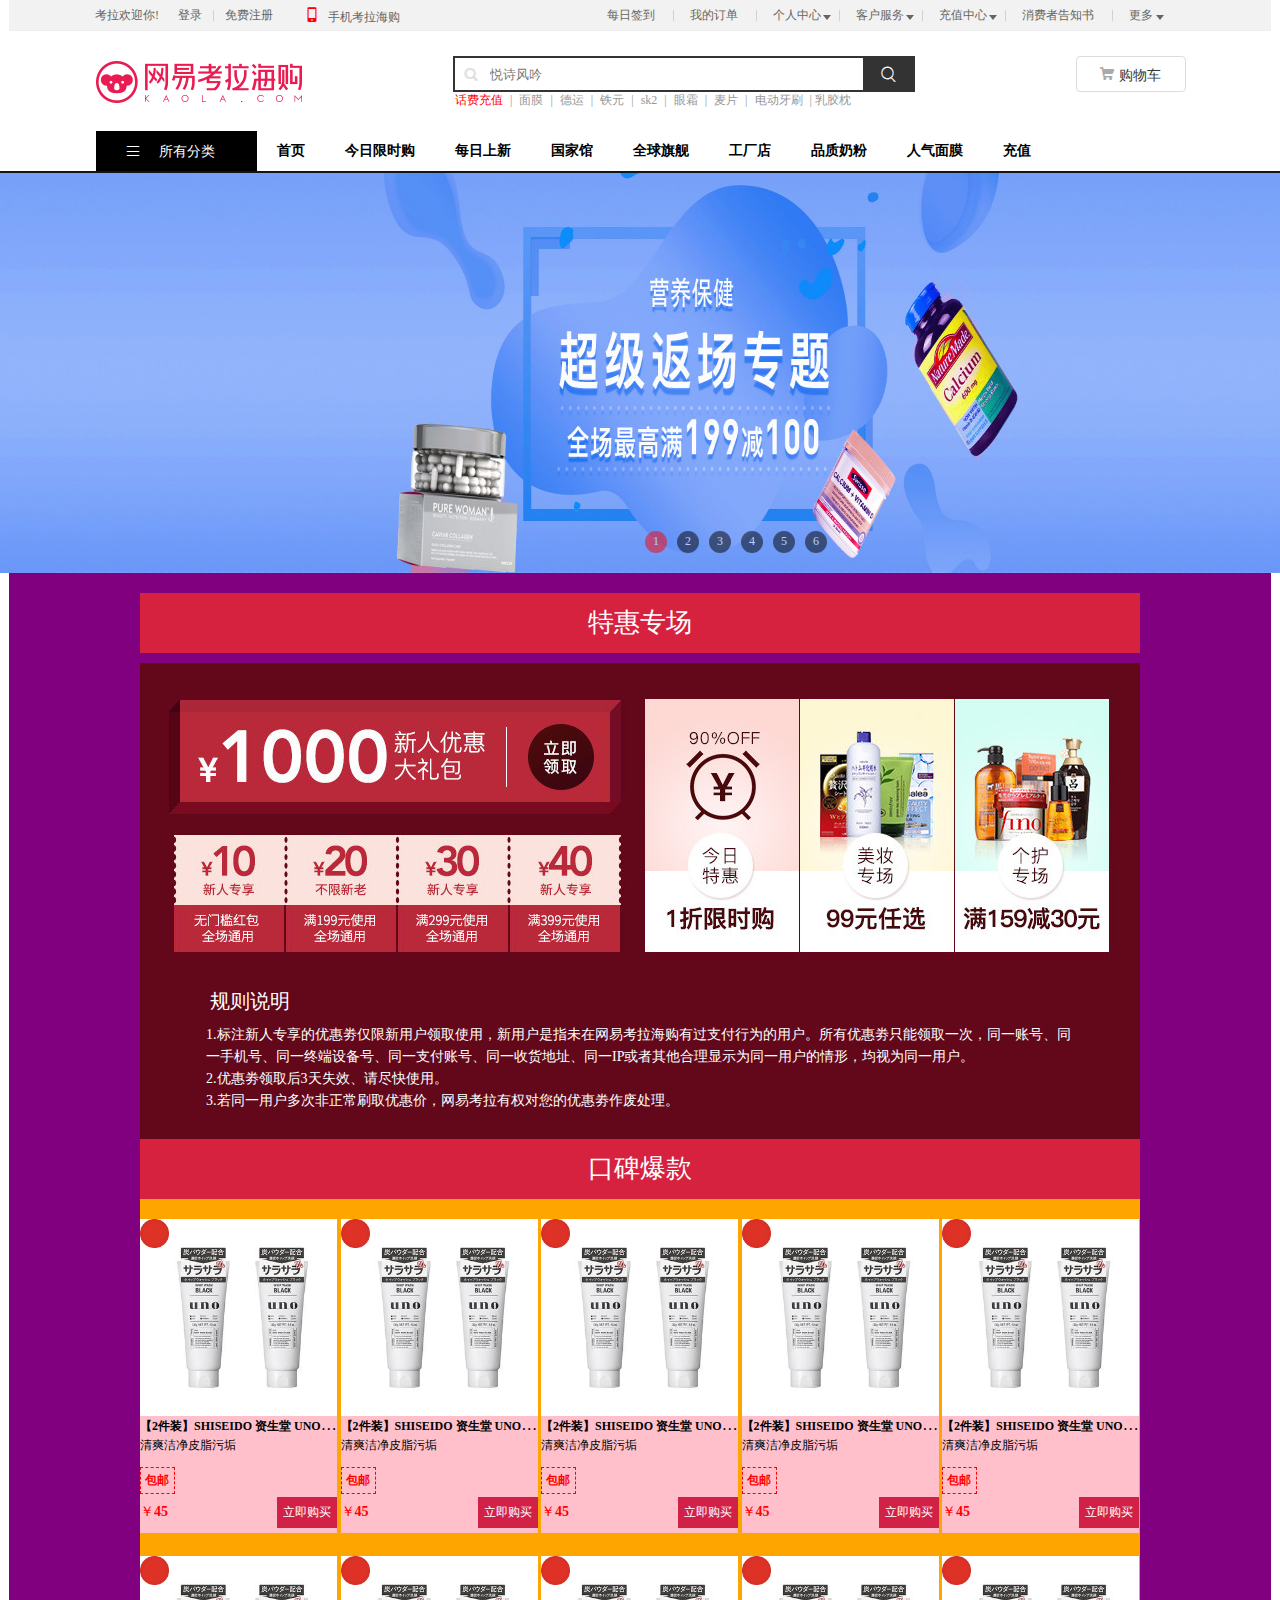
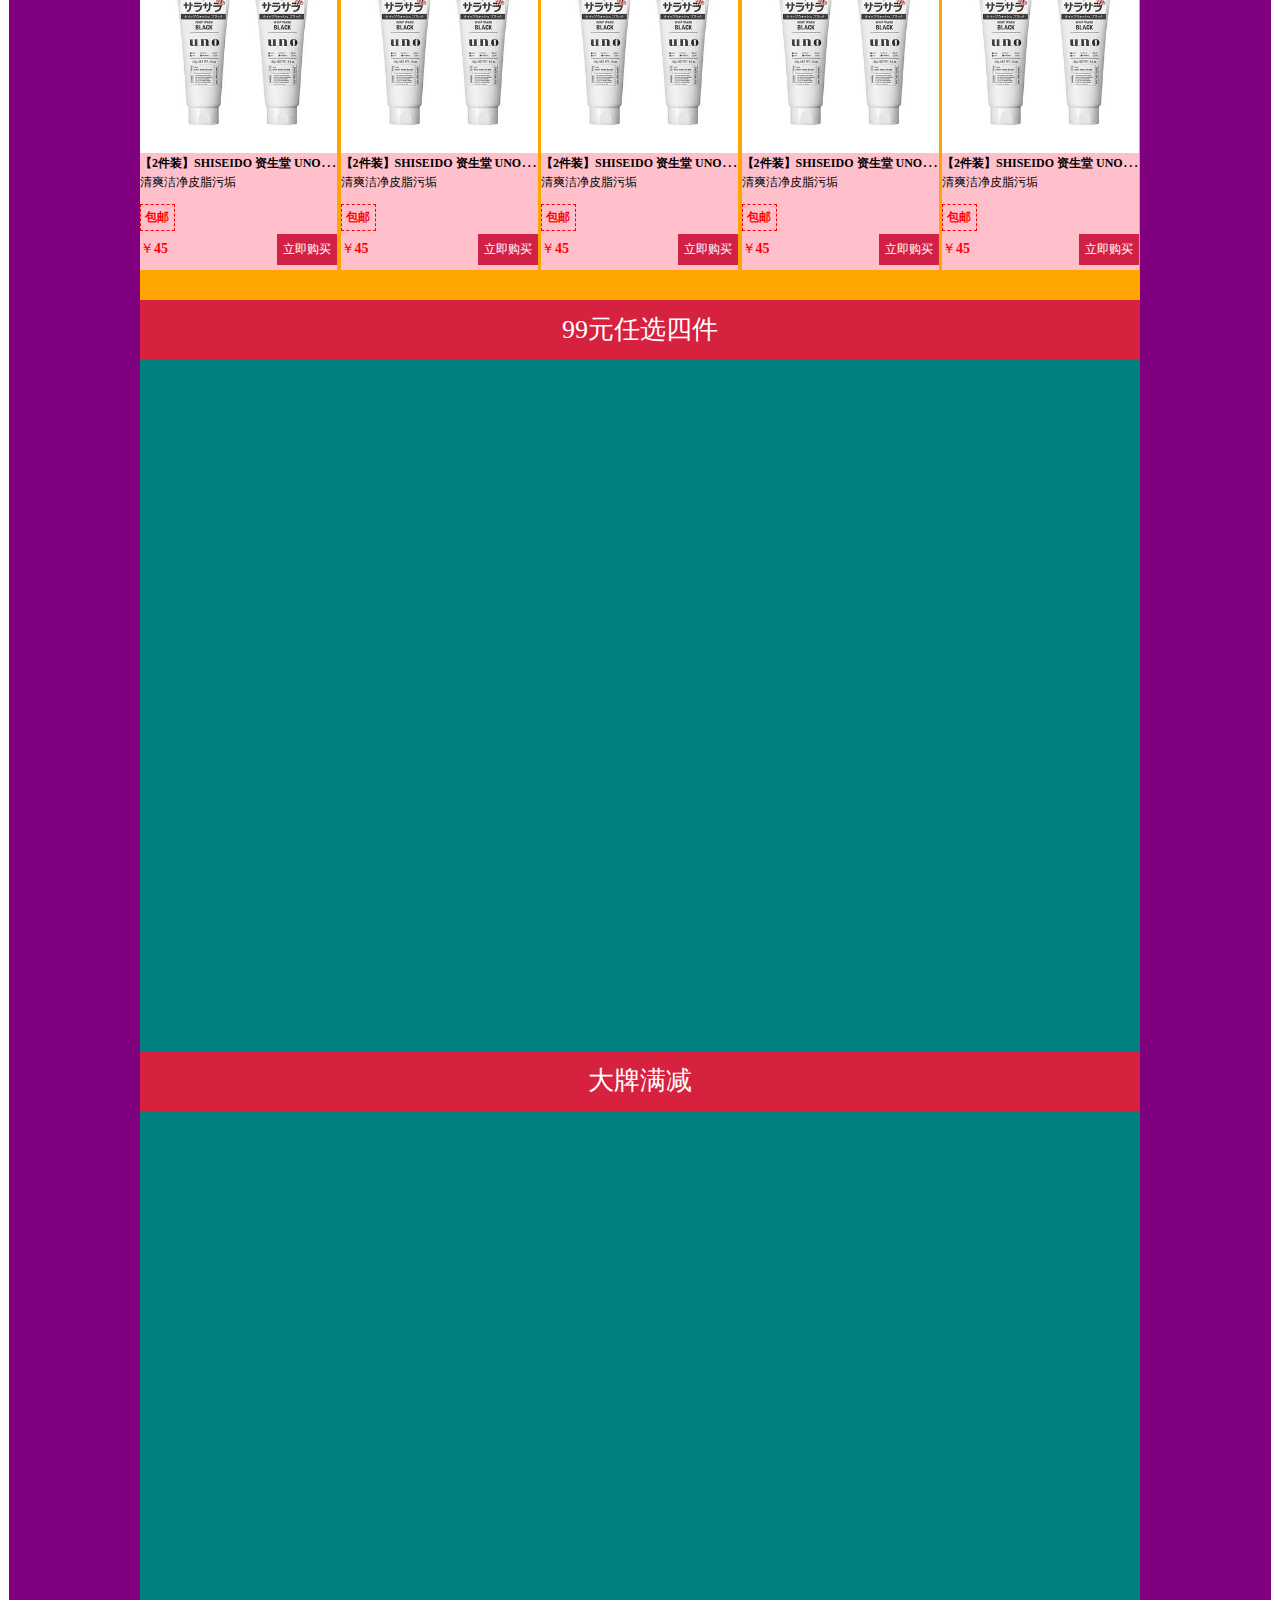
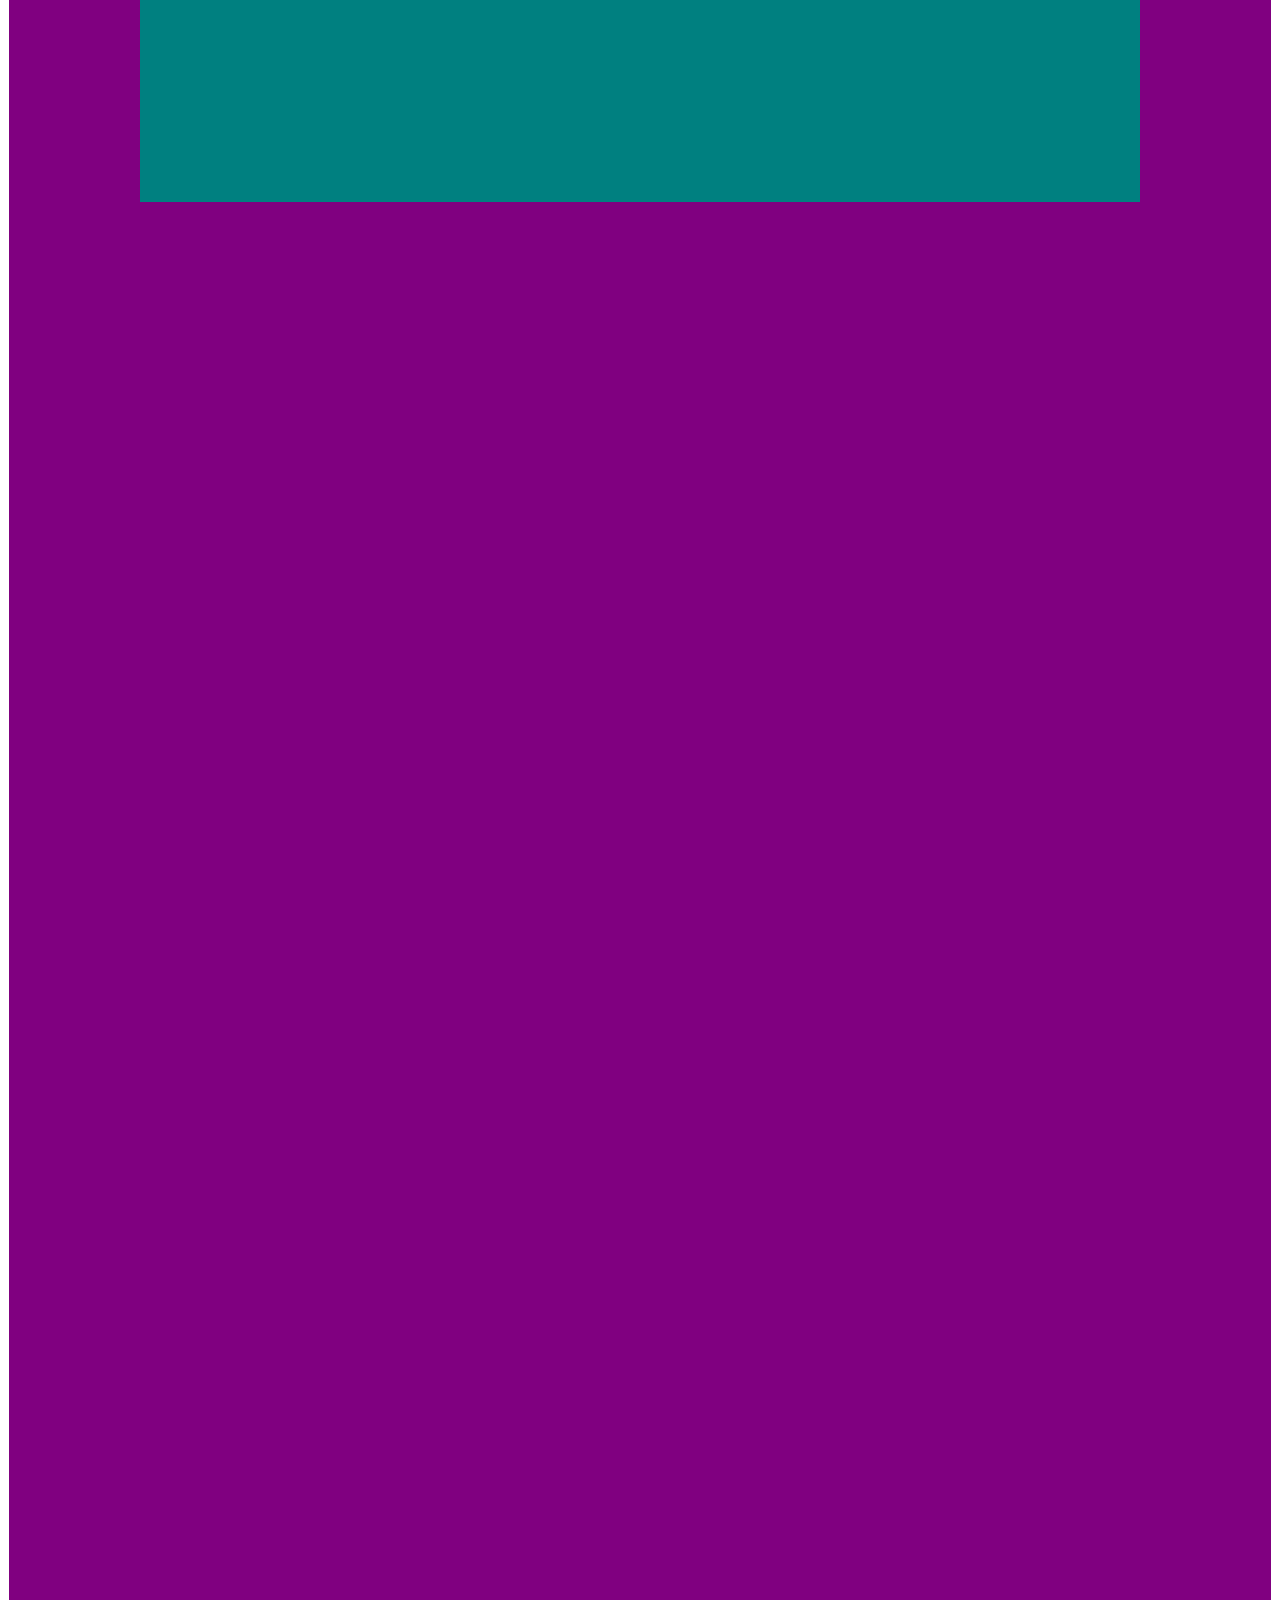
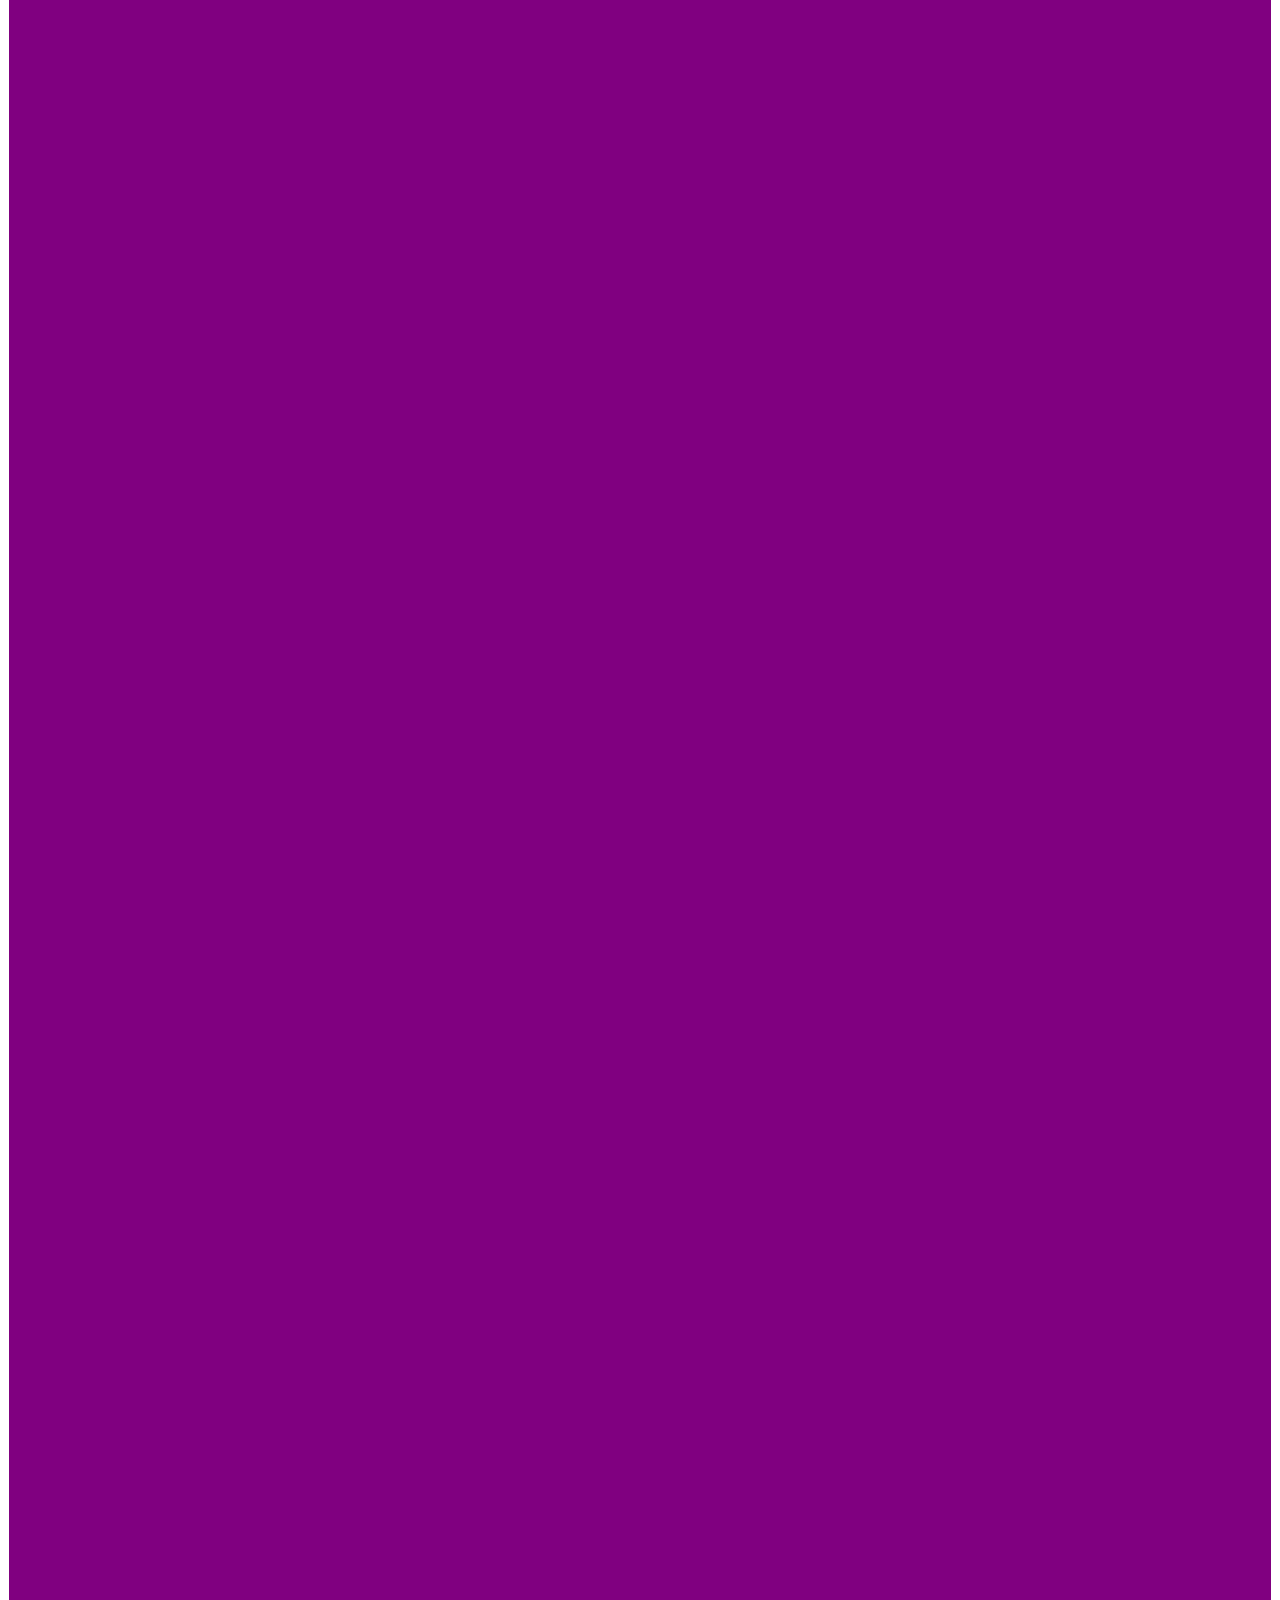
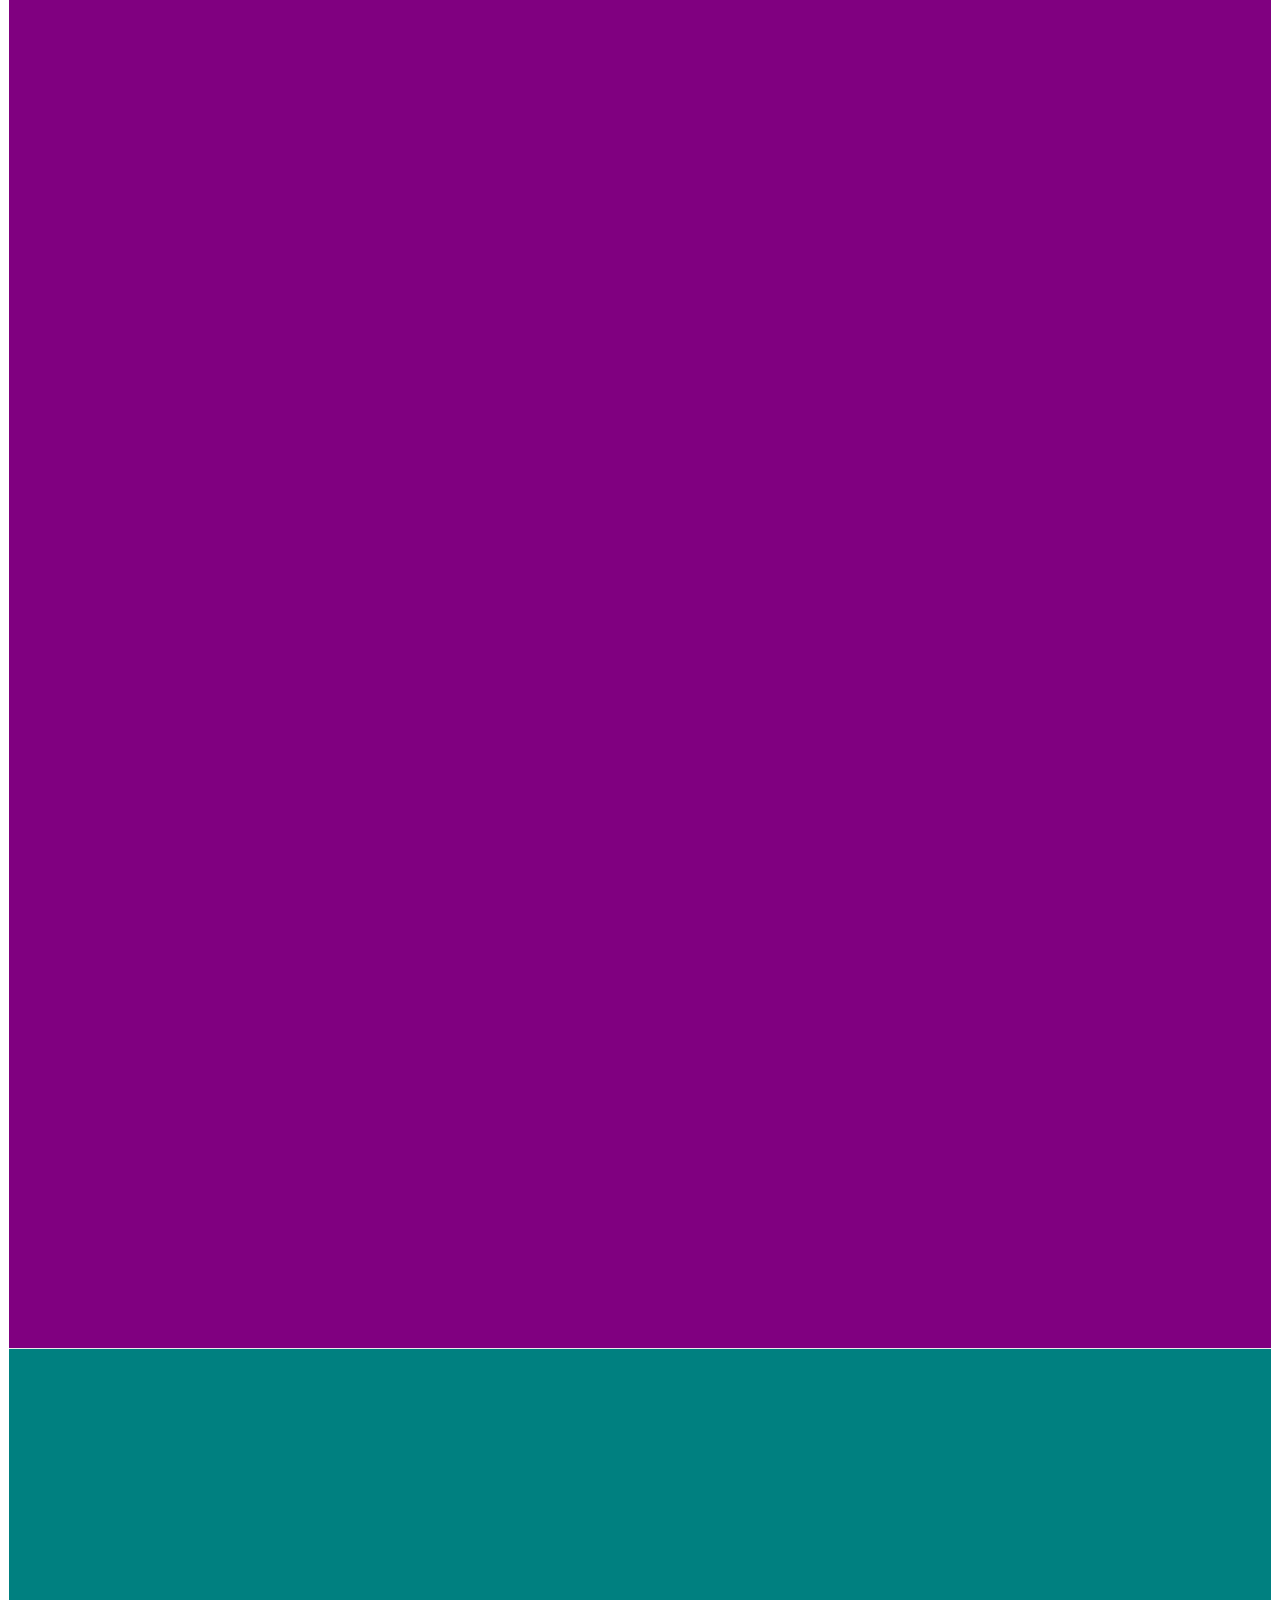
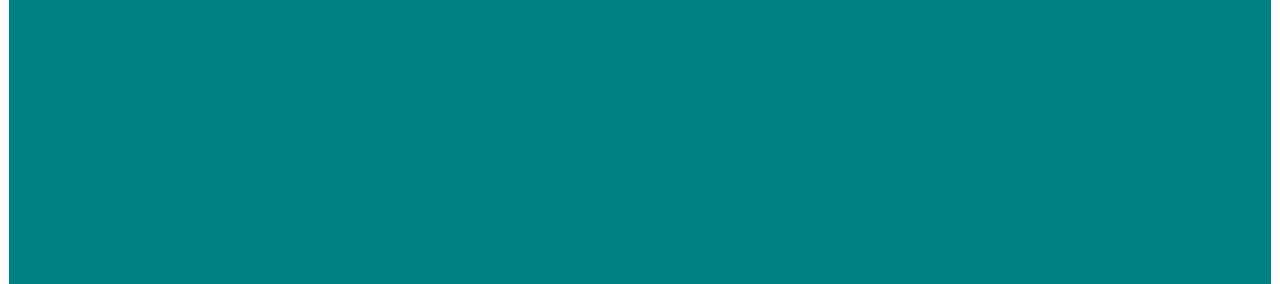
<file: kaola/kaolahaigou/index.html>
<!DOCTYPE html>
<html>
	<head>
		<meta charset="UTF-8">
		<title></title>
		<link rel="stylesheet" href="css/index.css" type="text/css"/>
		<link rel="stylesheet" href="iconfont/iconfont.css" type="text/css">
	</head>
	<body>
	<div id="box">
	<!--top-->
	<div id="top">
		<div class="one">
			<!--左侧内容-->
			<h3>考拉欢迎你!</h3>
			<h4>
				<a href="#">登录</a>
			</h4>
			<div class="sg">
				<img src="images/gang.jpg" alt="" />
			</div>
			<h5>
				<a href="#">免费注册</a>
			</h5>
			<div class="shouji">
				<a href="#">
					<i class="iconfont iconfont-phone" id="shoujiimg"></i>
					<span>手机考拉海购</span>
					<span class="erweima">
						<span class="sj"></span>
						<img src="images/erweima-app3.jpg" alt="" class="img"/>
						<h6>下载APP<br>领1000元新人红包</h6>
					</span>
				</a>
			</div>
			<!--右侧-->
			<ul class="right">
				<li>
					<a href="#">每日签到</a>
				</li>
				<img src="images/gang.jpg" alt="" />
				<li>
					<a href="#">我的订单</a>
				</li>
				<img src="images/gang.jpg" alt="" />
				<!--个人中心-->
				<li class="liebiao">
					<a href="#">个人中心</a>
					<div class="sj"></div>
					<div class="sj2"></div>
					<ul class="nav2">
						<li>
							<a href="#">我的优惠劵</a>
						</li>
						<li>
							<a href="#">我的考拉豆</a>
							<div class="gang"></div>
						</li>
						
						<li>
							<a href="#">账号管理</a>
						</li>
						<li>
							<a href="#">我的实名认证</a>
							<div class="gang"></div>
						</li>
						<li>
							<a href="#">我收藏的商品</a>
						</li>
						<li>
							<a href="#">我关注的品牌</a>
							<div class="gang"></div>
						</li>
						<li>
							<a href="#">售后管理</a>
						</li>
					</ul>	
				</li>
				<img src="images/gang.jpg" alt="" />
				<li class="liebiao">
					<a href="#">客户服务</a>
					<div class="sj"></div>
					<div class="sj2"></div>
					<ul class="nav2">
						<li>
							<a href="#"><i class="iconfont iconfont-user" id="icon6"></i>联系客服</a>
						</li>
						<li>
							<a href="#"><i class="iconfont iconfont-help" id="icon6"></i>帮助中心</a>
						</li>
					</ul>
				</li>
				<img src="images/gang.jpg" alt="" />
				<li class="liebiao">
					<a href="#">充值中心</a>
					<div class="sj"></div>
					<div class="sj2"></div>
					<ul class="nav2">
						<li>
							<a href="#">话费流量</a>
						</li>
						<li>
							<a href="#">游戏充值</a>
						</li>
						<li>
							<a href="#">AppStore充值码</a>
						</li>
					</ul>
				</li>
				<img src="images/gang.jpg" alt="" />
				<li>
					<a href="#">消费者告知书</a>
				</li>
				<img src="images/gang.jpg" alt="" />
				<li class="last">
					<a href="#">更多</a>
					<div class="sj"></div>
					<div class="sj2"></div>
					<ul class="nav3">
						<li>
							<a href="#">收藏本站</a>
							<div class="gang2"></div>
						</li>
						<li>
							<a href="#">新浪微博</a>
						</li>
						<li>
							<a href="#">微信公众号</a>
						</li>
						<li>
							<a href="#">易信公众号</a>
							<div class="gang2"></div>
						</li>
						<li>
							<a href="#">招商合作</a>
							<div class="gang2"></div>
						</li>
						<li>
							<a href="#">考拉招聘</a>
						</li>
					</ul>
				</li>
			</ul>
		</div>
		<div class="two">
			<!--logo-->
			<h1><a href="#"><img src="images/wangyikaolahaigou (2).png" alt="" /></a></h1>
			<!--搜索框-->
			<div class="sousuo">
				<input type="text" placeholder="悦诗风吟" id="btn"/>
				<i class="iconfont iconfont-search2" id="icon"></i>
				<div class="sousuojing">
					<a href="#">
						<input type="button" id="btn2"/>
						<i class="iconfont iconfont-search1" id="icon2"></i>
					</a>
					
				</div>
				<ul class="liebiao2">
					<li class="a">
						<a href="#" style="color:red">话费充值</a>
						<em>|</em>
					</li>
					<li>
						<a href="#">面膜</a>
						<em>|</em>
					</li>
					<li>
						<a href="#">德运</a>
						<em>|</em>
					</li>
					<li>
						<a href="#">铁元</a>
						<em>|</em>
					</li>
					<li>
						<a href="#">sk2</a>
						<em>|</em>
					</li>
					<li>
						<a href="#">眼霜</a>
						<em>|</em>
					</li>
					<li>
						<a href="#">麦片</a>
						<em>|</em>
					</li>
					<li>
						<a href="#">电动牙刷</a>
						<em>|</em>
					</li>
					<li class="b">
						<a href="#">乳胶枕</a>
					</li>
				</ul>
			</div>
			<div class="gouwuche">
				<a href="#">
					<i class="iconfont iconfont-cart2-selected" id="icon3"></i>
					<span>购物车</span>
				</a>
			</div>
		</div>
		<div class="three">
			<ul>
				<li class="black">
					<a href="#">
					<i class="iconfont iconfont-menu" id="icon4">
						
					</i>所有分类
					</a>
					<ul class="zicaidan">
						<li class="baby">
							<em class="red"></em>
							<a href="#">
								<i class="iconfont iconfont-tianqi-qing" id="icon5"></i>
								母婴儿童
								<i class="iconfont iconfont-arrow2-right" id="icon6"></i>
							</a>
						</li>
						<li class="meirong">
							<em class="red"></em>
							<a href="#">
								<i class="iconfont iconfont-tianqi-qing" id="icon5"></i>
								美容彩妆
								<i class="iconfont iconfont-arrow2-right" id="icon6"></i>
							</a>
						</li>
						<li class="xiebao">
							<em class="red"></em>
							<a href="#">
								<i class="iconfont iconfont-tianqi-qing" id="icon5"></i>
								服饰鞋包
								<i class="iconfont iconfont-arrow2-right" id="icon6"></i>
							</a>
						</li>
						<li class="jiaju">
							<em class="red"></em>
							<a href="#">
								<i class="iconfont iconfont-tianqi-qing" id="icon5"></i>
								家居个护
								<i class="iconfont iconfont-arrow2-right" id="icon6"></i>
							</a>
						</li>
						<li class="yingyangbaojian">
							<em class="red"></em>
							<a href="#">
								<i class="iconfont iconfont-tianqi-qing" id="icon5"></i>
								营养保健
								<i class="iconfont iconfont-arrow2-right" id="icon6"></i>
							</a>
						</li>
						<li class="haiwaizhiyou">
							<em class="red"></em>
							<a href="#">
								<i class="iconfont iconfont-tianqi-qing" id="icon5"></i>
								海外直邮
								<i class="iconfont iconfont-arrow2-right" id="icon6"></i>
							</a>
						</li>
						<li class="shumajiadian">
							<em class="red"></em>
							<a href="#">
								<i class="iconfont iconfont-tianqi-qing" id="icon5"></i>
								数码家电
								<i class="iconfont iconfont-arrow2-right" id="icon6"></i>
							</a>
						</li>
						<li class="huanqiumeishi">
							<em class="red"></em>
							<a href="#">
								<i class="iconfont iconfont-tianqi-qing" id="icon5"></i>
								环球美食
								<i class="iconfont iconfont-arrow2-right" id="icon6"></i>
							</a>
						</li>
						<li class="sport">
							<em class="red"></em>
							<a href="#">
								<i class="iconfont iconfont-tianqi-qing" id="icon5"></i>
								运动户外
								<i class="iconfont iconfont-arrow2-right" id="icon6"></i>
							</a>
						</li>
						<li class="fruit">
							<em class="red"></em>
							<a href="#">
								<i class="iconfont iconfont-tianqi-qing" id="icon5"></i>
								水果生鲜
								<i class="iconfont iconfont-arrow2-right" id="icon6"></i>
							</a>
						</li>
						<li>
							<em class="red"></em>
							<a href="#">
								<i class="iconfont iconfont-tianqi-qing" id="icon5"></i>
								药品资讯
								<i class="iconfont iconfont-arrow2-right" id="icon6"></i>
							</a>
						</li>
					</ul>
				</li>
				<li><a href="#">首页</a></li>
				<li><a href="#">今日限时购</a></li>
				<li><a href="#">每日上新</a></li>
				<li><a href="#">国家馆</a></li>
				<li><a href="#">全球旗舰</a></li>
				<li><a href="#">工厂店</a></li>
				<li><a href="#">品质奶粉</a></li>
				<li><a href="#">人气面膜</a></li>
				<li><a href="#">充值</a></li>
			</ul>
		</div>
		<div class="baby2">
			<!--左侧-->
			<!--<div class="zuoce">
			<!--奶粉-->
			<!--<div class="milk">
			<dl>
			    <dt>
			        <span>奶粉</span>
			    </dt>
			    <dd>
			        <a href="#" style="color:red;">爱他美</a><em>|</em>
			        <a href="#" style="color:red;">牛栏</a><em>|</em>
			        <a href="#" style="color:red;">a2</a><em>|</em>
			        <a href="#" style="color:red;">喜宝</a><em>|</em>
			        <a href="#" style="color:red;">贝拉米</a><br />
			        <a href="#" style="color:red;">Hero Baby</a><em>|</em>
			        <a href="#" style="color:red;">美素佳儿</a><em>|</em>
			        <a href="#">美林</a><em>|</em>
			        <a href="#">惠氏</a><br />
			        <a href="#" style="color:red;">雅培</a><em>|</em>
			        <a href="#">美赞臣</a><em>|</em>
			        <a href="#">雀巢</a><em>|</em>
			        <a href="#" style="color:red;">合生元</a><em>|</em>
			        <a href="#">满趣健</a><br />
			        <a href="#" style="color:red;">Pre段</a><em>|</em>
			        <a href="#" style="color:red;">1段</a><em>|</em>
			        <a href="#" style="color:red;">2段</a><em>|</em>
			        <a href="#">3段</a><em>|</em>
			        <a href="#">5段(2+)</a><br />
			        <a href="#">4段(1+)</a>
			    </dd>
			</dl>
			</div>-->
			<!--纸尿裤/拉拉裤-->
			<!--<div class="milk" id="zhiniaoku">
				<dl>
					<dt>
					    <span>纸尿裤/拉拉裤</span>
				    </dt>
					<dd>
					    <a href="#" style="color:red;">花王</a><em>|</em>
					    <a href="#" style="color:red;">尤妮佳</a><em>|</em>
					    <a href="#" style="color:red;">大王</a><em>|</em>
					    <a href="#" style="color:red;">好奇</a><em>|</em>
					    <a href="#">妈咪宝贝</a><br />
					    <a href="#">帮宝适</a><em>|</em>
					    <a href="#">班博</a><em>|</em>
					    <a href="#">丽贝乐</a><em>|</em>
					    <a href="#">宝松怡</a><em>|</em>
					    <a href="#">NB号</a><br />
					    <a href="#">S号</a><em>|</em>
					    <a href="#">M号</a><em>|</em>
					    <a href="#">L号</a><em>|</em>
					    <a href="#">XL号</a><em>|</em>
					    <a href="#">XXL号</a>
				    </dd>
				</dl>
			</div>-->
			<!--营养辅食-->
			<!--<div class="milk" id="yingyang">
			    <dl>
			        <dt>
			            <span>营养辅食</span>
			        </dt>
			        <dd>
			            <a href="#" style="color:red;">辅食泥</a><em>|</em>
			            <a href="#" style="color:red;">米粉米糊</a><em>|</em>
			            <a href="#" style="color:red;">泡芙</a><em>|</em>
			            <a href="#">溶溶豆</a><br />
			            <a href="#">营养品</a><em>|</em>
			            <a href="#">饼干</a><em>|</em>
			            <a href="#">肉松面仔</a><em>|</em>
			            <a href="#">调味品</a><br />
			            <a href="#">其他辅食</a><em>|</em>
			            <a href="#">其他零食</a>
			        </dd>
			    </dl>
			</div>-->
			<!--宝宝用品-->
			<!--<div class="milk" id="baobao">
			    <dl>
			        <dt>
			            <span>宝宝用品</span>
			        </dt>
			        <dd>
			            <a href="#" style="color:red;">洗漱护肤</a><em>|</em>
			            <a href="#" style="color:red;">护理</a><em>|</em>
			            <a href="#" style="color:red;">喂养</a><em>|</em>
			            <a href="#">出行</a><em>|</em>
			            <a href="#">清洁消毒</a><br />
			            <a href="#">文具图书</a><em>|</em>
			            <a href="#">积木</a><em>|</em>
			            <a href="#">益智玩具</a><em>|</em>
			            <a href="#">其他玩具</a><br />
			            <a href="#">宝宝家居</a><em>|</em>
			            <a href="#">小家电</a>
			        </dd>
			    </dl>
			</div>-->
			<!--童装童鞋-->
			<!--<div class="milk" id="tongxie">
			    <dl>
			        <dt>
			            <span>童装童鞋</span>
			        </dt>
			        <dd>
			            <a href="#" style="color:red;">童装</a><em>|</em>
			            <a href="#">儿童配饰</a><em>|</em>
			            <a href="#" style="color:red;">童鞋</a>
			        </dd>
			    </dl>
			</div>-->
			<!--孕妈必备-->
			<!--<div class="milk" id="yunma">
			    <dl>
			        <dt>
			            <span>孕妈必备</span>
			        </dt>
			    	<dd>
			            <a href="#" style="color:red;">营养</a><em>|</em>
			            <a href="#" style="color:red;">洗护</a><em>|</em>
			            <a href="#">待产新生</a><em>|</em>
			            <a href="#">穿戴</a><em>|</em>
			            <a href="#">塑身</a><br />
			        </dd>
			    </dl>
			</div>
			</div>-->
			<!--右侧-->
			<!--<div class="youce">
			    <table class="youce2" cellspacing="0" cellpadding="0">
			        <tr>
			            <td>
			            	<a href="#">
			            		<img src="images/aptamil.jpg" alt="" />
			            	</a>
			            </td>
			            <td>
			            	<a href="#">
				            <img src="images/ig1o83dv34_120_120.jpg" alt="" />
			            	</a>
			            </td>
			            <td>
			            	<a href="#">
				            	<img src="images/merries.jpg" alt="" />
			            	</a>
			            </td>
			        </tr>
			        <tr>
			            <td>
			            	<a href="#">
				            <img src="images/ig1plpsc89_120_120.jpg" alt="" />
			            	</a>
			            </td>
			            <td>
			            	<a href="#">
				            <img src="images/iey2wlw933_120_120.jpg" alt="" />
			            	</a>
			            </td>
			            <td>
			            	<a href="#">
				            <img src="images/iifru49i25_120_120.jpg" alt="" />
			            	</a>
			            </td>
			        </tr>
			        <tr>
			            <td>
			            	<a href="#">
				            	<img src="images/ic736fqt39.jpg" alt="" />
			            	</a>
			            </td>
			            <td>
			            	<a href="#">
				            	<img src="images/xiaolinzhiyao.jpg" alt="" />
			            	</a>
			            </td>
			            <td>
			            	<a href="#">
				            	<img src="images/tomo.jpg" alt="" />
			            	</a>
			            </td>
			        </tr>
			    </table>
			    <div class="muyingpindao">
			        <a href="#">
			            <img src="images/muyingzhuanqu.jpg" alt="" />
			        </a>
			    </div>
			</div>-->
	</div>
	</div>	
	</div>
		<!--banner-->
		<div id="banner">
				<ul class="lunbo">
					<li style="z-index:6;"><img src="images/lunbo.jpg" alt="" /></li>
					<li style="z-index:5;"><img src="images/lunbotu (2).jpg" alt="" /></li>
					<li style="z-index:4;"><img src="images/lunbotu (3).jpg" alt="" /></li>
					<li style="z-index:3;"><img src="images/lunbotu (4).jpg" alt="" /></li>
					<li style="z-index:2;"><img src="images/lunbotu (5).jpg" alt="" /></li>
					<li style="z-index:1;"><img src="images/lunbotu (6).jpg" alt="" /></li>
				</ul>
				<ol style="z-index:9;" class="lunbo2">
					<li>1</li>
					<li>2</li>
					<li>3</li>
					<li>4</li>
					<li>5</li>
					<li>6</li>
				</ol>
		</div>
		<!--center-->
		<div id="center">
			<div class="tehui">
				<div class="biaoti"><span>特惠专场</span></div>
				<div class="neirong">
					<img src="images/topbanner.jpg" alt="" />
					<a href="#"><div class="libao"></div></a>
					<a href="#"><div class="lijuan"></div></a>
					<a href="#"><div class="jinritehui"></div></a>
					<a href="#"><div class="meizhuang"></div></a>
					<a href="#"><div class="gehu"></div></a>
					<dl class="explain">
						<dt>规则说明</dt>
						<dd>
						1.标注新人专享的优惠劵仅限新用户领取使用，新用户是指未在网易考拉海购有过支付行为的用户。所有优惠劵只能领取一次，同一账号、同一手机号、同一终端设备号、同一支付账号、同一收货地址、同一IP或者其他合理显示为同一用户的情形，均视为同一用户。<br />2.优惠劵领取后3天失效、请尽快使用。<br />3.若同一用户多次非正常刷取优惠价，网易考拉有权对您的优惠劵作废处理。
						</dd>
					</dl>
				</div>
			</div>
			<div class="koubei">
				<div class="biaoti2">
					<span>口碑爆款</span>
				</div>
				<!--one-->
				<div class="neirong2">
					<!--top5-->
					<!--one-->
					<div class="koubeione">
						<div class="img">
							<img src="images/uno.jpg" width="197" alt="" title="【2件装】SHISEIDO 资生堂 UNO 男士洗面奶 黑炭控油型 130"/>
							<img src="images/hongyuandian.png" width="29" alt="" class="riben"/>
							<!--灰色广告区域-->
							<div class="gundong">
								<span class="wujiaoxing">
									<i style="color:red;">★★★★★</i>
									<span>11876条评论</span>
								</span>
								<!--滚动字幕-->
								<div class="gundong2">
									<!--<marquee behavior="scroll" direction="left" scrollamount="4px" height="14px" width="173px" class="b">：买来送给男朋友，让他知道男人也可以很美      ： 给男朋友买的，终于等到了三支99，超级划算！重点是这个价格还是超级大的一只！真的是完全没想到的！！男朋友说这个很温和，然后他是脸上比较油的，洗完以后很舒服，感觉干爽了很多，皮肤也滑了很多。他个人更喜欢黑色的，因为鼻子那边黑头也有一点，然后只要洗脸的时候在鼻子那边稍稍用力按摩几下，对去黑头还有帮助！简直不能再好用了！严重安利给各大男性朋友！      ：一直以前用的都是这个，不过现在的好像是新版的了，和旧版一样也是3种，保湿款的绿色，清爽款的蓝色，去油款的黑色，我一般一次买两只，蓝色和黑色。夏天到了，真的一天洗两次都不够，清爽的真的是一生会回购的系列，想想那种打完球洗面奶洗个脸以后的感觉，整个人脑子都清楚了不少，而且我个人感觉这个很温和不刺激，价廉物美啊，推荐给更多男生！      ：买来自己没有用过 是买给男朋友的 说用完脸上很清凉 油性皮肤应该用着很舒服吧 哈哈哈 也没有什么过敏现象 很满意      ：洗面奶从去年十一月份到现在一直给男票买的 很好用 虽然不知道对痘痘到底有没有效果 但是他从去年十一月到现在一直用的这款洗面奶 配合着相同款的控油水乳二合一 他说还不错哦~      ：爸爸和老公我都买的这款洗面奶，我自己试过一次，好清洗，不油腻，绝对适合男士，以后会一直关注…      ：之前去日本玩买过几支，用过觉得挺好挺舒服。没想到考拉上的价格能跟在日本买差不多，赶紧囤几支😊      ：自己一直用资生堂洗面奶，清洁、保湿都很棒，看到这款控油、保湿、清洁都有果断全收😌很划算，男票说洗完凉凉的，可能因为现在是冬天吧😺够用好久啦      ：给蓝票买的，终于等到了三支99，蓝票说这个温和的很好用，特别是冬天，用磨砂的，控油的，再搭配上这个温和的，很不错。重点是超大一支！！！完全没想到！！！！超级划算！！！
									</marquee>-->
									<b class="b">
										：买来送给男朋友，让他知道男人也可以很美      ： 给男朋友买的，终于等到了三支99，超级划算！重点是这个价格还是超级大的一只！真的是完全没想到的！！男朋友说这个很温和，然后他是脸上比较油的，洗完以后很舒服，感觉干爽了很多，皮肤也滑了很多。他个人更喜欢黑色的，因为鼻子那边黑头也有一点，然后只要洗脸的时候在鼻子那边稍稍用力按摩几下，对去黑头还有帮助！简直不能再好用了！严重安利给各大男性朋友！      ：一直以前用的都是这个，不过现在的好像是新版的了，和旧版一样也是3种，保湿款的绿色，清爽款的蓝色，去油款的黑色，我一般一次买两只，蓝色和黑色。夏天到了，真的一天洗两次都不够，清爽的真的是一生会回购的系列，想想那种打完球洗面奶洗个脸以后的感觉，整个人脑子都清楚了不少，而且我个人感觉这个很温和不刺激，价廉物美啊，推荐给更多男生！      ：买来自己没有用过 是买给男朋友的 说用完脸上很清凉 油性皮肤应该用着很舒服吧 哈哈哈 也没有什么过敏现象 很满意      ：洗面奶从去年十一月份到现在一直给男票买的 很好用 虽然不知道对痘痘到底有没有效果 但是他从去年十一月到现在一直用的这款洗面奶 配合着相同款的控油水乳二合一 他说还不错哦~      ：爸爸和老公我都买的这款洗面奶，我自己试过一次，好清洗，不油腻，绝对适合男士，以后会一直关注…      ：之前去日本玩买过几支，用过觉得挺好挺舒服。没想到考拉上的价格能跟在日本买差不多，赶紧囤几支😊      ：自己一直用资生堂洗面奶，清洁、保湿都很棒，看到这款控油、保湿、清洁都有果断全收😌很划算，男票说洗完凉凉的，可能因为现在是冬天吧😺够用好久啦      ：给蓝票买的，终于等到了三支99，蓝票说这个温和的很好用，特别是冬天，用磨砂的，控油的，再搭配上这个温和的，很不错。重点是超大一支！！！完全没想到！！！！超级划算！！！
									</b>
								</div>
							</div>
						</div>
						<div class="zi">
							<a href="#">【2件装】SHISEIDO 资生堂 UNO 男士洗面奶 黑炭控油型 130克</a><br />
							<a href="#">清爽洁净皮脂污垢</a>
							<ul>
								<li>包邮</li>
							</ul>
							<p class="siwu">
								<strong>
									<span style="font-weight:normal">￥</span>45
								</strong>
							</p>
							<a href="#" style="background-color:#d22147;color:#ffffff" class="goumai">立即购买</a>
						</div>
					</div>
				<!--two-->
				<div class="koubeione">
						<div class="img">
							<img src="images/uno.jpg" width="197" alt="" title="【2件装】SHISEIDO 资生堂 UNO 男士洗面奶 黑炭控油型 130"/>
							<img src="images/hongyuandian.png" width="29" alt="" class="riben"/>
							<!--灰色广告区域-->
							<div class="gundong">
								<span class="wujiaoxing">
									<i style="color:red;">★★★★★</i>
									<span>11876条评论</span>
								</span>
								<!--滚动字幕-->
								<div class="gundong2">
									<!--<marquee behavior="scroll" direction="left" scrollamount="4px" height="14px" width="173px" class="b">：买来送给男朋友，让他知道男人也可以很美      ： 给男朋友买的，终于等到了三支99，超级划算！重点是这个价格还是超级大的一只！真的是完全没想到的！！男朋友说这个很温和，然后他是脸上比较油的，洗完以后很舒服，感觉干爽了很多，皮肤也滑了很多。他个人更喜欢黑色的，因为鼻子那边黑头也有一点，然后只要洗脸的时候在鼻子那边稍稍用力按摩几下，对去黑头还有帮助！简直不能再好用了！严重安利给各大男性朋友！      ：一直以前用的都是这个，不过现在的好像是新版的了，和旧版一样也是3种，保湿款的绿色，清爽款的蓝色，去油款的黑色，我一般一次买两只，蓝色和黑色。夏天到了，真的一天洗两次都不够，清爽的真的是一生会回购的系列，想想那种打完球洗面奶洗个脸以后的感觉，整个人脑子都清楚了不少，而且我个人感觉这个很温和不刺激，价廉物美啊，推荐给更多男生！      ：买来自己没有用过 是买给男朋友的 说用完脸上很清凉 油性皮肤应该用着很舒服吧 哈哈哈 也没有什么过敏现象 很满意      ：洗面奶从去年十一月份到现在一直给男票买的 很好用 虽然不知道对痘痘到底有没有效果 但是他从去年十一月到现在一直用的这款洗面奶 配合着相同款的控油水乳二合一 他说还不错哦~      ：爸爸和老公我都买的这款洗面奶，我自己试过一次，好清洗，不油腻，绝对适合男士，以后会一直关注…      ：之前去日本玩买过几支，用过觉得挺好挺舒服。没想到考拉上的价格能跟在日本买差不多，赶紧囤几支😊      ：自己一直用资生堂洗面奶，清洁、保湿都很棒，看到这款控油、保湿、清洁都有果断全收😌很划算，男票说洗完凉凉的，可能因为现在是冬天吧😺够用好久啦      ：给蓝票买的，终于等到了三支99，蓝票说这个温和的很好用，特别是冬天，用磨砂的，控油的，再搭配上这个温和的，很不错。重点是超大一支！！！完全没想到！！！！超级划算！！！
									</marquee>-->
									<b class="b">
										：买来送给男朋友，让他知道男人也可以很美      ： 给男朋友买的，终于等到了三支99，超级划算！重点是这个价格还是超级大的一只！真的是完全没想到的！！男朋友说这个很温和，然后他是脸上比较油的，洗完以后很舒服，感觉干爽了很多，皮肤也滑了很多。他个人更喜欢黑色的，因为鼻子那边黑头也有一点，然后只要洗脸的时候在鼻子那边稍稍用力按摩几下，对去黑头还有帮助！简直不能再好用了！严重安利给各大男性朋友！      ：一直以前用的都是这个，不过现在的好像是新版的了，和旧版一样也是3种，保湿款的绿色，清爽款的蓝色，去油款的黑色，我一般一次买两只，蓝色和黑色。夏天到了，真的一天洗两次都不够，清爽的真的是一生会回购的系列，想想那种打完球洗面奶洗个脸以后的感觉，整个人脑子都清楚了不少，而且我个人感觉这个很温和不刺激，价廉物美啊，推荐给更多男生！      ：买来自己没有用过 是买给男朋友的 说用完脸上很清凉 油性皮肤应该用着很舒服吧 哈哈哈 也没有什么过敏现象 很满意      ：洗面奶从去年十一月份到现在一直给男票买的 很好用 虽然不知道对痘痘到底有没有效果 但是他从去年十一月到现在一直用的这款洗面奶 配合着相同款的控油水乳二合一 他说还不错哦~      ：爸爸和老公我都买的这款洗面奶，我自己试过一次，好清洗，不油腻，绝对适合男士，以后会一直关注…      ：之前去日本玩买过几支，用过觉得挺好挺舒服。没想到考拉上的价格能跟在日本买差不多，赶紧囤几支😊      ：自己一直用资生堂洗面奶，清洁、保湿都很棒，看到这款控油、保湿、清洁都有果断全收😌很划算，男票说洗完凉凉的，可能因为现在是冬天吧😺够用好久啦      ：给蓝票买的，终于等到了三支99，蓝票说这个温和的很好用，特别是冬天，用磨砂的，控油的，再搭配上这个温和的，很不错。重点是超大一支！！！完全没想到！！！！超级划算！！！
									</b>
								</div>
							</div>
						</div>
						<div class="zi">
							<a href="#">【2件装】SHISEIDO 资生堂 UNO 男士洗面奶 黑炭控油型 130克</a><br />
							<a href="#">清爽洁净皮脂污垢</a>
							<ul>
								<li>包邮</li>
							</ul>
							<p class="siwu">
								<strong>
									<span style="font-weight:normal">￥</span>45
								</strong>
							</p>
							<a href="#" style="background-color:#d22147;color:#ffffff" class="goumai">立即购买</a>
						</div>
					</div>
					<!--three-->
					<div class="koubeione">
						<div class="img">
							<img src="images/uno.jpg" width="197" alt="" title="【2件装】SHISEIDO 资生堂 UNO 男士洗面奶 黑炭控油型 130"/>
							<img src="images/hongyuandian.png" width="29" alt="" class="riben"/>
							<!--灰色广告区域-->
							<div class="gundong">
								<span class="wujiaoxing">
									<i style="color:red;">★★★★★</i>
									<span>11876条评论</span>
								</span>
								<!--滚动字幕-->
								<div class="gundong2">
									<!--<marquee behavior="scroll" direction="left" scrollamount="4px" height="14px" width="173px" class="b">：买来送给男朋友，让他知道男人也可以很美      ： 给男朋友买的，终于等到了三支99，超级划算！重点是这个价格还是超级大的一只！真的是完全没想到的！！男朋友说这个很温和，然后他是脸上比较油的，洗完以后很舒服，感觉干爽了很多，皮肤也滑了很多。他个人更喜欢黑色的，因为鼻子那边黑头也有一点，然后只要洗脸的时候在鼻子那边稍稍用力按摩几下，对去黑头还有帮助！简直不能再好用了！严重安利给各大男性朋友！      ：一直以前用的都是这个，不过现在的好像是新版的了，和旧版一样也是3种，保湿款的绿色，清爽款的蓝色，去油款的黑色，我一般一次买两只，蓝色和黑色。夏天到了，真的一天洗两次都不够，清爽的真的是一生会回购的系列，想想那种打完球洗面奶洗个脸以后的感觉，整个人脑子都清楚了不少，而且我个人感觉这个很温和不刺激，价廉物美啊，推荐给更多男生！      ：买来自己没有用过 是买给男朋友的 说用完脸上很清凉 油性皮肤应该用着很舒服吧 哈哈哈 也没有什么过敏现象 很满意      ：洗面奶从去年十一月份到现在一直给男票买的 很好用 虽然不知道对痘痘到底有没有效果 但是他从去年十一月到现在一直用的这款洗面奶 配合着相同款的控油水乳二合一 他说还不错哦~      ：爸爸和老公我都买的这款洗面奶，我自己试过一次，好清洗，不油腻，绝对适合男士，以后会一直关注…      ：之前去日本玩买过几支，用过觉得挺好挺舒服。没想到考拉上的价格能跟在日本买差不多，赶紧囤几支😊      ：自己一直用资生堂洗面奶，清洁、保湿都很棒，看到这款控油、保湿、清洁都有果断全收😌很划算，男票说洗完凉凉的，可能因为现在是冬天吧😺够用好久啦      ：给蓝票买的，终于等到了三支99，蓝票说这个温和的很好用，特别是冬天，用磨砂的，控油的，再搭配上这个温和的，很不错。重点是超大一支！！！完全没想到！！！！超级划算！！！
									</marquee>-->
									<b class="b">
										：买来送给男朋友，让他知道男人也可以很美      ： 给男朋友买的，终于等到了三支99，超级划算！重点是这个价格还是超级大的一只！真的是完全没想到的！！男朋友说这个很温和，然后他是脸上比较油的，洗完以后很舒服，感觉干爽了很多，皮肤也滑了很多。他个人更喜欢黑色的，因为鼻子那边黑头也有一点，然后只要洗脸的时候在鼻子那边稍稍用力按摩几下，对去黑头还有帮助！简直不能再好用了！严重安利给各大男性朋友！      ：一直以前用的都是这个，不过现在的好像是新版的了，和旧版一样也是3种，保湿款的绿色，清爽款的蓝色，去油款的黑色，我一般一次买两只，蓝色和黑色。夏天到了，真的一天洗两次都不够，清爽的真的是一生会回购的系列，想想那种打完球洗面奶洗个脸以后的感觉，整个人脑子都清楚了不少，而且我个人感觉这个很温和不刺激，价廉物美啊，推荐给更多男生！      ：买来自己没有用过 是买给男朋友的 说用完脸上很清凉 油性皮肤应该用着很舒服吧 哈哈哈 也没有什么过敏现象 很满意      ：洗面奶从去年十一月份到现在一直给男票买的 很好用 虽然不知道对痘痘到底有没有效果 但是他从去年十一月到现在一直用的这款洗面奶 配合着相同款的控油水乳二合一 他说还不错哦~      ：爸爸和老公我都买的这款洗面奶，我自己试过一次，好清洗，不油腻，绝对适合男士，以后会一直关注…      ：之前去日本玩买过几支，用过觉得挺好挺舒服。没想到考拉上的价格能跟在日本买差不多，赶紧囤几支😊      ：自己一直用资生堂洗面奶，清洁、保湿都很棒，看到这款控油、保湿、清洁都有果断全收😌很划算，男票说洗完凉凉的，可能因为现在是冬天吧😺够用好久啦      ：给蓝票买的，终于等到了三支99，蓝票说这个温和的很好用，特别是冬天，用磨砂的，控油的，再搭配上这个温和的，很不错。重点是超大一支！！！完全没想到！！！！超级划算！！！
									</b>
								</div>
							</div>
						</div>
						<div class="zi">
							<a href="#">【2件装】SHISEIDO 资生堂 UNO 男士洗面奶 黑炭控油型 130克</a><br />
							<a href="#">清爽洁净皮脂污垢</a>
							<ul>
								<li>包邮</li>
							</ul>
							<p class="siwu">
								<strong>
									<span style="font-weight:normal">￥</span>45
								</strong>
							</p>
							<a href="#" style="background-color:#d22147;color:#ffffff" class="goumai">立即购买</a>
						</div>
					</div>
					<!--four-->
					<div class="koubeione">
						<div class="img">
							<img src="images/uno.jpg" width="197" alt="" title="【2件装】SHISEIDO 资生堂 UNO 男士洗面奶 黑炭控油型 130"/>
							<img src="images/hongyuandian.png" width="29" alt="" class="riben"/>
							<!--灰色广告区域-->
							<div class="gundong">
								<span class="wujiaoxing">
									<i style="color:red;">★★★★★</i>
									<span>11876条评论</span>
								</span>
								<!--滚动字幕-->
								<div class="gundong2">
									<!--<marquee behavior="scroll" direction="left" scrollamount="4px" height="14px" width="173px" class="b">：买来送给男朋友，让他知道男人也可以很美      ： 给男朋友买的，终于等到了三支99，超级划算！重点是这个价格还是超级大的一只！真的是完全没想到的！！男朋友说这个很温和，然后他是脸上比较油的，洗完以后很舒服，感觉干爽了很多，皮肤也滑了很多。他个人更喜欢黑色的，因为鼻子那边黑头也有一点，然后只要洗脸的时候在鼻子那边稍稍用力按摩几下，对去黑头还有帮助！简直不能再好用了！严重安利给各大男性朋友！      ：一直以前用的都是这个，不过现在的好像是新版的了，和旧版一样也是3种，保湿款的绿色，清爽款的蓝色，去油款的黑色，我一般一次买两只，蓝色和黑色。夏天到了，真的一天洗两次都不够，清爽的真的是一生会回购的系列，想想那种打完球洗面奶洗个脸以后的感觉，整个人脑子都清楚了不少，而且我个人感觉这个很温和不刺激，价廉物美啊，推荐给更多男生！      ：买来自己没有用过 是买给男朋友的 说用完脸上很清凉 油性皮肤应该用着很舒服吧 哈哈哈 也没有什么过敏现象 很满意      ：洗面奶从去年十一月份到现在一直给男票买的 很好用 虽然不知道对痘痘到底有没有效果 但是他从去年十一月到现在一直用的这款洗面奶 配合着相同款的控油水乳二合一 他说还不错哦~      ：爸爸和老公我都买的这款洗面奶，我自己试过一次，好清洗，不油腻，绝对适合男士，以后会一直关注…      ：之前去日本玩买过几支，用过觉得挺好挺舒服。没想到考拉上的价格能跟在日本买差不多，赶紧囤几支😊      ：自己一直用资生堂洗面奶，清洁、保湿都很棒，看到这款控油、保湿、清洁都有果断全收😌很划算，男票说洗完凉凉的，可能因为现在是冬天吧😺够用好久啦      ：给蓝票买的，终于等到了三支99，蓝票说这个温和的很好用，特别是冬天，用磨砂的，控油的，再搭配上这个温和的，很不错。重点是超大一支！！！完全没想到！！！！超级划算！！！
									</marquee>-->
									<b class="b">
										：买来送给男朋友，让他知道男人也可以很美      ： 给男朋友买的，终于等到了三支99，超级划算！重点是这个价格还是超级大的一只！真的是完全没想到的！！男朋友说这个很温和，然后他是脸上比较油的，洗完以后很舒服，感觉干爽了很多，皮肤也滑了很多。他个人更喜欢黑色的，因为鼻子那边黑头也有一点，然后只要洗脸的时候在鼻子那边稍稍用力按摩几下，对去黑头还有帮助！简直不能再好用了！严重安利给各大男性朋友！      ：一直以前用的都是这个，不过现在的好像是新版的了，和旧版一样也是3种，保湿款的绿色，清爽款的蓝色，去油款的黑色，我一般一次买两只，蓝色和黑色。夏天到了，真的一天洗两次都不够，清爽的真的是一生会回购的系列，想想那种打完球洗面奶洗个脸以后的感觉，整个人脑子都清楚了不少，而且我个人感觉这个很温和不刺激，价廉物美啊，推荐给更多男生！      ：买来自己没有用过 是买给男朋友的 说用完脸上很清凉 油性皮肤应该用着很舒服吧 哈哈哈 也没有什么过敏现象 很满意      ：洗面奶从去年十一月份到现在一直给男票买的 很好用 虽然不知道对痘痘到底有没有效果 但是他从去年十一月到现在一直用的这款洗面奶 配合着相同款的控油水乳二合一 他说还不错哦~      ：爸爸和老公我都买的这款洗面奶，我自己试过一次，好清洗，不油腻，绝对适合男士，以后会一直关注…      ：之前去日本玩买过几支，用过觉得挺好挺舒服。没想到考拉上的价格能跟在日本买差不多，赶紧囤几支😊      ：自己一直用资生堂洗面奶，清洁、保湿都很棒，看到这款控油、保湿、清洁都有果断全收😌很划算，男票说洗完凉凉的，可能因为现在是冬天吧😺够用好久啦      ：给蓝票买的，终于等到了三支99，蓝票说这个温和的很好用，特别是冬天，用磨砂的，控油的，再搭配上这个温和的，很不错。重点是超大一支！！！完全没想到！！！！超级划算！！！
									</b>
								</div>
							</div>
						</div>
						<div class="zi">
							<a href="#">【2件装】SHISEIDO 资生堂 UNO 男士洗面奶 黑炭控油型 130克</a><br />
							<a href="#">清爽洁净皮脂污垢</a>
							<ul>
								<li>包邮</li>
							</ul>
							<p class="siwu">
								<strong>
									<span style="font-weight:normal">￥</span>45
								</strong>
							</p>
							<a href="#" style="background-color:#d22147;color:#ffffff" class="goumai">立即购买</a>
						</div>
					</div>
					<!--five-->
					<div class="koubeione" id="koubeione5">
						<div class="img">
							<img src="images/uno.jpg" width="197" alt="" title="【2件装】SHISEIDO 资生堂 UNO 男士洗面奶 黑炭控油型 130"/>
							<img src="images/hongyuandian.png" width="29" alt="" class="riben"/>
							<!--灰色广告区域-->
							<div class="gundong">
								<span class="wujiaoxing">
									<i style="color:red;">★★★★★</i>
									<span>11876条评论</span>
								</span>
								<!--滚动字幕-->
								<div class="gundong2">
									<!--<marquee behavior="scroll" direction="left" scrollamount="4px" height="14px" width="173px" class="b">：买来送给男朋友，让他知道男人也可以很美      ： 给男朋友买的，终于等到了三支99，超级划算！重点是这个价格还是超级大的一只！真的是完全没想到的！！男朋友说这个很温和，然后他是脸上比较油的，洗完以后很舒服，感觉干爽了很多，皮肤也滑了很多。他个人更喜欢黑色的，因为鼻子那边黑头也有一点，然后只要洗脸的时候在鼻子那边稍稍用力按摩几下，对去黑头还有帮助！简直不能再好用了！严重安利给各大男性朋友！      ：一直以前用的都是这个，不过现在的好像是新版的了，和旧版一样也是3种，保湿款的绿色，清爽款的蓝色，去油款的黑色，我一般一次买两只，蓝色和黑色。夏天到了，真的一天洗两次都不够，清爽的真的是一生会回购的系列，想想那种打完球洗面奶洗个脸以后的感觉，整个人脑子都清楚了不少，而且我个人感觉这个很温和不刺激，价廉物美啊，推荐给更多男生！      ：买来自己没有用过 是买给男朋友的 说用完脸上很清凉 油性皮肤应该用着很舒服吧 哈哈哈 也没有什么过敏现象 很满意      ：洗面奶从去年十一月份到现在一直给男票买的 很好用 虽然不知道对痘痘到底有没有效果 但是他从去年十一月到现在一直用的这款洗面奶 配合着相同款的控油水乳二合一 他说还不错哦~      ：爸爸和老公我都买的这款洗面奶，我自己试过一次，好清洗，不油腻，绝对适合男士，以后会一直关注…      ：之前去日本玩买过几支，用过觉得挺好挺舒服。没想到考拉上的价格能跟在日本买差不多，赶紧囤几支😊      ：自己一直用资生堂洗面奶，清洁、保湿都很棒，看到这款控油、保湿、清洁都有果断全收😌很划算，男票说洗完凉凉的，可能因为现在是冬天吧😺够用好久啦      ：给蓝票买的，终于等到了三支99，蓝票说这个温和的很好用，特别是冬天，用磨砂的，控油的，再搭配上这个温和的，很不错。重点是超大一支！！！完全没想到！！！！超级划算！！！
									</marquee>-->
									<b class="b">
										：买来送给男朋友，让他知道男人也可以很美      ： 给男朋友买的，终于等到了三支99，超级划算！重点是这个价格还是超级大的一只！真的是完全没想到的！！男朋友说这个很温和，然后他是脸上比较油的，洗完以后很舒服，感觉干爽了很多，皮肤也滑了很多。他个人更喜欢黑色的，因为鼻子那边黑头也有一点，然后只要洗脸的时候在鼻子那边稍稍用力按摩几下，对去黑头还有帮助！简直不能再好用了！严重安利给各大男性朋友！      ：一直以前用的都是这个，不过现在的好像是新版的了，和旧版一样也是3种，保湿款的绿色，清爽款的蓝色，去油款的黑色，我一般一次买两只，蓝色和黑色。夏天到了，真的一天洗两次都不够，清爽的真的是一生会回购的系列，想想那种打完球洗面奶洗个脸以后的感觉，整个人脑子都清楚了不少，而且我个人感觉这个很温和不刺激，价廉物美啊，推荐给更多男生！      ：买来自己没有用过 是买给男朋友的 说用完脸上很清凉 油性皮肤应该用着很舒服吧 哈哈哈 也没有什么过敏现象 很满意      ：洗面奶从去年十一月份到现在一直给男票买的 很好用 虽然不知道对痘痘到底有没有效果 但是他从去年十一月到现在一直用的这款洗面奶 配合着相同款的控油水乳二合一 他说还不错哦~      ：爸爸和老公我都买的这款洗面奶，我自己试过一次，好清洗，不油腻，绝对适合男士，以后会一直关注…      ：之前去日本玩买过几支，用过觉得挺好挺舒服。没想到考拉上的价格能跟在日本买差不多，赶紧囤几支😊      ：自己一直用资生堂洗面奶，清洁、保湿都很棒，看到这款控油、保湿、清洁都有果断全收😌很划算，男票说洗完凉凉的，可能因为现在是冬天吧😺够用好久啦      ：给蓝票买的，终于等到了三支99，蓝票说这个温和的很好用，特别是冬天，用磨砂的，控油的，再搭配上这个温和的，很不错。重点是超大一支！！！完全没想到！！！！超级划算！！！
									</b>
								</div>
							</div>
						</div>
						<div class="zi">
							<a href="#">【2件装】SHISEIDO 资生堂 UNO 男士洗面奶 黑炭控油型 130克</a><br />
							<a href="#">清爽洁净皮脂污垢</a>
							<ul>
								<li>包邮</li>
							</ul>
							<p class="siwu">
								<strong>
									<span style="font-weight:normal">￥</span>45
								</strong>
							</p>
							<a href="#" style="background-color:#d22147;color:#ffffff" class="goumai">立即购买</a>
						</div>
					</div>
					<!--top5-->
					<!--bottom5-->
					<!--one-->
					<div class="koubeione">
						<div class="img">
							<img src="images/uno.jpg" width="197" alt="" title="【2件装】SHISEIDO 资生堂 UNO 男士洗面奶 黑炭控油型 130"/>
							<img src="images/hongyuandian.png" width="29" alt="" class="riben"/>
							<!--灰色广告区域-->
							<div class="gundong">
								<span class="wujiaoxing">
									<i style="color:red;">★★★★★</i>
									<span>11876条评论</span>
								</span>
								<!--滚动字幕-->
								<div class="gundong2">
									<!--<marquee behavior="scroll" direction="left" scrollamount="4px" height="14px" width="173px" class="b">：买来送给男朋友，让他知道男人也可以很美      ： 给男朋友买的，终于等到了三支99，超级划算！重点是这个价格还是超级大的一只！真的是完全没想到的！！男朋友说这个很温和，然后他是脸上比较油的，洗完以后很舒服，感觉干爽了很多，皮肤也滑了很多。他个人更喜欢黑色的，因为鼻子那边黑头也有一点，然后只要洗脸的时候在鼻子那边稍稍用力按摩几下，对去黑头还有帮助！简直不能再好用了！严重安利给各大男性朋友！      ：一直以前用的都是这个，不过现在的好像是新版的了，和旧版一样也是3种，保湿款的绿色，清爽款的蓝色，去油款的黑色，我一般一次买两只，蓝色和黑色。夏天到了，真的一天洗两次都不够，清爽的真的是一生会回购的系列，想想那种打完球洗面奶洗个脸以后的感觉，整个人脑子都清楚了不少，而且我个人感觉这个很温和不刺激，价廉物美啊，推荐给更多男生！      ：买来自己没有用过 是买给男朋友的 说用完脸上很清凉 油性皮肤应该用着很舒服吧 哈哈哈 也没有什么过敏现象 很满意      ：洗面奶从去年十一月份到现在一直给男票买的 很好用 虽然不知道对痘痘到底有没有效果 但是他从去年十一月到现在一直用的这款洗面奶 配合着相同款的控油水乳二合一 他说还不错哦~      ：爸爸和老公我都买的这款洗面奶，我自己试过一次，好清洗，不油腻，绝对适合男士，以后会一直关注…      ：之前去日本玩买过几支，用过觉得挺好挺舒服。没想到考拉上的价格能跟在日本买差不多，赶紧囤几支😊      ：自己一直用资生堂洗面奶，清洁、保湿都很棒，看到这款控油、保湿、清洁都有果断全收😌很划算，男票说洗完凉凉的，可能因为现在是冬天吧😺够用好久啦      ：给蓝票买的，终于等到了三支99，蓝票说这个温和的很好用，特别是冬天，用磨砂的，控油的，再搭配上这个温和的，很不错。重点是超大一支！！！完全没想到！！！！超级划算！！！
									</marquee>-->
									<b class="b">
										：买来送给男朋友，让他知道男人也可以很美      ： 给男朋友买的，终于等到了三支99，超级划算！重点是这个价格还是超级大的一只！真的是完全没想到的！！男朋友说这个很温和，然后他是脸上比较油的，洗完以后很舒服，感觉干爽了很多，皮肤也滑了很多。他个人更喜欢黑色的，因为鼻子那边黑头也有一点，然后只要洗脸的时候在鼻子那边稍稍用力按摩几下，对去黑头还有帮助！简直不能再好用了！严重安利给各大男性朋友！      ：一直以前用的都是这个，不过现在的好像是新版的了，和旧版一样也是3种，保湿款的绿色，清爽款的蓝色，去油款的黑色，我一般一次买两只，蓝色和黑色。夏天到了，真的一天洗两次都不够，清爽的真的是一生会回购的系列，想想那种打完球洗面奶洗个脸以后的感觉，整个人脑子都清楚了不少，而且我个人感觉这个很温和不刺激，价廉物美啊，推荐给更多男生！      ：买来自己没有用过 是买给男朋友的 说用完脸上很清凉 油性皮肤应该用着很舒服吧 哈哈哈 也没有什么过敏现象 很满意      ：洗面奶从去年十一月份到现在一直给男票买的 很好用 虽然不知道对痘痘到底有没有效果 但是他从去年十一月到现在一直用的这款洗面奶 配合着相同款的控油水乳二合一 他说还不错哦~      ：爸爸和老公我都买的这款洗面奶，我自己试过一次，好清洗，不油腻，绝对适合男士，以后会一直关注…      ：之前去日本玩买过几支，用过觉得挺好挺舒服。没想到考拉上的价格能跟在日本买差不多，赶紧囤几支😊      ：自己一直用资生堂洗面奶，清洁、保湿都很棒，看到这款控油、保湿、清洁都有果断全收😌很划算，男票说洗完凉凉的，可能因为现在是冬天吧😺够用好久啦      ：给蓝票买的，终于等到了三支99，蓝票说这个温和的很好用，特别是冬天，用磨砂的，控油的，再搭配上这个温和的，很不错。重点是超大一支！！！完全没想到！！！！超级划算！！！
									</b>
								</div>
							</div>
						</div>
						<div class="zi">
							<a href="#">【2件装】SHISEIDO 资生堂 UNO 男士洗面奶 黑炭控油型 130克</a><br />
							<a href="#">清爽洁净皮脂污垢</a>
							<ul>
								<li>包邮</li>
							</ul>
							<p class="siwu">
								<strong>
									<span style="font-weight:normal">￥</span>45
								</strong>
							</p>
							<a href="#" style="background-color:#d22147;color:#ffffff" class="goumai">立即购买</a>
						</div>
					</div>
				<!--two-->
				<div class="koubeione">
						<div class="img">
							<img src="images/uno.jpg" width="197" alt="" title="【2件装】SHISEIDO 资生堂 UNO 男士洗面奶 黑炭控油型 130"/>
							<img src="images/hongyuandian.png" width="29" alt="" class="riben"/>
							<!--灰色广告区域-->
							<div class="gundong">
								<span class="wujiaoxing">
									<i style="color:red;">★★★★★</i>
									<span>11876条评论</span>
								</span>
								<!--滚动字幕-->
								<div class="gundong2">
									<!--<marquee behavior="scroll" direction="left" scrollamount="4px" height="14px" width="173px" class="b">：买来送给男朋友，让他知道男人也可以很美      ： 给男朋友买的，终于等到了三支99，超级划算！重点是这个价格还是超级大的一只！真的是完全没想到的！！男朋友说这个很温和，然后他是脸上比较油的，洗完以后很舒服，感觉干爽了很多，皮肤也滑了很多。他个人更喜欢黑色的，因为鼻子那边黑头也有一点，然后只要洗脸的时候在鼻子那边稍稍用力按摩几下，对去黑头还有帮助！简直不能再好用了！严重安利给各大男性朋友！      ：一直以前用的都是这个，不过现在的好像是新版的了，和旧版一样也是3种，保湿款的绿色，清爽款的蓝色，去油款的黑色，我一般一次买两只，蓝色和黑色。夏天到了，真的一天洗两次都不够，清爽的真的是一生会回购的系列，想想那种打完球洗面奶洗个脸以后的感觉，整个人脑子都清楚了不少，而且我个人感觉这个很温和不刺激，价廉物美啊，推荐给更多男生！      ：买来自己没有用过 是买给男朋友的 说用完脸上很清凉 油性皮肤应该用着很舒服吧 哈哈哈 也没有什么过敏现象 很满意      ：洗面奶从去年十一月份到现在一直给男票买的 很好用 虽然不知道对痘痘到底有没有效果 但是他从去年十一月到现在一直用的这款洗面奶 配合着相同款的控油水乳二合一 他说还不错哦~      ：爸爸和老公我都买的这款洗面奶，我自己试过一次，好清洗，不油腻，绝对适合男士，以后会一直关注…      ：之前去日本玩买过几支，用过觉得挺好挺舒服。没想到考拉上的价格能跟在日本买差不多，赶紧囤几支😊      ：自己一直用资生堂洗面奶，清洁、保湿都很棒，看到这款控油、保湿、清洁都有果断全收😌很划算，男票说洗完凉凉的，可能因为现在是冬天吧😺够用好久啦      ：给蓝票买的，终于等到了三支99，蓝票说这个温和的很好用，特别是冬天，用磨砂的，控油的，再搭配上这个温和的，很不错。重点是超大一支！！！完全没想到！！！！超级划算！！！
									</marquee>-->
									<b class="b">
										：买来送给男朋友，让他知道男人也可以很美      ： 给男朋友买的，终于等到了三支99，超级划算！重点是这个价格还是超级大的一只！真的是完全没想到的！！男朋友说这个很温和，然后他是脸上比较油的，洗完以后很舒服，感觉干爽了很多，皮肤也滑了很多。他个人更喜欢黑色的，因为鼻子那边黑头也有一点，然后只要洗脸的时候在鼻子那边稍稍用力按摩几下，对去黑头还有帮助！简直不能再好用了！严重安利给各大男性朋友！      ：一直以前用的都是这个，不过现在的好像是新版的了，和旧版一样也是3种，保湿款的绿色，清爽款的蓝色，去油款的黑色，我一般一次买两只，蓝色和黑色。夏天到了，真的一天洗两次都不够，清爽的真的是一生会回购的系列，想想那种打完球洗面奶洗个脸以后的感觉，整个人脑子都清楚了不少，而且我个人感觉这个很温和不刺激，价廉物美啊，推荐给更多男生！      ：买来自己没有用过 是买给男朋友的 说用完脸上很清凉 油性皮肤应该用着很舒服吧 哈哈哈 也没有什么过敏现象 很满意      ：洗面奶从去年十一月份到现在一直给男票买的 很好用 虽然不知道对痘痘到底有没有效果 但是他从去年十一月到现在一直用的这款洗面奶 配合着相同款的控油水乳二合一 他说还不错哦~      ：爸爸和老公我都买的这款洗面奶，我自己试过一次，好清洗，不油腻，绝对适合男士，以后会一直关注…      ：之前去日本玩买过几支，用过觉得挺好挺舒服。没想到考拉上的价格能跟在日本买差不多，赶紧囤几支😊      ：自己一直用资生堂洗面奶，清洁、保湿都很棒，看到这款控油、保湿、清洁都有果断全收😌很划算，男票说洗完凉凉的，可能因为现在是冬天吧😺够用好久啦      ：给蓝票买的，终于等到了三支99，蓝票说这个温和的很好用，特别是冬天，用磨砂的，控油的，再搭配上这个温和的，很不错。重点是超大一支！！！完全没想到！！！！超级划算！！！
									</b>
								</div>
							</div>
						</div>
						<div class="zi">
							<a href="#">【2件装】SHISEIDO 资生堂 UNO 男士洗面奶 黑炭控油型 130克</a><br />
							<a href="#">清爽洁净皮脂污垢</a>
							<ul>
								<li>包邮</li>
							</ul>
							<p class="siwu">
								<strong>
									<span style="font-weight:normal">￥</span>45
								</strong>
							</p>
							<a href="#" style="background-color:#d22147;color:#ffffff" class="goumai">立即购买</a>
						</div>
					</div>
					<!--three-->
					<div class="koubeione">
						<div class="img">
							<img src="images/uno.jpg" width="197" alt="" title="【2件装】SHISEIDO 资生堂 UNO 男士洗面奶 黑炭控油型 130"/>
							<img src="images/hongyuandian.png" width="29" alt="" class="riben"/>
							<!--灰色广告区域-->
							<div class="gundong">
								<span class="wujiaoxing">
									<i style="color:red;">★★★★★</i>
									<span>11876条评论</span>
								</span>
								<!--滚动字幕-->
								<div class="gundong2">
									<!--<marquee behavior="scroll" direction="left" scrollamount="4px" height="14px" width="173px" class="b">：买来送给男朋友，让他知道男人也可以很美      ： 给男朋友买的，终于等到了三支99，超级划算！重点是这个价格还是超级大的一只！真的是完全没想到的！！男朋友说这个很温和，然后他是脸上比较油的，洗完以后很舒服，感觉干爽了很多，皮肤也滑了很多。他个人更喜欢黑色的，因为鼻子那边黑头也有一点，然后只要洗脸的时候在鼻子那边稍稍用力按摩几下，对去黑头还有帮助！简直不能再好用了！严重安利给各大男性朋友！      ：一直以前用的都是这个，不过现在的好像是新版的了，和旧版一样也是3种，保湿款的绿色，清爽款的蓝色，去油款的黑色，我一般一次买两只，蓝色和黑色。夏天到了，真的一天洗两次都不够，清爽的真的是一生会回购的系列，想想那种打完球洗面奶洗个脸以后的感觉，整个人脑子都清楚了不少，而且我个人感觉这个很温和不刺激，价廉物美啊，推荐给更多男生！      ：买来自己没有用过 是买给男朋友的 说用完脸上很清凉 油性皮肤应该用着很舒服吧 哈哈哈 也没有什么过敏现象 很满意      ：洗面奶从去年十一月份到现在一直给男票买的 很好用 虽然不知道对痘痘到底有没有效果 但是他从去年十一月到现在一直用的这款洗面奶 配合着相同款的控油水乳二合一 他说还不错哦~      ：爸爸和老公我都买的这款洗面奶，我自己试过一次，好清洗，不油腻，绝对适合男士，以后会一直关注…      ：之前去日本玩买过几支，用过觉得挺好挺舒服。没想到考拉上的价格能跟在日本买差不多，赶紧囤几支😊      ：自己一直用资生堂洗面奶，清洁、保湿都很棒，看到这款控油、保湿、清洁都有果断全收😌很划算，男票说洗完凉凉的，可能因为现在是冬天吧😺够用好久啦      ：给蓝票买的，终于等到了三支99，蓝票说这个温和的很好用，特别是冬天，用磨砂的，控油的，再搭配上这个温和的，很不错。重点是超大一支！！！完全没想到！！！！超级划算！！！
									</marquee>-->
									<b class="b">
										：买来送给男朋友，让他知道男人也可以很美      ： 给男朋友买的，终于等到了三支99，超级划算！重点是这个价格还是超级大的一只！真的是完全没想到的！！男朋友说这个很温和，然后他是脸上比较油的，洗完以后很舒服，感觉干爽了很多，皮肤也滑了很多。他个人更喜欢黑色的，因为鼻子那边黑头也有一点，然后只要洗脸的时候在鼻子那边稍稍用力按摩几下，对去黑头还有帮助！简直不能再好用了！严重安利给各大男性朋友！      ：一直以前用的都是这个，不过现在的好像是新版的了，和旧版一样也是3种，保湿款的绿色，清爽款的蓝色，去油款的黑色，我一般一次买两只，蓝色和黑色。夏天到了，真的一天洗两次都不够，清爽的真的是一生会回购的系列，想想那种打完球洗面奶洗个脸以后的感觉，整个人脑子都清楚了不少，而且我个人感觉这个很温和不刺激，价廉物美啊，推荐给更多男生！      ：买来自己没有用过 是买给男朋友的 说用完脸上很清凉 油性皮肤应该用着很舒服吧 哈哈哈 也没有什么过敏现象 很满意      ：洗面奶从去年十一月份到现在一直给男票买的 很好用 虽然不知道对痘痘到底有没有效果 但是他从去年十一月到现在一直用的这款洗面奶 配合着相同款的控油水乳二合一 他说还不错哦~      ：爸爸和老公我都买的这款洗面奶，我自己试过一次，好清洗，不油腻，绝对适合男士，以后会一直关注…      ：之前去日本玩买过几支，用过觉得挺好挺舒服。没想到考拉上的价格能跟在日本买差不多，赶紧囤几支😊      ：自己一直用资生堂洗面奶，清洁、保湿都很棒，看到这款控油、保湿、清洁都有果断全收😌很划算，男票说洗完凉凉的，可能因为现在是冬天吧😺够用好久啦      ：给蓝票买的，终于等到了三支99，蓝票说这个温和的很好用，特别是冬天，用磨砂的，控油的，再搭配上这个温和的，很不错。重点是超大一支！！！完全没想到！！！！超级划算！！！
									</b>
								</div>
							</div>
						</div>
						<div class="zi">
							<a href="#">【2件装】SHISEIDO 资生堂 UNO 男士洗面奶 黑炭控油型 130克</a><br />
							<a href="#">清爽洁净皮脂污垢</a>
							<ul>
								<li>包邮</li>
							</ul>
							<p class="siwu">
								<strong>
									<span style="font-weight:normal">￥</span>45
								</strong>
							</p>
							<a href="#" style="background-color:#d22147;color:#ffffff" class="goumai">立即购买</a>
						</div>
					</div>
					<!--four-->
					<div class="koubeione">
						<div class="img">
							<img src="images/uno.jpg" width="197" alt="" title="【2件装】SHISEIDO 资生堂 UNO 男士洗面奶 黑炭控油型 130"/>
							<img src="images/hongyuandian.png" width="29" alt="" class="riben"/>
							<!--灰色广告区域-->
							<div class="gundong">
								<span class="wujiaoxing">
									<i style="color:red;">★★★★★</i>
									<span>11876条评论</span>
								</span>
								<!--滚动字幕-->
								<div class="gundong2">
									<!--<marquee behavior="scroll" direction="left" scrollamount="4px" height="14px" width="173px" class="b">：买来送给男朋友，让他知道男人也可以很美      ： 给男朋友买的，终于等到了三支99，超级划算！重点是这个价格还是超级大的一只！真的是完全没想到的！！男朋友说这个很温和，然后他是脸上比较油的，洗完以后很舒服，感觉干爽了很多，皮肤也滑了很多。他个人更喜欢黑色的，因为鼻子那边黑头也有一点，然后只要洗脸的时候在鼻子那边稍稍用力按摩几下，对去黑头还有帮助！简直不能再好用了！严重安利给各大男性朋友！      ：一直以前用的都是这个，不过现在的好像是新版的了，和旧版一样也是3种，保湿款的绿色，清爽款的蓝色，去油款的黑色，我一般一次买两只，蓝色和黑色。夏天到了，真的一天洗两次都不够，清爽的真的是一生会回购的系列，想想那种打完球洗面奶洗个脸以后的感觉，整个人脑子都清楚了不少，而且我个人感觉这个很温和不刺激，价廉物美啊，推荐给更多男生！      ：买来自己没有用过 是买给男朋友的 说用完脸上很清凉 油性皮肤应该用着很舒服吧 哈哈哈 也没有什么过敏现象 很满意      ：洗面奶从去年十一月份到现在一直给男票买的 很好用 虽然不知道对痘痘到底有没有效果 但是他从去年十一月到现在一直用的这款洗面奶 配合着相同款的控油水乳二合一 他说还不错哦~      ：爸爸和老公我都买的这款洗面奶，我自己试过一次，好清洗，不油腻，绝对适合男士，以后会一直关注…      ：之前去日本玩买过几支，用过觉得挺好挺舒服。没想到考拉上的价格能跟在日本买差不多，赶紧囤几支😊      ：自己一直用资生堂洗面奶，清洁、保湿都很棒，看到这款控油、保湿、清洁都有果断全收😌很划算，男票说洗完凉凉的，可能因为现在是冬天吧😺够用好久啦      ：给蓝票买的，终于等到了三支99，蓝票说这个温和的很好用，特别是冬天，用磨砂的，控油的，再搭配上这个温和的，很不错。重点是超大一支！！！完全没想到！！！！超级划算！！！
									</marquee>-->
									<b class="b">
										：买来送给男朋友，让他知道男人也可以很美      ： 给男朋友买的，终于等到了三支99，超级划算！重点是这个价格还是超级大的一只！真的是完全没想到的！！男朋友说这个很温和，然后他是脸上比较油的，洗完以后很舒服，感觉干爽了很多，皮肤也滑了很多。他个人更喜欢黑色的，因为鼻子那边黑头也有一点，然后只要洗脸的时候在鼻子那边稍稍用力按摩几下，对去黑头还有帮助！简直不能再好用了！严重安利给各大男性朋友！      ：一直以前用的都是这个，不过现在的好像是新版的了，和旧版一样也是3种，保湿款的绿色，清爽款的蓝色，去油款的黑色，我一般一次买两只，蓝色和黑色。夏天到了，真的一天洗两次都不够，清爽的真的是一生会回购的系列，想想那种打完球洗面奶洗个脸以后的感觉，整个人脑子都清楚了不少，而且我个人感觉这个很温和不刺激，价廉物美啊，推荐给更多男生！      ：买来自己没有用过 是买给男朋友的 说用完脸上很清凉 油性皮肤应该用着很舒服吧 哈哈哈 也没有什么过敏现象 很满意      ：洗面奶从去年十一月份到现在一直给男票买的 很好用 虽然不知道对痘痘到底有没有效果 但是他从去年十一月到现在一直用的这款洗面奶 配合着相同款的控油水乳二合一 他说还不错哦~      ：爸爸和老公我都买的这款洗面奶，我自己试过一次，好清洗，不油腻，绝对适合男士，以后会一直关注…      ：之前去日本玩买过几支，用过觉得挺好挺舒服。没想到考拉上的价格能跟在日本买差不多，赶紧囤几支😊      ：自己一直用资生堂洗面奶，清洁、保湿都很棒，看到这款控油、保湿、清洁都有果断全收😌很划算，男票说洗完凉凉的，可能因为现在是冬天吧😺够用好久啦      ：给蓝票买的，终于等到了三支99，蓝票说这个温和的很好用，特别是冬天，用磨砂的，控油的，再搭配上这个温和的，很不错。重点是超大一支！！！完全没想到！！！！超级划算！！！
									</b>
								</div>
							</div>
						</div>
						<div class="zi">
							<a href="#">【2件装】SHISEIDO 资生堂 UNO 男士洗面奶 黑炭控油型 130克</a><br />
							<a href="#">清爽洁净皮脂污垢</a>
							<ul>
								<li>包邮</li>
							</ul>
							<p class="siwu">
								<strong>
									<span style="font-weight:normal">￥</span>45
								</strong>
							</p>
							<a href="#" style="background-color:#d22147;color:#ffffff" class="goumai">立即购买</a>
						</div>
					</div>
					<!--five-->
					<div class="koubeione" id="koubeione5">
						<div class="img">
							<img src="images/uno.jpg" width="197" alt="" title="【2件装】SHISEIDO 资生堂 UNO 男士洗面奶 黑炭控油型 130"/>
							<img src="images/hongyuandian.png" width="29" alt="" class="riben"/>
							<!--灰色广告区域-->
							<div class="gundong">
								<span class="wujiaoxing">
									<i style="color:red;">★★★★★</i>
									<span>11876条评论</span>
								</span>
								<!--滚动字幕-->
								<div class="gundong2">
									<!--<marquee behavior="scroll" direction="left" scrollamount="4px" height="14px" width="173px" class="b">：买来送给男朋友，让他知道男人也可以很美      ： 给男朋友买的，终于等到了三支99，超级划算！重点是这个价格还是超级大的一只！真的是完全没想到的！！男朋友说这个很温和，然后他是脸上比较油的，洗完以后很舒服，感觉干爽了很多，皮肤也滑了很多。他个人更喜欢黑色的，因为鼻子那边黑头也有一点，然后只要洗脸的时候在鼻子那边稍稍用力按摩几下，对去黑头还有帮助！简直不能再好用了！严重安利给各大男性朋友！      ：一直以前用的都是这个，不过现在的好像是新版的了，和旧版一样也是3种，保湿款的绿色，清爽款的蓝色，去油款的黑色，我一般一次买两只，蓝色和黑色。夏天到了，真的一天洗两次都不够，清爽的真的是一生会回购的系列，想想那种打完球洗面奶洗个脸以后的感觉，整个人脑子都清楚了不少，而且我个人感觉这个很温和不刺激，价廉物美啊，推荐给更多男生！      ：买来自己没有用过 是买给男朋友的 说用完脸上很清凉 油性皮肤应该用着很舒服吧 哈哈哈 也没有什么过敏现象 很满意      ：洗面奶从去年十一月份到现在一直给男票买的 很好用 虽然不知道对痘痘到底有没有效果 但是他从去年十一月到现在一直用的这款洗面奶 配合着相同款的控油水乳二合一 他说还不错哦~      ：爸爸和老公我都买的这款洗面奶，我自己试过一次，好清洗，不油腻，绝对适合男士，以后会一直关注…      ：之前去日本玩买过几支，用过觉得挺好挺舒服。没想到考拉上的价格能跟在日本买差不多，赶紧囤几支😊      ：自己一直用资生堂洗面奶，清洁、保湿都很棒，看到这款控油、保湿、清洁都有果断全收😌很划算，男票说洗完凉凉的，可能因为现在是冬天吧😺够用好久啦      ：给蓝票买的，终于等到了三支99，蓝票说这个温和的很好用，特别是冬天，用磨砂的，控油的，再搭配上这个温和的，很不错。重点是超大一支！！！完全没想到！！！！超级划算！！！
									</marquee>-->
									<b class="b">
										：买来送给男朋友，让他知道男人也可以很美      ： 给男朋友买的，终于等到了三支99，超级划算！重点是这个价格还是超级大的一只！真的是完全没想到的！！男朋友说这个很温和，然后他是脸上比较油的，洗完以后很舒服，感觉干爽了很多，皮肤也滑了很多。他个人更喜欢黑色的，因为鼻子那边黑头也有一点，然后只要洗脸的时候在鼻子那边稍稍用力按摩几下，对去黑头还有帮助！简直不能再好用了！严重安利给各大男性朋友！      ：一直以前用的都是这个，不过现在的好像是新版的了，和旧版一样也是3种，保湿款的绿色，清爽款的蓝色，去油款的黑色，我一般一次买两只，蓝色和黑色。夏天到了，真的一天洗两次都不够，清爽的真的是一生会回购的系列，想想那种打完球洗面奶洗个脸以后的感觉，整个人脑子都清楚了不少，而且我个人感觉这个很温和不刺激，价廉物美啊，推荐给更多男生！      ：买来自己没有用过 是买给男朋友的 说用完脸上很清凉 油性皮肤应该用着很舒服吧 哈哈哈 也没有什么过敏现象 很满意      ：洗面奶从去年十一月份到现在一直给男票买的 很好用 虽然不知道对痘痘到底有没有效果 但是他从去年十一月到现在一直用的这款洗面奶 配合着相同款的控油水乳二合一 他说还不错哦~      ：爸爸和老公我都买的这款洗面奶，我自己试过一次，好清洗，不油腻，绝对适合男士，以后会一直关注…      ：之前去日本玩买过几支，用过觉得挺好挺舒服。没想到考拉上的价格能跟在日本买差不多，赶紧囤几支😊      ：自己一直用资生堂洗面奶，清洁、保湿都很棒，看到这款控油、保湿、清洁都有果断全收😌很划算，男票说洗完凉凉的，可能因为现在是冬天吧😺够用好久啦      ：给蓝票买的，终于等到了三支99，蓝票说这个温和的很好用，特别是冬天，用磨砂的，控油的，再搭配上这个温和的，很不错。重点是超大一支！！！完全没想到！！！！超级划算！！！
									</b>
								</div>
							</div>
						</div>
						<div class="zi">
							<a href="#">【2件装】SHISEIDO 资生堂 UNO 男士洗面奶 黑炭控油型 130克</a><br />
							<a href="#">清爽洁净皮脂污垢</a>
							<ul>
								<li>包邮</li>
							</ul>
							<p class="siwu">
								<strong>
									<span style="font-weight:normal">￥</span>45
								</strong>
							</p>
							<a href="#" style="background-color:#d22147;color:#ffffff" class="goumai">立即购买</a>
						</div>
					</div>
					<!--bottom5-->
				</div>
			</div>
			<div class="jiujiuyuan">
				<div class="biaoti2">
					<span>99元任选四件</span>
				</div>
			</div>
			<div class="dapai">
				<div class="biaoti2">
					<span>大牌满减</span>
				</div>
			</div>
		</div>
		<!--bottom-->
		<div id="bottom"></div>
	</div>
	</body>
</html>
<script src="js/public.js"></script>
<script src="js/index.js"></script>
<script src="json/index.json"></script>
<script src="js/jquery-1.11.1.min.js"></script>
</file>
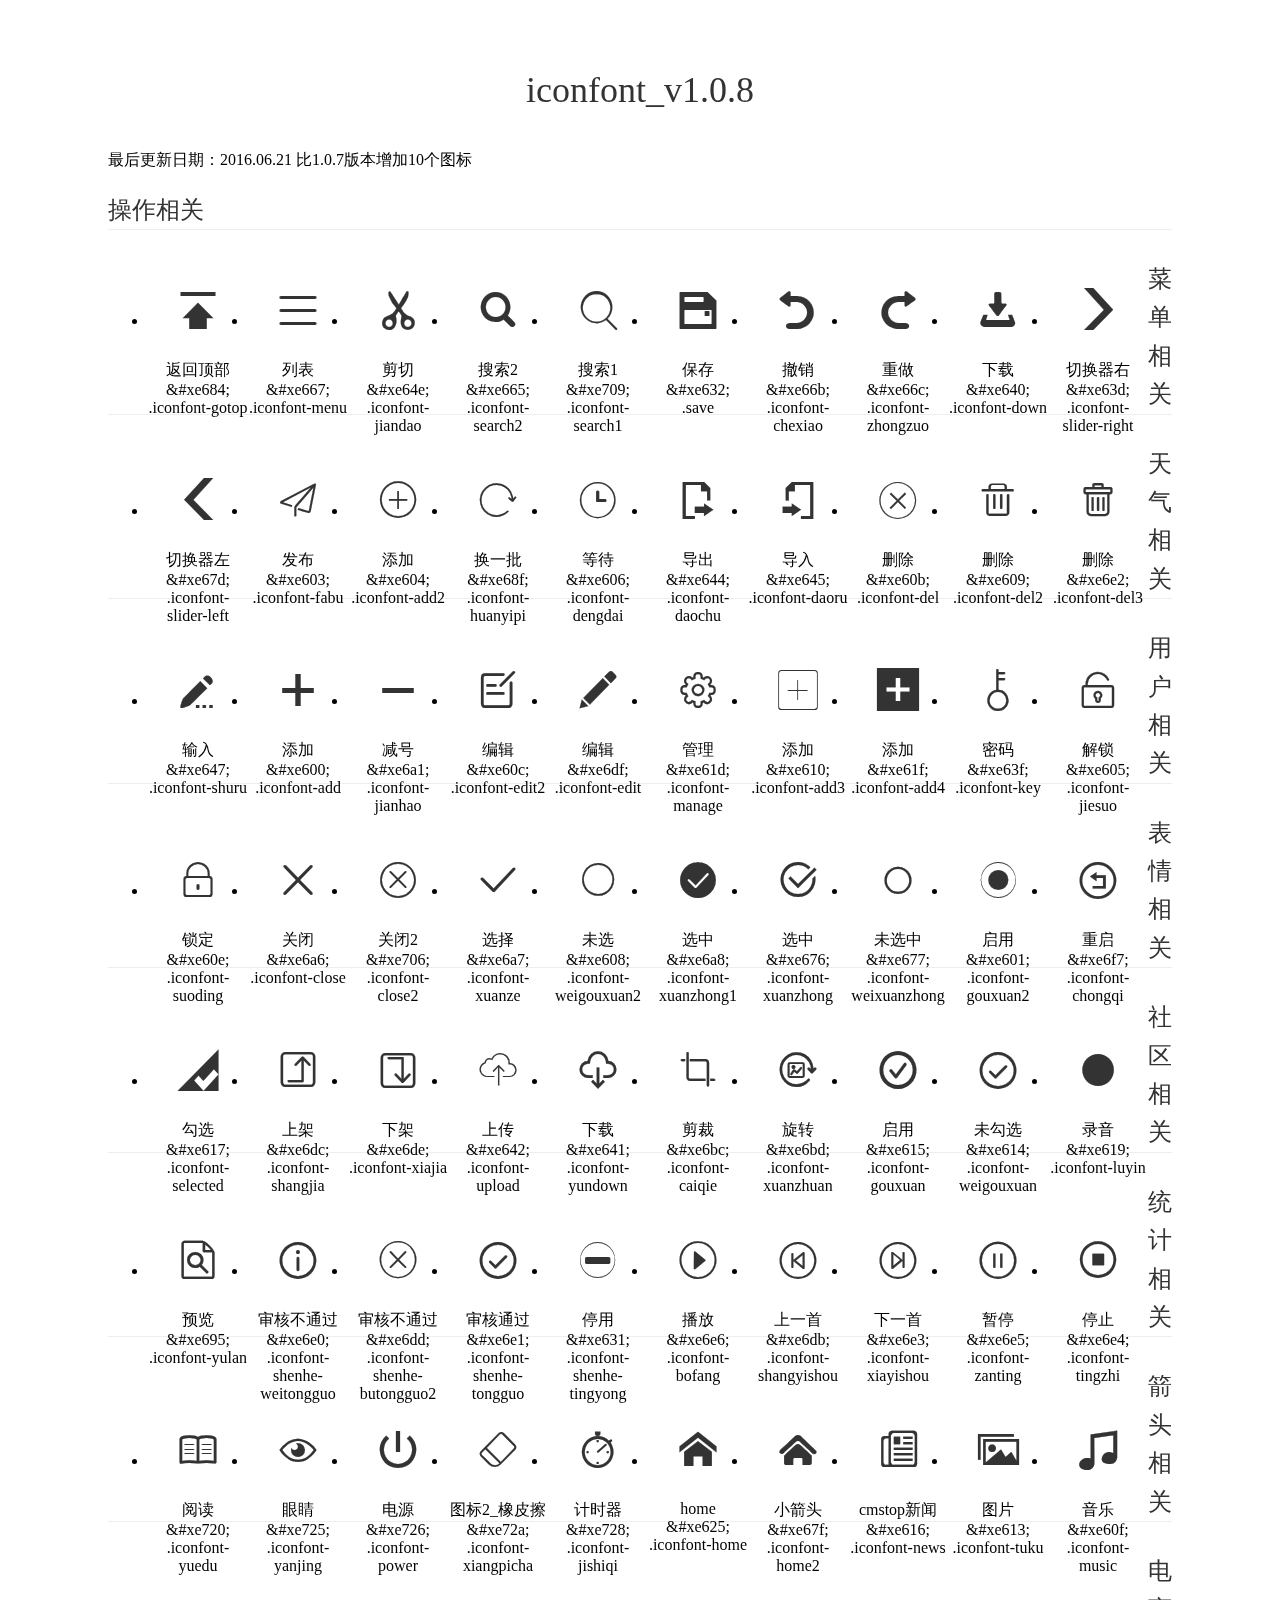
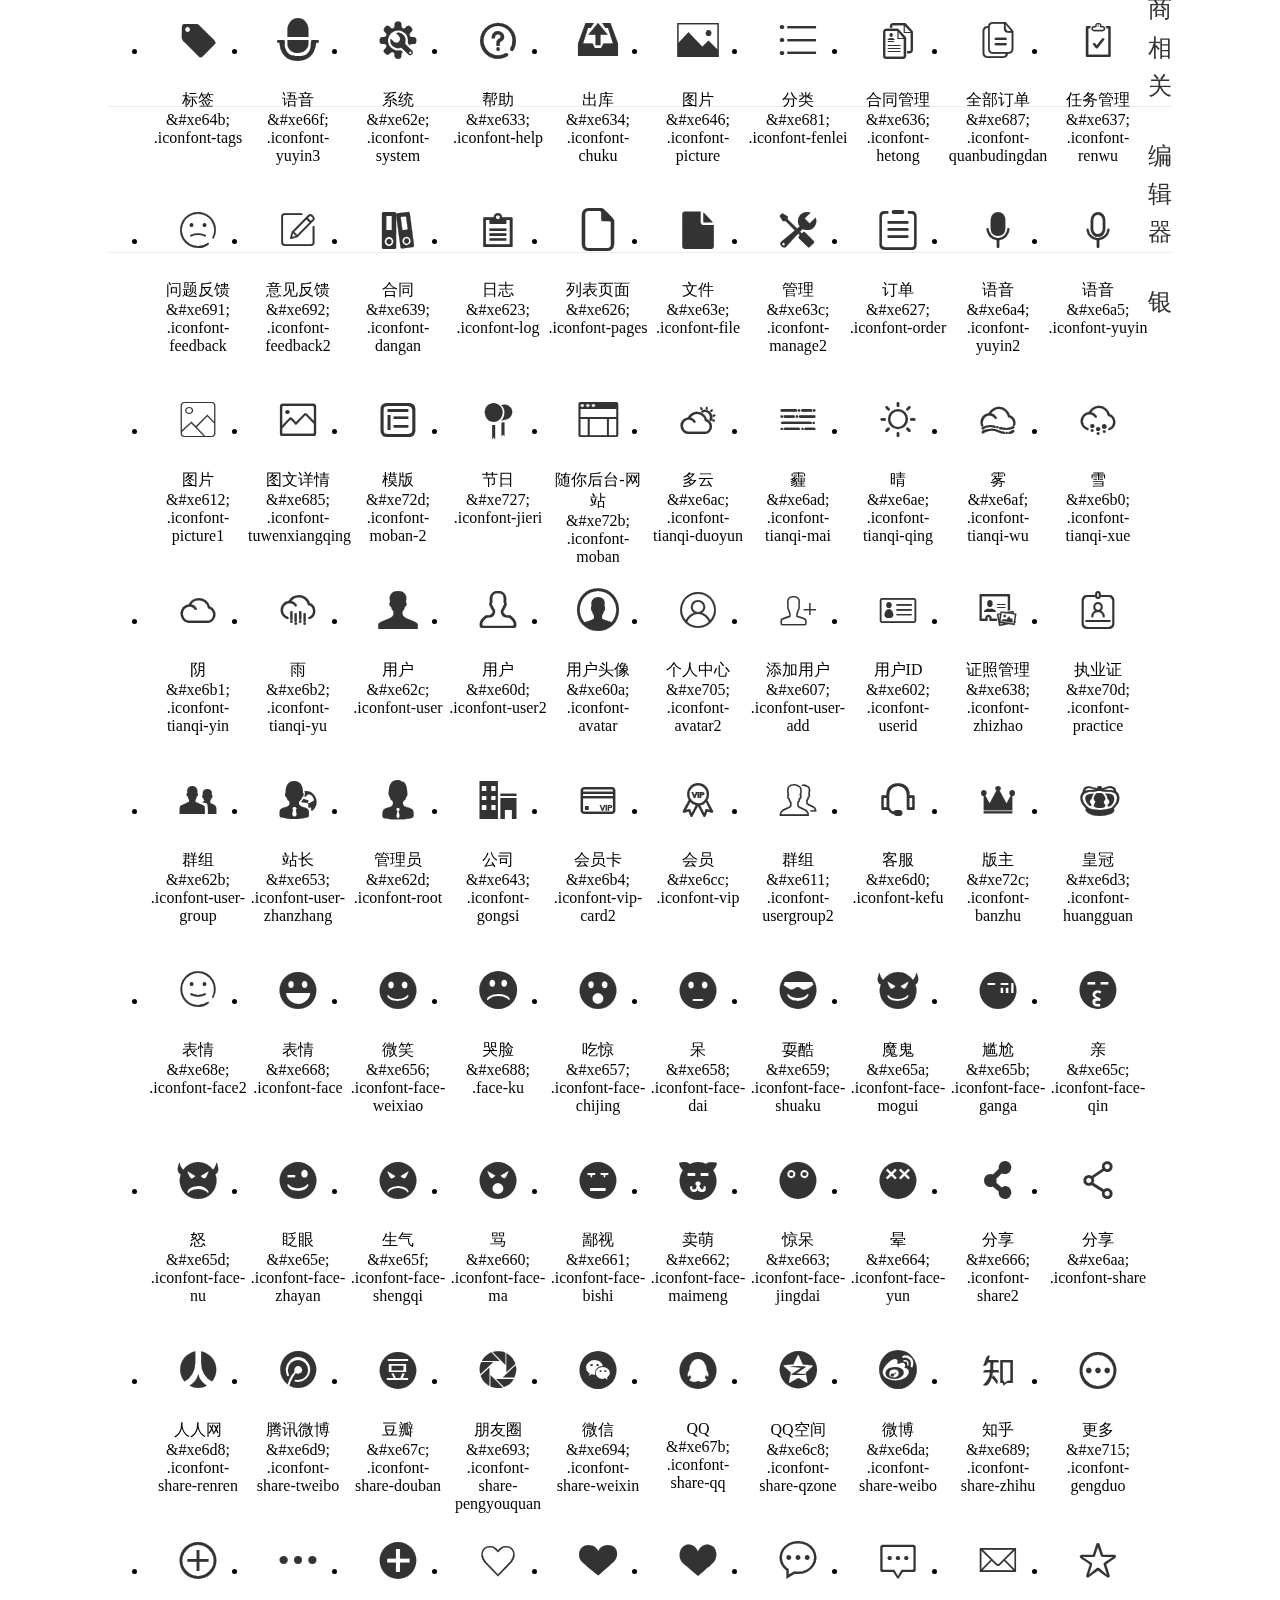
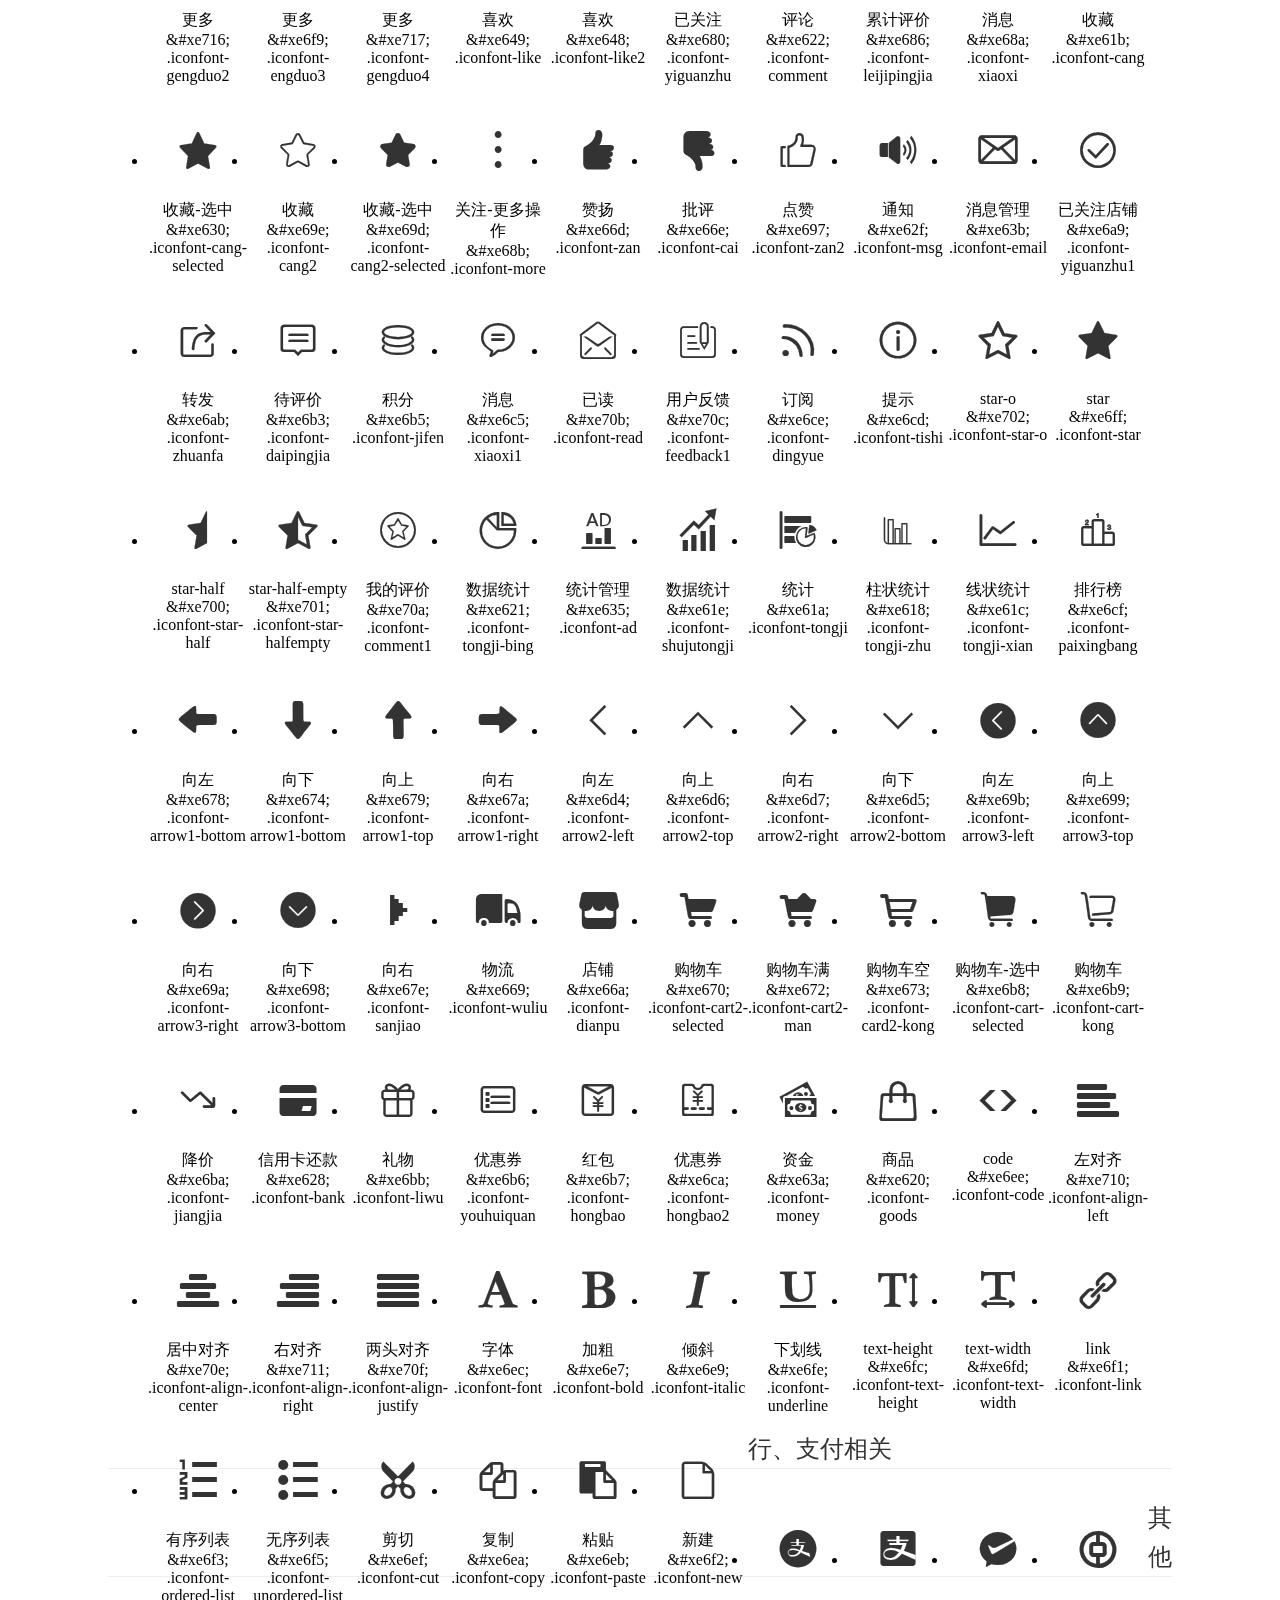
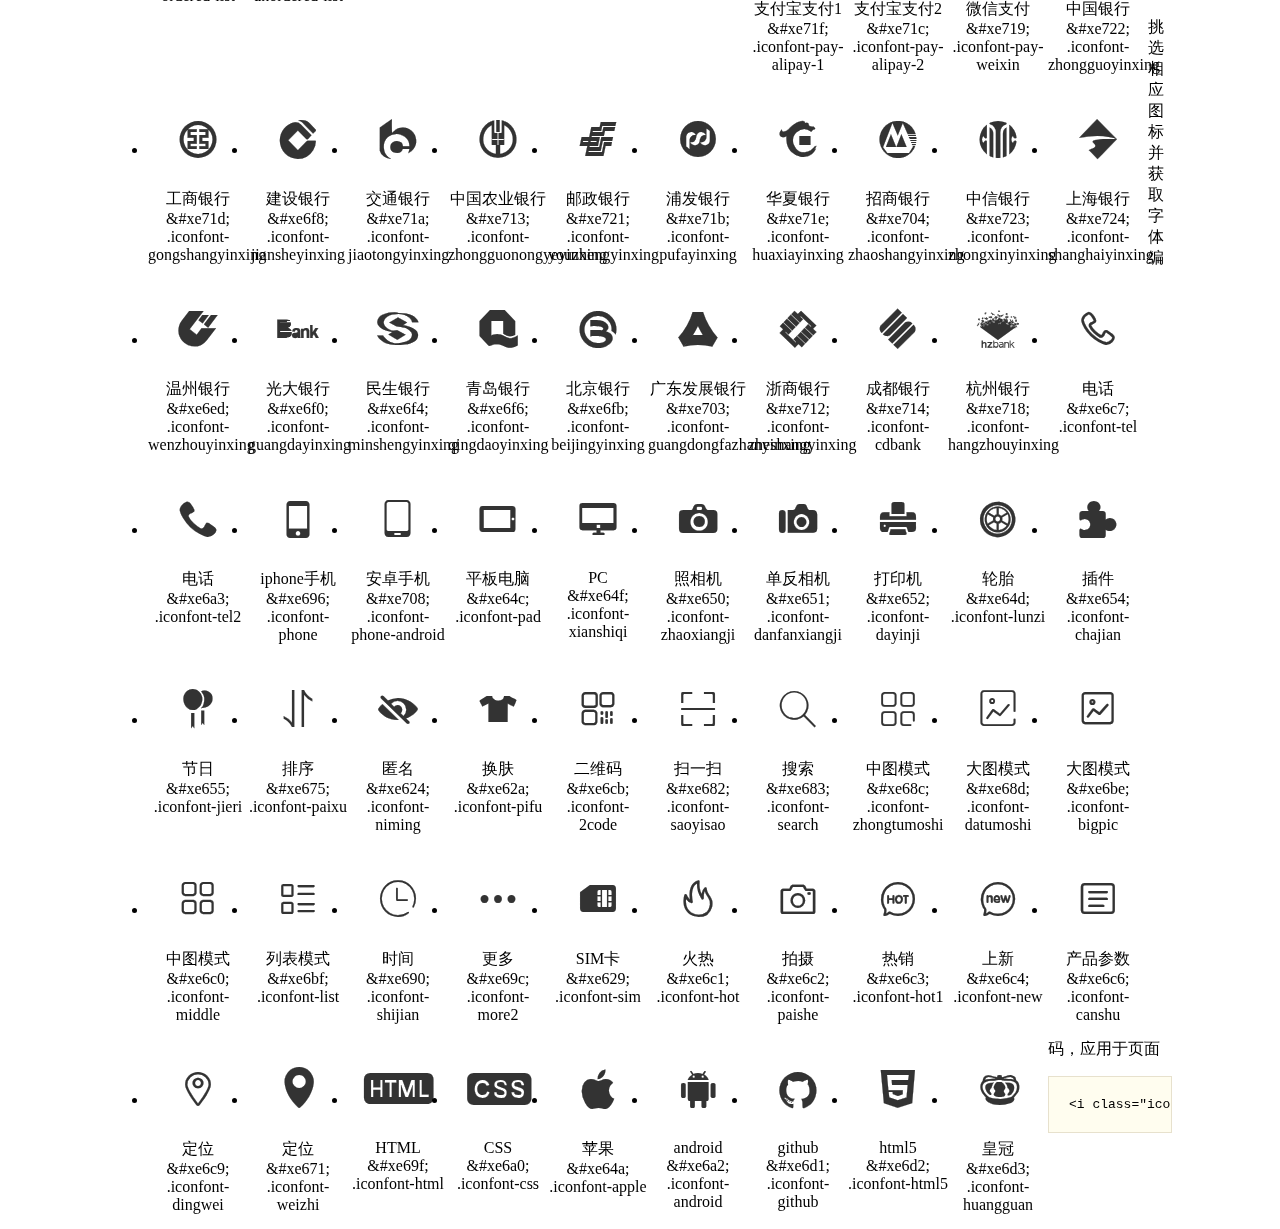
<file: kaola/kaolahaigou/iconfont/demo.html>
<!DOCTYPE html>
<html>
<head>
<meta charset="utf-8"/>
<title>iconfont_v1.0.8</title>
<link href="http://static.h-ui.net/h-ui/css/H-ui.min.css" rel="stylesheet" type="text/css" />
<link rel="stylesheet" href="iconfont.css">
<style type="text/css">
.main {padding: 30px 100px;}
.main h1{font-size:36px; line-height:1.6; color:#333; text-align:center;margin-bottom:30px; font-weight:normal}
.main h2{ font-size:24px;line-height:1.6;color:#333;margin-bottom:30px; border-bottom: 1px solid #eee; font-weight:normal}

.helps { margin-top: 40px}
.helps pre{padding: 20px;margin: 10px 0;border: solid 1px #e7e1cd;background-color: #fffdef;overflow: auto}
.icon_lists li{float: left;width: 100px;height: 190px;text-align: center}
.icon_lists .iconfont{font-size: 42px;line-height: 100px;margin: 10px 0;color: #333;-webkit-transition: font-size 0.25s ease-out 0s;-moz-transition: font-size 0.25s ease-out 0s;transition: font-size 0.25s ease-out 0s}
.icon_lists .iconfont:hover { font-size: 100px}
</style>
</head>
<body>
<div class="main">
	<h1>iconfont_v1.0.8</h1>
	<p class="text-c c-999">最后更新日期：2016.06.21  比1.0.7版本增加10个图标</p>
	
	<h2>操作相关</h2>
	<ul class="icon_lists cl">
		<li> <i class="icon iconfont">&#xe684;</i>
			<div class="name">返回顶部</div>
			<div class="code">&amp;#xe684;</div>
			<div class="fontclass">.iconfont-gotop</div>
		</li>
		<li><i class="icon iconfont">&#xe667;</i>
            <div class="name">列表</div>
            <div class="code">&amp;#xe667;</div>
            <div class="fontclass">.iconfont-menu</div>
        </li>
		<li> <i class="icon iconfont">&#xe64e;</i>
			<div class="name">剪切</div>
			<div class="code">&amp;#xe64e;</div>
			<div class="fontclass">.iconfont-jiandao</div>
		</li>
		<li> <i class="icon iconfont">&#xe665;</i>
			<div class="name">搜索2</div>
			<div class="code">&amp;#xe665;</div>
			<div class="fontclass">.iconfont-search2</div>
		</li>
		<li>
        	<i class="icon iconfont">&#xe709;</i>
            <div class="name">搜索1</div>
            <div class="code">&amp;#xe709;</div>
            <div class="fontclass">.iconfont-search1</div>
        </li>
		<li> <i class="icon iconfont">&#xe632;</i>
			<div class="name">保存</div>
			<div class="code">&amp;#xe632;</div>
			<div class="fontclass">.save</div>
		</li>
		<li> <i class="icon iconfont">&#xe66b;</i>
			<div class="name">撤销</div>
			<div class="code">&amp;#xe66b;</div>
			<div class="fontclass">.iconfont-chexiao</div>
		</li>
		<li> <i class="icon iconfont">&#xe66c;</i>
			<div class="name">重做</div>
			<div class="code">&amp;#xe66c;</div>
			<div class="fontclass">.iconfont-zhongzuo</div>
		</li>
		<li> <i class="icon iconfont">&#xe640;</i>
			<div class="name">下载</div>
			<div class="code">&amp;#xe640;</div>
			<div class="fontclass">.iconfont-down</div>
		</li>
		<li> <i class="icon iconfont">&#xe63d;</i>
			<div class="name">切换器右</div>
			<div class="code">&amp;#xe63d;</div>
			<div class="fontclass">.iconfont-slider-right</div>
		</li>
		<li> <i class="icon iconfont">&#xe67d;</i>
			<div class="name">切换器左</div>
			<div class="code">&amp;#xe67d;</div>
			<div class="fontclass">.iconfont-slider-left</div>
		</li>
		<li> <i class="icon iconfont">&#xe603;</i>
			<div class="name">发布</div>
			<div class="code">&amp;#xe603;</div>
			<div class="fontclass">.iconfont-fabu</div>
		</li>
		<li> <i class="icon iconfont">&#xe604;</i>
			<div class="name">添加</div>
			<div class="code">&amp;#xe604;</div>
			<div class="fontclass">.iconfont-add2</div>
		</li>
		<li> <i class="icon iconfont">&#xe68f;</i>
			<div class="name">换一批</div>
			<div class="code">&amp;#xe68f;</div>
			<div class="fontclass">.iconfont-huanyipi</div>
		</li>
		<li> <i class="icon iconfont">&#xe606;</i>
			<div class="name">等待</div>
			<div class="code">&amp;#xe606;</div>
			<div class="fontclass">.iconfont-dengdai</div>
		</li>
		<li> <i class="icon iconfont">&#xe644;</i>
			<div class="name">导出</div>
			<div class="code">&amp;#xe644;</div>
			<div class="fontclass">.iconfont-daochu</div>
		</li>
		<li> <i class="icon iconfont">&#xe645;</i>
			<div class="name">导入</div>
			<div class="code">&amp;#xe645;</div>
			<div class="fontclass">.iconfont-daoru</div>
		</li>
		<li> <i class="icon iconfont">&#xe60b;</i>
			<div class="name">删除</div>
			<div class="code">&amp;#xe60b;</div>
			<div class="fontclass">.iconfont-del</div>
		</li>
		<li> <i class="icon iconfont">&#xe609;</i>
			<div class="name">删除</div>
			<div class="code">&amp;#xe609;</div>
			<div class="fontclass">.iconfont-del2</div>
		</li>
		<li> <i class="icon iconfont">&#xe6e2;</i>
			<div class="name">删除</div>
			<div class="code">&amp;#xe6e2;</div>
			<div class="fontclass">.iconfont-del3</div>
		</li>
		<li> <i class="icon iconfont">&#xe647;</i>
			<div class="name">输入</div>
			<div class="code">&amp;#xe647;</div>
			<div class="fontclass">.iconfont-shuru</div>
		</li>
		<li> <i class="icon iconfont">&#xe600;</i>
			<div class="name">添加</div>
			<div class="code">&amp;#xe600;</div>
			<div class="fontclass">.iconfont-add</div>
		</li>
		<li> <i class="icon iconfont">&#xe6a1;</i>
			<div class="name">减号</div>
			<div class="code">&amp;#xe6a1;</div>
			<div class="fontclass">.iconfont-jianhao</div>
		</li>
		<li> <i class="icon iconfont">&#xe60c;</i>
			<div class="name">编辑</div>
			<div class="code">&amp;#xe60c;</div>
			<div class="fontclass">.iconfont-edit2</div>
		</li>
		<li> <i class="icon iconfont">&#xe6df;</i>
			<div class="name">编辑</div>
			<div class="code">&amp;#xe6df;</div>
			<div class="fontclass">.iconfont-edit</div>
		</li>
		<li> <i class="icon iconfont">&#xe61d;</i>
			<div class="name">管理</div>
			<div class="code">&amp;#xe61d;</div>
			<div class="fontclass">.iconfont-manage</div>
		</li>
		<li> <i class="icon iconfont">&#xe610;</i>
			<div class="name">添加</div>
			<div class="code">&amp;#xe610;</div>
			<div class="fontclass">.iconfont-add3</div>
		</li>
		<li> <i class="icon iconfont">&#xe61f;</i>
			<div class="name">添加</div>
			<div class="code">&amp;#xe61f;</div>
			<div class="fontclass">.iconfont-add4</div>
		</li>
		<li> <i class="icon iconfont">&#xe63f;</i>
			<div class="name">密码</div>
			<div class="code">&amp;#xe63f;</div>
			<div class="fontclass">.iconfont-key</div>
		</li>
		<li> <i class="icon iconfont">&#xe605;</i>
			<div class="name">解锁</div>
			<div class="code">&amp;#xe605;</div>
			<div class="fontclass">.iconfont-jiesuo</div>
		</li>
		<li> <i class="icon iconfont">&#xe60e;</i>
			<div class="name">锁定</div>
			<div class="code">&amp;#xe60e;</div>
			<div class="fontclass">.iconfont-suoding</div>
		</li>
		<li> <i class="icon iconfont">&#xe6a6;</i>
			<div class="name">关闭</div>
			<div class="code">&amp;#xe6a6;</div>
			<div class="fontclass">.iconfont-close</div>
		</li>
		<li>
        	<i class="icon iconfont">&#xe706;</i>
            <div class="name">关闭2</div>
            <div class="code">&amp;#xe706;</div>
            <div class="fontclass">.iconfont-close2</div>
        </li>
		<li> <i class="icon iconfont">&#xe6a7;</i>
			<div class="name">选择</div>
			<div class="code">&amp;#xe6a7;</div>
			<div class="fontclass">.iconfont-xuanze</div>
		</li>
		<li> <i class="icon iconfont">&#xe608;</i>
			<div class="name">未选</div>
			<div class="code">&amp;#xe608;</div>
			<div class="fontclass">.iconfont-weigouxuan2</div>
		</li>
		<li> <i class="icon iconfont">&#xe6a8;</i>
			<div class="name">选中</div>
			<div class="code">&amp;#xe6a8;</div>
			<div class="fontclass">.iconfont-xuanzhong1</div>
		</li>
		<li> <i class="icon iconfont">&#xe676;</i>
			<div class="name">选中</div>
			<div class="code">&amp;#xe676;</div>
			<div class="fontclass">.iconfont-xuanzhong</div>
		</li>
		<li> <i class="icon iconfont">&#xe677;</i>
			<div class="name">未选中</div>
			<div class="code">&amp;#xe677;</div>
			<div class="fontclass">.iconfont-weixuanzhong</div>
		</li>
		<li> <i class="icon iconfont">&#xe601;</i>
			<div class="name">启用</div>
			<div class="code">&amp;#xe601;</div>
			<div class="fontclass">.iconfont-gouxuan2</div>
		</li>
		<li> <i class="icon iconfont">&#xe6f7;</i>
			<div class="name">重启</div>
			<div class="code">&amp;#xe6f7;</div>
			<div class="fontclass">.iconfont-chongqi</div>
		</li>
		<li> <i class="icon iconfont">&#xe617;</i>
			<div class="name">勾选</div>
			<div class="code">&amp;#xe617;</div>
			<div class="fontclass">.iconfont-selected</div>
		</li>
		<li> <i class="icon iconfont">&#xe6dc;</i>
			<div class="name">上架</div>
			<div class="code">&amp;#xe6dc;</div>
			<div class="fontclass">.iconfont-shangjia</div>
		</li>
		<li> <i class="icon iconfont">&#xe6de;</i>
			<div class="name">下架</div>
			<div class="code">&amp;#xe6de;</div>
			<div class="fontclass">.iconfont-xiajia</div>
		</li>
		<li> <i class="icon iconfont">&#xe642;</i>
			<div class="name">上传</div>
			<div class="code">&amp;#xe642;</div>
			<div class="fontclass">.iconfont-upload</div>
		</li>
		<li> <i class="icon iconfont">&#xe641;</i>
			<div class="name">下载</div>
			<div class="code">&amp;#xe641;</div>
			<div class="fontclass">.iconfont-yundown</div>
		</li>
		<li> <i class="icon iconfont">&#xe6bc;</i>
			<div class="name">剪裁</div>
			<div class="code">&amp;#xe6bc;</div>
			<div class="fontclass">.iconfont-caiqie</div>
		</li>
		<li> <i class="icon iconfont">&#xe6bd;</i>
			<div class="name">旋转</div>
			<div class="code">&amp;#xe6bd;</div>
			<div class="fontclass">.iconfont-xuanzhuan</div>
		</li>
		<li> <i class="icon iconfont">&#xe615;</i>
			<div class="name">启用</div>
			<div class="code">&amp;#xe615;</div>
			<div class="fontclass">.iconfont-gouxuan</div>
		</li>
		<li> <i class="icon iconfont">&#xe6e1;</i>
			<div class="name">未勾选</div>
			<div class="code">&amp;#xe614;</div>
			<div class="fontclass">.iconfont-weigouxuan</div>
		</li>
		<li> <i class="icon iconfont">&#xe619;</i>
			<div class="name">录音</div>
			<div class="code">&amp;#xe619;</div>
			<div class="fontclass">.iconfont-luyin</div>
		</li>
		
		<li> <i class="icon iconfont">&#xe695;</i>
			<div class="name">预览</div>
			<div class="code">&amp;#xe695;</div>
			<div class="fontclass">.iconfont-yulan</div>
		</li>
		<li> <i class="icon iconfont">&#xe6e0;</i>
			<div class="name">审核不通过</div>
			<div class="code">&amp;#xe6e0;</div>
			<div class="fontclass">.iconfont-shenhe-weitongguo</div>
		</li>
		<li> <i class="icon iconfont">&#xe6dd;</i>
			<div class="name">审核不通过</div>
			<div class="code">&amp;#xe6dd;</div>
			<div class="fontclass">.iconfont-shenhe-butongguo2</div>
		</li>
		<li> <i class="icon iconfont">&#xe6e1;</i>
			<div class="name">审核通过</div>
			<div class="code">&amp;#xe6e1;</div>
			<div class="fontclass">.iconfont-shenhe-tongguo</div>
		</li>
		<li>
			<i class="icon iconfont">&#xe631;</i>
			<div class="name">停用</div>
			<div class="code">&amp;#xe631;</div>
			<div class="fontclass">.iconfont-shenhe-tingyong</div>
		</li>
		<li>
            <i class="icon iconfont">&#xe6e6;</i>
            <div class="name">播放</div>
            <div class="code">&amp;#xe6e6;</div>
            <div class="fontclass">.iconfont-bofang</div>
        </li>
        <li>
        	<i class="icon iconfont">&#xe6db;</i>
            <div class="name">上一首</div>
            <div class="code">&amp;#xe6db;</div>
            <div class="fontclass">.iconfont-shangyishou</div>
        </li>
        <li>
        	<i class="icon iconfont">&#xe6e3;</i>
            <div class="name">下一首</div>
            <div class="code">&amp;#xe6e3;</div>
            <div class="fontclass">.iconfont-xiayishou</div>
        </li>
        <li>
        	<i class="icon iconfont">&#xe6e5;</i>
            <div class="name">暂停</div>
            <div class="code">&amp;#xe6e5;</div>
            <div class="fontclass">.iconfont-zanting</div>
        </li>
        <li>
        	<i class="icon iconfont">&#xe6e4;</i>
            <div class="name">停止</div>
            <div class="code">&amp;#xe6e4;</div>
            <div class="fontclass">.iconfont-tingzhi</div>
        </li>
		<li>
			<i class="icon iconfont">&#xe720;</i>
			<div class="name">阅读</div>
			<div class="code">&amp;#xe720;</div>
			<div class="fontclass">.iconfont-yuedu</div>
		</li>
		<li>
			<i class="icon iconfont">&#xe725;</i>
			<div class="name">眼睛</div>
			<div class="code">&amp;#xe725;</div>
			<div class="fontclass">.iconfont-yanjing</div>
		</li>
		<li>
			<i class="icon iconfont">&#xe726;</i>
			<div class="name">电源</div>
			<div class="code">&amp;#xe726;</div>
			<div class="fontclass">.iconfont-power</div>
		</li>
		<li>
			<i class="icon iconfont">&#xe72a;</i>
			<div class="name">图标2_橡皮擦</div>
			<div class="code">&amp;#xe72a;</div>
			<div class="fontclass">.iconfont-xiangpicha</div>
		</li>
		<li>
			<i class="icon iconfont">&#xe728;</i>
			<div class="name">计时器</div>
			<div class="code">&amp;#xe728;</div>
			<div class="fontclass">.iconfont-jishiqi</div>
		</li>
		
	</ul>
	<h2>菜单相关</h2>
	<ul class="icon_lists cl">
		<li> <i class="icon iconfont">&#xe625;</i>
			<div class="name">home</div>
			<div class="code">&amp;#xe625;</div>
			<div class="fontclass">.iconfont-home</div>
		</li>
		<li> <i class="icon iconfont">&#xe67f;</i>
			<div class="name">小箭头</div>
			<div class="code">&amp;#xe67f;</div>
			<div class="fontclass">.iconfont-home2</div>
		</li>
		<li> <i class="icon iconfont">&#xe616;</i>
			<div class="name">cmstop新闻</div>
			<div class="code">&amp;#xe616;</div>
			<div class="fontclass">.iconfont-news</div>
		</li>
		<li> <i class="icon iconfont">&#xe613;</i>
			<div class="name">图片</div>
			<div class="code">&amp;#xe613;</div>
			<div class="fontclass">.iconfont-tuku</div>
		</li>
		<li> <i class="icon iconfont">&#xe60f;</i>
			<div class="name">音乐</div>
			<div class="code">&amp;#xe60f;</div>
			<div class="fontclass">.iconfont-music</div>
		</li>
		<li> <i class="icon iconfont">&#xe64b;</i>
			<div class="name">标签</div>
			<div class="code">&amp;#xe64b;</div>
			<div class="fontclass">.iconfont-tags</div>
		</li>
		<li> <i class="icon iconfont">&#xe66f;</i>
			<div class="name">语音</div>
			<div class="code">&amp;#xe66f;</div>
			<div class="fontclass">.iconfont-yuyin3</div>
		</li>
		<li> <i class="icon iconfont">&#xe62e;</i>
			<div class="name">系统</div>
			<div class="code">&amp;#xe62e;</div>
			<div class="fontclass">.iconfont-system</div>
		</li>
		<li> <i class="icon iconfont">&#xe633;</i>
			<div class="name">帮助</div>
			<div class="code">&amp;#xe633;</div>
			<div class="fontclass">.iconfont-help</div>
		</li>
		<li> <i class="icon iconfont">&#xe634;</i>
			<div class="name">出库</div>
			<div class="code">&amp;#xe634;</div>
			<div class="fontclass">.iconfont-chuku</div>
		</li>
		<li> <i class="icon iconfont">&#xe646;</i>
			<div class="name">图片</div>
			<div class="code">&amp;#xe646;</div>
			<div class="fontclass">.iconfont-picture</div>
		</li>
		<li> <i class="icon iconfont">&#xe681;</i>
			<div class="name">分类</div>
			<div class="code">&amp;#xe681;</div>
			<div class="fontclass">.iconfont-fenlei</div>
		</li>
		<li> <i class="icon iconfont">&#xe636;</i>
			<div class="name">合同管理</div>
			<div class="code">&amp;#xe636;</div>
			<div class="fontclass">.iconfont-hetong</div>
		</li>
		<li> <i class="icon iconfont">&#xe687;</i>
			<div class="name">全部订单</div>
			<div class="code">&amp;#xe687;</div>
			<div class="fontclass">.iconfont-quanbudingdan</div>
		</li>
		<li> <i class="icon iconfont">&#xe637;</i>
			<div class="name">任务管理</div>
			<div class="code">&amp;#xe637;</div>
			<div class="fontclass">.iconfont-renwu</div>
		</li>
		<li> <i class="icon iconfont">&#xe691;</i>
			<div class="name">问题反馈</div>
			<div class="code">&amp;#xe691;</div>
			<div class="fontclass">.iconfont-feedback</div>
		</li>
		<li> <i class="icon iconfont">&#xe692;</i>
			<div class="name">意见反馈</div>
			<div class="code">&amp;#xe692;</div>
			<div class="fontclass">.iconfont-feedback2</div>
		</li>
		<li> <i class="icon iconfont">&#xe639;</i>
			<div class="name">合同</div>
			<div class="code">&amp;#xe639;</div>
			<div class="fontclass">.iconfont-dangan</div>
		</li>
		<li> <i class="icon iconfont">&#xe623;</i>
			<div class="name">日志</div>
			<div class="code">&amp;#xe623;</div>
			<div class="fontclass">.iconfont-log</div>
		</li>
		<li> <i class="icon iconfont">&#xe626;</i>
			<div class="name">列表页面</div>
			<div class="code">&amp;#xe626;</div>
			<div class="fontclass">.iconfont-pages</div>
		</li>
		<li> <i class="icon iconfont">&#xe63e;</i>
			<div class="name">文件</div>
			<div class="code">&amp;#xe63e;</div>
			<div class="fontclass">.iconfont-file</div>
		</li>
		<li> <i class="icon iconfont">&#xe63c;</i>
			<div class="name">管理</div>
			<div class="code">&amp;#xe63c;</div>
			<div class="fontclass">.iconfont-manage2</div>
		</li>
		<li> <i class="icon iconfont">&#xe627;</i>
			<div class="name">订单</div>
			<div class="code">&amp;#xe627;</div>
			<div class="fontclass">.iconfont-order</div>
		</li>
		<li> <i class="icon iconfont">&#xe6a4;</i>
			<div class="name">语音</div>
			<div class="code">&amp;#xe6a4;</div>
			<div class="fontclass">.iconfont-yuyin2</div>
		</li>
		<li> <i class="icon iconfont">&#xe6a5;</i>
			<div class="name">语音</div>
			<div class="code">&amp;#xe6a5;</div>
			<div class="fontclass">.iconfont-yuyin</div>
		</li>
		<li> <i class="icon iconfont">&#xe612;</i>
			<div class="name">图片</div>
			<div class="code">&amp;#xe612;</div>
			<div class="fontclass">.iconfont-picture1</div>
		</li>
		<li> <i class="icon iconfont">&#xe685;</i>
			<div class="name">图文详情</div>
			<div class="code">&amp;#xe685;</div>
			<div class="fontclass">.iconfont-tuwenxiangqing</div>
		</li>
		<li>
			<i class="icon iconfont">&#xe72d;</i>
			<div class="name">模版</div>
			<div class="code">&amp;#xe72d;</div>
			<div class="fontclass">.iconfont-moban-2</div>
		</li>
		<li>
			<i class="icon iconfont">&#xe727;</i>
			<div class="name">节日</div>
			<div class="code">&amp;#xe727;</div>
			<div class="fontclass">.iconfont-jieri</div>
		</li>
		<li>
			<i class="icon iconfont">&#xe72b;</i>
			<div class="name">随你后台-网站</div>
			<div class="code">&amp;#xe72b;</div>
			<div class="fontclass">.iconfont-moban</div>
		</li>
	</ul>
	<h2>天气相关</h2>
	<ul class="icon_lists cl">
		<li> <i class="icon iconfont">&#xe6ac;</i>
			<div class="name">多云</div>
			<div class="code">&amp;#xe6ac;</div>
			<div class="fontclass">.iconfont-tianqi-duoyun</div>
		</li>
		<li> <i class="icon iconfont">&#xe6ad;</i>
			<div class="name">霾</div>
			<div class="code">&amp;#xe6ad;</div>
			<div class="fontclass">.iconfont-tianqi-mai</div>
		</li>
		<li> <i class="icon iconfont">&#xe6ae;</i>
			<div class="name">晴</div>
			<div class="code">&amp;#xe6ae;</div>
			<div class="fontclass">.iconfont-tianqi-qing</div>
		</li>
		<li> <i class="icon iconfont">&#xe6af;</i>
			<div class="name">雾</div>
			<div class="code">&amp;#xe6af;</div>
			<div class="fontclass">.iconfont-tianqi-wu</div>
		</li>
		<li> <i class="icon iconfont">&#xe6b0;</i>
			<div class="name">雪</div>
			<div class="code">&amp;#xe6b0;</div>
			<div class="fontclass">.iconfont-tianqi-xue</div>
		</li>
		<li> <i class="icon iconfont">&#xe6b1;</i>
			<div class="name">阴</div>
			<div class="code">&amp;#xe6b1;</div>
			<div class="fontclass">.iconfont-tianqi-yin</div>
		</li>
		<li> <i class="icon iconfont">&#xe6b2;</i>
			<div class="name">雨</div>
			<div class="code">&amp;#xe6b2;</div>
			<div class="fontclass">.iconfont-tianqi-yu</div>
		</li>
	</ul>
	<h2>用户相关</h2>
	<ul class="icon_lists cl">
		<li> <i class="icon iconfont">&#xe62c;</i>
			<div class="name">用户</div>
			<div class="code">&amp;#xe62c;</div>
			<div class="fontclass">.iconfont-user</div>
		</li>
		<li> <i class="icon iconfont">&#xe60d;</i>
			<div class="name">用户</div>
			<div class="code">&amp;#xe60d;</div>
			<div class="fontclass">.iconfont-user2</div>
		</li>
		<li> <i class="icon iconfont">&#xe60a;</i>
			<div class="name">用户头像</div>
			<div class="code">&amp;#xe60a;</div>
			<div class="fontclass">.iconfont-avatar</div>
		</li>
		<li>
        	<i class="icon iconfont">&#xe705;</i>
            <div class="name">个人中心</div>
            <div class="code">&amp;#xe705;</div>
            <div class="fontclass">.iconfont-avatar2</div>
        </li>
		<li> <i class="icon iconfont">&#xe607;</i>
			<div class="name">添加用户</div>
			<div class="code">&amp;#xe607;</div>
			<div class="fontclass">.iconfont-user-add</div>
		</li>
		<li> <i class="icon iconfont">&#xe602;</i>
			<div class="name">用户ID</div>
			<div class="code">&amp;#xe602;</div>
			<div class="fontclass">.iconfont-userid</div>
		</li>
		<li> <i class="icon iconfont">&#xe638;</i>
			<div class="name">证照管理</div>
			<div class="code">&amp;#xe638;</div>
			<div class="fontclass">.iconfont-zhizhao</div>
		</li>
		<li>
        	<i class="icon iconfont">&#xe70d;</i>
            <div class="name">执业证</div>
            <div class="code">&amp;#xe70d;</div>
            <div class="fontclass">.iconfont-practice</div>
        </li>
		<li> <i class="icon iconfont">&#xe62b;</i>
			<div class="name">群组</div>
			<div class="code">&amp;#xe62b;</div>
			<div class="fontclass">.iconfont-user-group</div>
		</li>
		<li> <i class="icon iconfont">&#xe653;</i>
			<div class="name">站长</div>
			<div class="code">&amp;#xe653;</div>
			<div class="fontclass">.iconfont-user-zhanzhang</div>
		</li>
		<li> <i class="icon iconfont">&#xe62d;</i>
			<div class="name">管理员</div>
			<div class="code">&amp;#xe62d;</div>
			<div class="fontclass">.iconfont-root</div>
		</li>
		<li> <i class="icon iconfont">&#xe643;</i>
			<div class="name">公司</div>
			<div class="code">&amp;#xe643;</div>
			<div class="fontclass">.iconfont-gongsi</div>
		</li>
		<li> <i class="icon iconfont">&#xe6b4;</i>
			<div class="name">会员卡</div>
			<div class="code">&amp;#xe6b4;</div>
			<div class="fontclass">.iconfont-vip-card2</div>
		</li>
		<li> <i class="icon iconfont">&#xe6cc;</i>
			<div class="name">会员</div>
			<div class="code">&amp;#xe6cc;</div>
			<div class="fontclass">.iconfont-vip</div>
		</li>
		<li> <i class="icon iconfont">&#xe611;</i>
			<div class="name">群组</div>
			<div class="code">&amp;#xe611;</div>
			<div class="fontclass">.iconfont-usergroup2</div>
		</li>
		<li> <i class="icon iconfont">&#xe6d0;</i>
			<div class="name">客服</div>
			<div class="code">&amp;#xe6d0;</div>
			<div class="fontclass">.iconfont-kefu</div>
		</li>
		<li>
			<i class="icon iconfont">&#xe72c;</i>
			<div class="name">版主</div>
			<div class="code">&amp;#xe72c;</div>
			<div class="fontclass">.iconfont-banzhu</div>
		</li>
		<li>
			<i class="icon iconfont">&#xe6d3;</i>
			<div class="name">皇冠</div>
			<div class="code">&amp;#xe6d3;</div>
			<div class="fontclass">.iconfont-huangguan</div>
		</li>
	</ul>
	<h2>表情相关</h2>
	<ul class="icon_lists cl">
		<li> <i class="icon iconfont">&#xe68e;</i>
			<div class="name">表情</div>
			<div class="code">&amp;#xe68e;</div>
			<div class="fontclass">.iconfont-face2</div>
		</li>
		<li> <i class="icon iconfont">&#xe668;</i>
			<div class="name">表情</div>
			<div class="code">&amp;#xe668;</div>
			<div class="fontclass">.iconfont-face</div>
		</li>
		<li> <i class="icon iconfont">&#xe656;</i>
			<div class="name">微笑</div>
			<div class="code">&amp;#xe656;</div>
			<div class="fontclass">.iconfont-face-weixiao</div>
		</li>
		<li> <i class="icon iconfont">&#xe688;</i>
			<div class="name">哭脸</div>
			<div class="code">&amp;#xe688;</div>
			<div class="fontclass">.face-ku</div>
		</li>
		<li> <i class="icon iconfont">&#xe657;</i>
			<div class="name">吃惊</div>
			<div class="code">&amp;#xe657;</div>
			<div class="fontclass">.iconfont-face-chijing</div>
		</li>
		<li> <i class="icon iconfont">&#xe658;</i>
			<div class="name">呆</div>
			<div class="code">&amp;#xe658;</div>
			<div class="fontclass">.iconfont-face-dai</div>
		</li>
		<li> <i class="icon iconfont">&#xe659;</i>
			<div class="name">耍酷</div>
			<div class="code">&amp;#xe659;</div>
			<div class="fontclass">.iconfont-face-shuaku</div>
		</li>
		<li> <i class="icon iconfont">&#xe65a;</i>
			<div class="name">魔鬼</div>
			<div class="code">&amp;#xe65a;</div>
			<div class="fontclass">.iconfont-face-mogui</div>
		</li>
		<li> <i class="icon iconfont">&#xe65b;</i>
			<div class="name">尴尬</div>
			<div class="code">&amp;#xe65b;</div>
			<div class="fontclass">.iconfont-face-ganga</div>
		</li>
		<li> <i class="icon iconfont">&#xe65c;</i>
			<div class="name">亲</div>
			<div class="code">&amp;#xe65c;</div>
			<div class="fontclass">.iconfont-face-qin</div>
		</li>
		<li> <i class="icon iconfont">&#xe65d;</i>
			<div class="name">怒</div>
			<div class="code">&amp;#xe65d;</div>
			<div class="fontclass">.iconfont-face-nu</div>
		</li>
		<li> <i class="icon iconfont">&#xe65e;</i>
			<div class="name">眨眼</div>
			<div class="code">&amp;#xe65e;</div>
			<div class="fontclass">.iconfont-face-zhayan</div>
		</li>
		<li> <i class="icon iconfont">&#xe65f;</i>
			<div class="name">生气</div>
			<div class="code">&amp;#xe65f;</div>
			<div class="fontclass">.iconfont-face-shengqi</div>
		</li>
		<li> <i class="icon iconfont">&#xe660;</i>
			<div class="name">骂</div>
			<div class="code">&amp;#xe660;</div>
			<div class="fontclass">.iconfont-face-ma</div>
		</li>
		<li> <i class="icon iconfont">&#xe661;</i>
			<div class="name">鄙视</div>
			<div class="code">&amp;#xe661;</div>
			<div class="fontclass">.iconfont-face-bishi</div>
		</li>
		<li> <i class="icon iconfont">&#xe662;</i>
			<div class="name">卖萌</div>
			<div class="code">&amp;#xe662;</div>
			<div class="fontclass">.iconfont-face-maimeng</div>
		</li>
		<li> <i class="icon iconfont">&#xe663;</i>
			<div class="name">惊呆</div>
			<div class="code">&amp;#xe663;</div>
			<div class="fontclass">.iconfont-face-jingdai</div>
		</li>
		<li> <i class="icon iconfont">&#xe664;</i>
			<div class="name">晕</div>
			<div class="code">&amp;#xe664;</div>
			<div class="fontclass">.iconfont-face-yun</div>
		</li>
	</ul>
	<h2>社区相关</h2>
	<ul class="icon_lists cl">
		<li> <i class="icon iconfont">&#xe666;</i>
			<div class="name">分享</div>
			<div class="code">&amp;#xe666;</div>
			<div class="fontclass">.iconfont-share2</div>
		</li>
		<li> <i class="icon iconfont">&#xe6aa;</i>
			<div class="name">分享</div>
			<div class="code">&amp;#xe6aa;</div>
			<div class="fontclass">.iconfont-share</div>
		</li>
		<li> <i class="icon iconfont">&#xe6d8;</i>
			<div class="name">人人网</div>
			<div class="code">&amp;#xe6d8;</div>
			<div class="fontclass">.iconfont-share-renren</div>
		</li>
		<li> <i class="icon iconfont">&#xe6d9;</i>
			<div class="name">腾讯微博</div>
			<div class="code">&amp;#xe6d9;</div>
			<div class="fontclass">.iconfont-share-tweibo</div>
		</li>
		<li>
			<i class="icon iconfont">&#xe67c;</i>
			<div class="name">豆瓣</div>
			<div class="code">&amp;#xe67c;</div>
			<div class="fontclass">.iconfont-share-douban</div>
		</li>
		<li>
			<i class="icon iconfont">&#xe693;</i>
			<div class="name">朋友圈</div>
			<div class="code">&amp;#xe693;</div>
			<div class="fontclass">.iconfont-share-pengyouquan</div>
		</li>
		<li>
			<i class="icon iconfont">&#xe694;</i>
			<div class="name">微信</div>
			<div class="code">&amp;#xe694;</div>
			<div class="fontclass">.iconfont-share-weixin</div>
		</li>
		<li>
			<i class="icon iconfont">&#xe67b;</i>
			<div class="name">QQ</div>
			<div class="code">&amp;#xe67b;</div>
			<div class="fontclass">.iconfont-share-qq</div>
		</li>
		<li>
			<i class="icon iconfont">&#xe6c8;</i>
			<div class="name">QQ空间</div>
			<div class="code">&amp;#xe6c8;</div>
			<div class="fontclass">.iconfont-share-qzone</div>
		</li>
		<li>
			<i class="icon iconfont">&#xe6da;</i>
			<div class="name">微博</div>
			<div class="code">&amp;#xe6da;</div>
			<div class="fontclass">.iconfont-share-weibo</div>
		</li>
			<li> <i class="icon iconfont">&#xe689;</i>
			<div class="name">知乎</div>
			<div class="code">&amp;#xe689;</div>
			<div class="fontclass">.iconfont-share-zhihu</div>
		</li>
		<li>
			<i class="icon iconfont">&#xe715;</i>
			<div class="name">更多</div>
			<div class="code">&amp;#xe715;</div>
			<div class="fontclass">.iconfont-gengduo</div>
		</li>
		<li>
        	<i class="icon iconfont">&#xe716;</i>
            <div class="name">更多</div>
            <div class="code">&amp;#xe716;</div>
            <div class="fontclass">.iconfont-gengduo2</div>
        </li>
		<li>
        	<i class="icon iconfont">&#xe6f9;</i>
            <div class="name">更多</div>
            <div class="code">&amp;#xe6f9;</div>
            <div class="fontclass">.iconfont-engduo3</div>
        </li>
         <li>
        	<i class="icon iconfont">&#xe717;</i>
            <div class="name">更多</div>
            <div class="code">&amp;#xe717;</div>
            <div class="fontclass">.iconfont-gengduo4</div>
        </li>
		<li> <i class="icon iconfont">&#xe649;</i>
			<div class="name">喜欢</div>
			<div class="code">&amp;#xe649;</div>
			<div class="fontclass">.iconfont-like</div>
		</li>
		<li> <i class="icon iconfont">&#xe648;</i>
			<div class="name">喜欢</div>
			<div class="code">&amp;#xe648;</div>
			<div class="fontclass">.iconfont-like2</div>
		</li>
		<li> <i class="icon iconfont">&#xe680;</i>
			<div class="name">已关注</div>
			<div class="code">&amp;#xe680;</div>
			<div class="fontclass">.iconfont-yiguanzhu</div>
		</li>
		<li> <i class="icon iconfont">&#xe622;</i>
			<div class="name">评论</div>
			<div class="code">&amp;#xe622;</div>
			<div class="fontclass">.iconfont-comment</div>
		</li>
		<li> <i class="icon iconfont">&#xe686;</i>
			<div class="name">累计评价</div>
			<div class="code">&amp;#xe686;</div>
			<div class="fontclass">.iconfont-leijipingjia</div>
		</li>
		<li> <i class="icon iconfont">&#xe68a;</i>
			<div class="name">消息</div>
			<div class="code">&amp;#xe68a;</div>
			<div class="fontclass">.iconfont-xiaoxi</div>
		</li>
		<li> <i class="icon iconfont">&#xe61b;</i>
			<div class="name">收藏</div>
			<div class="code">&amp;#xe61b;</div>
			<div class="fontclass">.iconfont-cang</div>
		</li>
		<li> <i class="icon iconfont">&#xe630;</i>
			<div class="name">收藏-选中</div>
			<div class="code">&amp;#xe630;</div>
			<div class="fontclass">.iconfont-cang-selected</div>
		</li>
		<li> <i class="icon iconfont">&#xe69e;</i>
			<div class="name">收藏</div>
			<div class="code">&amp;#xe69e;</div>
			<div class="fontclass">.iconfont-cang2</div>
		</li>
		<li> <i class="icon iconfont">&#xe69d;</i>
			<div class="name">收藏-选中</div>
			<div class="code">&amp;#xe69d;</div>
			<div class="fontclass">.iconfont-cang2-selected</div>
		</li>
		<li> <i class="icon iconfont">&#xe68b;</i>
			<div class="name">关注-更多操作</div>
			<div class="code">&amp;#xe68b;</div>
			<div class="fontclass">.iconfont-more</div>
		</li>
		<li> <i class="icon iconfont">&#xe66d;</i>
			<div class="name">赞扬</div>
			<div class="code">&amp;#xe66d;</div>
			<div class="fontclass">.iconfont-zan</div>
		</li>
		<li> <i class="icon iconfont">&#xe66e;</i>
			<div class="name">批评</div>
			<div class="code">&amp;#xe66e;</div>
			<div class="fontclass">.iconfont-cai</div>
		</li>
		<li> <i class="icon iconfont">&#xe697;</i>
			<div class="name">点赞</div>
			<div class="code">&amp;#xe697;</div>
			<div class="fontclass">.iconfont-zan2</div>
		</li>
		<li> <i class="icon iconfont">&#xe62f;</i>
			<div class="name">通知</div>
			<div class="code">&amp;#xe62f;</div>
			<div class="fontclass">.iconfont-msg</div>
		</li>
		<li> <i class="icon iconfont">&#xe63b;</i>
			<div class="name">消息管理</div>
			<div class="code">&amp;#xe63b;</div>
			<div class="fontclass">.iconfont-email</div>
		</li>
		<li> <i class="icon iconfont">&#xe6a9;</i>
			<div class="name">已关注店铺</div>
			<div class="code">&amp;#xe6a9;</div>
			<div class="fontclass">.iconfont-yiguanzhu1</div>
		</li>
		<li> <i class="icon iconfont">&#xe6ab;</i>
			<div class="name">转发</div>
			<div class="code">&amp;#xe6ab;</div>
			<div class="fontclass">.iconfont-zhuanfa</div>
		</li>
		<li> <i class="icon iconfont">&#xe6b3;</i>
			<div class="name">待评价</div>
			<div class="code">&amp;#xe6b3;</div>
			<div class="fontclass">.iconfont-daipingjia</div>
		</li>
		<li> <i class="icon iconfont">&#xe6b5;</i>
			<div class="name">积分</div>
			<div class="code">&amp;#xe6b5;</div>
			<div class="fontclass">.iconfont-jifen</div>
		</li>
		<li> <i class="icon iconfont">&#xe6c5;</i>
			<div class="name">消息</div>
			<div class="code">&amp;#xe6c5;</div>
			<div class="fontclass">.iconfont-xiaoxi1</div>
		</li>
		<li>
        	<i class="icon iconfont">&#xe70b;</i>
            <div class="name">已读</div>
            <div class="code">&amp;#xe70b;</div>
            <div class="fontclass">.iconfont-read</div>
        </li>
    
        <li>
        	<i class="icon iconfont">&#xe70c;</i>
            <div class="name">用户反馈</div>
            <div class="code">&amp;#xe70c;</div>
            <div class="fontclass">.iconfont-feedback1</div>
        </li>
		<li> <i class="icon iconfont">&#xe6ce;</i>
			<div class="name">订阅</div>
			<div class="code">&amp;#xe6ce;</div>
			<div class="fontclass">.iconfont-dingyue</div>
		</li>
		<li> <i class="icon iconfont">&#xe6cd;</i>
			<div class="name">提示</div>
			<div class="code">&amp;#xe6cd;</div>
			<div class="fontclass">.iconfont-tishi</div>
		</li>
		<li>
			<i class="icon iconfont">&#xe702;</i>
            <div class="name">star-o</div>
            <div class="code">&amp;#xe702;</div>
            <div class="fontclass">.iconfont-star-o</div>
        </li>
		<li>
			<i class="icon iconfont">&#xe6ff;</i>
            <div class="name">star</div>
            <div class="code">&amp;#xe6ff;</div>
            <div class="fontclass">.iconfont-star</div>
        </li>
        <li>
			<i class="icon iconfont">&#xe700;</i>
            <div class="name">star-half</div>
            <div class="code">&amp;#xe700;</div>
            <div class="fontclass">.iconfont-star-half</div>
        </li>
        <li>
			<i class="icon iconfont">&#xe701;</i>
            <div class="name">star-half-empty</div>
            <div class="code">&amp;#xe701;</div>
            <div class="fontclass">.iconfont-star-halfempty</div>
        </li>
        <li>
        	<i class="icon iconfont">&#xe70a;</i>
            <div class="name">我的评价</div>
            <div class="code">&amp;#xe70a;</div>
            <div class="fontclass">.iconfont-comment1</div>
        </li>
	</ul>
	<h2>统计相关</h2>
	<ul class="icon_lists cl">
		<li> <i class="icon iconfont">&#xe621;</i>
			<div class="name">数据统计</div>
			<div class="code">&amp;#xe621;</div>
			<div class="fontclass">.iconfont-tongji-bing</div>
		</li>
		<li> <i class="icon iconfont">&#xe635;</i>
			<div class="name">统计管理</div>
			<div class="code">&amp;#xe635;</div>
			<div class="fontclass">.iconfont-ad</div>
		</li>
		<li> <i class="icon iconfont">&#xe61e;</i>
			<div class="name">数据统计</div>
			<div class="code">&amp;#xe61e;</div>
			<div class="fontclass">.iconfont-shujutongji</div>
		</li>
		<li> <i class="icon iconfont">&#xe61a;</i>
			<div class="name">统计</div>
			<div class="code">&amp;#xe61a;</div>
			<div class="fontclass">.iconfont-tongji</div>
		</li>
		<li> <i class="icon iconfont">&#xe618;</i>
			<div class="name">柱状统计</div>
			<div class="code">&amp;#xe618;</div>
			<div class="fontclass">.iconfont-tongji-zhu</div>
		</li>
		<li> <i class="icon iconfont">&#xe61c;</i>
			<div class="name">线状统计</div>
			<div class="code">&amp;#xe61c;</div>
			<div class="fontclass">.iconfont-tongji-xian</div>
		</li>
		<li> <i class="icon iconfont">&#xe6cf;</i>
			<div class="name">排行榜</div>
			<div class="code">&amp;#xe6cf;</div>
			<div class="fontclass">.iconfont-paixingbang</div>
		</li>
	</ul>
	<h2>箭头相关</h2>
	<ul class="icon_lists cl">
		<li> <i class="icon iconfont">&#xe678;</i>
			<div class="name">向左</div>
			<div class="code">&amp;#xe678;</div>
			<div class="fontclass">.iconfont-arrow1-bottom</div>
		</li>
		<li> <i class="icon iconfont">&#xe674;</i>
			<div class="name">向下</div>
			<div class="code">&amp;#xe674;</div>
			<div class="fontclass">.iconfont-arrow1-bottom</div>
		</li>
		<li> <i class="icon iconfont">&#xe679;</i>
			<div class="name">向上</div>
			<div class="code">&amp;#xe679;</div>
			<div class="fontclass">.iconfont-arrow1-top</div>
		</li>
		<li> <i class="icon iconfont">&#xe67a;</i>
			<div class="name">向右</div>
			<div class="code">&amp;#xe67a;</div>
			<div class="fontclass">.iconfont-arrow1-right</div>
		</li>
		<li> <i class="icon iconfont">&#xe6d4;</i>
			<div class="name">向左</div>
			<div class="code">&amp;#xe6d4;</div>
			<div class="fontclass">.iconfont-arrow2-left</div>
		</li>
		<li> <i class="icon iconfont">&#xe6d6;</i>
			<div class="name">向上</div>
			<div class="code">&amp;#xe6d6;</div>
			<div class="fontclass">.iconfont-arrow2-top</div>
		</li>
		<li> <i class="icon iconfont">&#xe6d7;</i>
			<div class="name">向右</div>
			<div class="code">&amp;#xe6d7;</div>
			<div class="fontclass">.iconfont-arrow2-right</div>
		</li>
		<li> <i class="icon iconfont">&#xe6d5;</i>
			<div class="name">向下</div>
			<div class="code">&amp;#xe6d5;</div>
			<div class="fontclass">.iconfont-arrow2-bottom</div>
		</li>
		<li> <i class="icon iconfont">&#xe69b;</i>
			<div class="name">向左</div>
			<div class="code">&amp;#xe69b;</div>
			<div class="fontclass">.iconfont-arrow3-left</div>
		</li>
		<li> <i class="icon iconfont">&#xe699;</i>
			<div class="name">向上</div>
			<div class="code">&amp;#xe699;</div>
			<div class="fontclass">.iconfont-arrow3-top</div>
		</li>
		<li> <i class="icon iconfont">&#xe69a;</i>
			<div class="name">向右</div>
			<div class="code">&amp;#xe69a;</div>
			<div class="fontclass">.iconfont-arrow3-right</div>
		</li>
		<li> <i class="icon iconfont">&#xe698;</i>
			<div class="name">向下</div>
			<div class="code">&amp;#xe698;</div>
			<div class="fontclass">.iconfont-arrow3-bottom</div>
		</li>
		<li> <i class="icon iconfont">&#xe67e;</i>
			<div class="name">向右</div>
			<div class="code">&amp;#xe67e;</div>
			<div class="fontclass">.iconfont-sanjiao</div>
		</li>
	</ul>
	<h2>电商相关</h2>
	<ul class="icon_lists cl">
		<li> <i class="icon iconfont">&#xe669;</i>
			<div class="name">物流</div>
			<div class="code">&amp;#xe669;</div>
			<div class="fontclass">.iconfont-wuliu</div>
		</li>
		<li> <i class="icon iconfont">&#xe66a;</i>
			<div class="name">店铺</div>
			<div class="code">&amp;#xe66a;</div>
			<div class="fontclass">.iconfont-dianpu</div>
		</li>
		<li> <i class="icon iconfont">&#xe670;</i>
			<div class="name">购物车</div>
			<div class="code">&amp;#xe670;</div>
			<div class="fontclass">.iconfont-cart2-selected</div>
		</li>
		<li> <i class="icon iconfont">&#xe672;</i>
			<div class="name">购物车满</div>
			<div class="code">&amp;#xe672;</div>
			<div class="fontclass">.iconfont-cart2-man</div>
		</li>
		<li> <i class="icon iconfont">&#xe673;</i>
			<div class="name">购物车空</div>
			<div class="code">&amp;#xe673;</div>
			<div class="fontclass">.iconfont-card2-kong</div>
		</li>
		<li> <i class="icon iconfont">&#xe6b8;</i>
			<div class="name">购物车-选中</div>
			<div class="code">&amp;#xe6b8;</div>
			<div class="fontclass">.iconfont-cart-selected</div>
		</li>
		<li> <i class="icon iconfont">&#xe6b9;</i>
			<div class="name">购物车</div>
			<div class="code">&amp;#xe6b9;</div>
			<div class="fontclass">.iconfont-cart-kong</div>
		</li>
		<li> <i class="icon iconfont">&#xe6ba;</i>
			<div class="name">降价</div>
			<div class="code">&amp;#xe6ba;</div>
			<div class="fontclass">.iconfont-jiangjia</div>
		</li>
		<li> <i class="icon iconfont">&#xe628;</i>
			<div class="name">信用卡还款</div>
			<div class="code">&amp;#xe628;</div>
			<div class="fontclass">.iconfont-bank</div>
		</li>
		<li> <i class="icon iconfont">&#xe6bb;</i>
			<div class="name">礼物</div>
			<div class="code">&amp;#xe6bb;</div>
			<div class="fontclass">.iconfont-liwu</div>
		</li>
		<li> <i class="icon iconfont">&#xe6b6;</i>
			<div class="name">优惠券</div>
			<div class="code">&amp;#xe6b6;</div>
			<div class="fontclass">.iconfont-youhuiquan</div>
		</li>
		<li> <i class="icon iconfont">&#xe6b7;</i>
			<div class="name">红包</div>
			<div class="code">&amp;#xe6b7;</div>
			<div class="fontclass">.iconfont-hongbao</div>
		</li>
		<li> <i class="icon iconfont">&#xe6ca;</i>
			<div class="name">优惠券</div>
			<div class="code">&amp;#xe6ca;</div>
			<div class="fontclass">.iconfont-hongbao2</div>
		</li>
		<li> <i class="icon iconfont">&#xe63a;</i>
			<div class="name">资金</div>
			<div class="code">&amp;#xe63a;</div>
			<div class="fontclass">.iconfont-money</div>
		</li>
		<li> <i class="icon iconfont">&#xe620;</i>
			<div class="name">商品</div>
			<div class="code">&amp;#xe620;</div>
			<div class="fontclass">.iconfont-goods</div>
		</li>
	</ul>
	<h2>编辑器</h2>
	<ul class="icon_lists cl">
		<li>
        	<i class="icon iconfont">&#xe6ee;</i>
            <div class="name">code</div>
            <div class="code">&amp;#xe6ee;</div>
            <div class="fontclass">.iconfont-code</div>
        </li>
		<li>
			<i class="icon iconfont">&#xe710;</i>
            <div class="name">左对齐</div>
            <div class="code">&amp;#xe710;</div>
            <div class="fontclass">.iconfont-align-left</div>
        </li>
    	<li>
        	<i class="icon iconfont">&#xe70e;</i>
            <div class="name">居中对齐</div>
            <div class="code">&amp;#xe70e;</div>
            <div class="fontclass">.iconfont-align-center</div>
        </li>
        <li>
        	<i class="icon iconfont">&#xe711;</i>
            <div class="name">右对齐</div>
            <div class="code">&amp;#xe711;</div>
            <div class="fontclass">.iconfont-align-right</div>
        </li>
        <li>
        	<i class="icon iconfont">&#xe70f;</i>
            <div class="name">两头对齐</div>
            <div class="code">&amp;#xe70f;</div>
            <div class="fontclass">.iconfont-align-justify</div>
        </li>
        <li>
        	<i class="icon iconfont">&#xe6ec;</i>
            <div class="name">字体</div>
            <div class="code">&amp;#xe6ec;</div>
            <div class="fontclass">.iconfont-font</div>
        </li>
        <li>
        	<i class="icon iconfont">&#xe6e7;</i>
            <div class="name">加粗</div>
            <div class="code">&amp;#xe6e7;</div>
            <div class="fontclass">.iconfont-bold</div>
        </li>
        <li>
        	<i class="icon iconfont">&#xe6e9;</i>
            <div class="name">倾斜</div>
            <div class="code">&amp;#xe6e9;</div>
            <div class="fontclass">.iconfont-italic</div>
        </li>
        <li>
        	<i class="icon iconfont">&#xe6fe;</i>
            <div class="name">下划线</div>
            <div class="code">&amp;#xe6fe;</div>
            <div class="fontclass">.iconfont-underline</div>
        </li>
        <li>
        	<i class="icon iconfont">&#xe6fc;</i>
            <div class="name">text-height</div>
            <div class="code">&amp;#xe6fc;</div>
            <div class="fontclass">.iconfont-text-height</div>
        </li>
    
        <li>
        	<i class="icon iconfont">&#xe6fd;</i>
            <div class="name">text-width</div>
            <div class="code">&amp;#xe6fd;</div>
            <div class="fontclass">.iconfont-text-width</div>
        </li>
        <li>
        	<i class="icon iconfont">&#xe6f1;</i>
            <div class="name">link</div>
            <div class="code">&amp;#xe6f1;</div>
            <div class="fontclass">.iconfont-link</div>
        </li>
        <li>
        	<i class="icon iconfont">&#xe6f3;</i>
            <div class="name">有序列表</div>
            <div class="code">&amp;#xe6f3;</div>
            <div class="fontclass">.iconfont-ordered-list</div>
        </li>
    
        <li>
        	<i class="icon iconfont">&#xe6f5;</i>
            <div class="name">无序列表</div>
            <div class="code">&amp;#xe6f5;</div>
            <div class="fontclass">.iconfont-unordered-list</div>
        </li>
        <li>
        	<i class="icon iconfont">&#xe6ef;</i>
            <div class="name">剪切</div>
            <div class="code">&amp;#xe6ef;</div>
            <div class="fontclass">.iconfont-cut</div>
        </li>
        <li>
        	<i class="icon iconfont">&#xe6ea;</i>
            <div class="name">复制</div>
            <div class="code">&amp;#xe6ea;</div>
            <div class="fontclass">.iconfont-copy</div>
        </li>
        <li>
        	<i class="icon iconfont">&#xe6eb;</i>
            <div class="name">粘贴</div>
            <div class="code">&amp;#xe6eb;</div>
            <div class="fontclass">.iconfont-paste</div>
        </li>
        <li>
        	<i class="icon iconfont">&#xe6f2;</i>
            <div class="name">新建</div>
            <div class="code">&amp;#xe6f2;</div>
            <div class="fontclass">.iconfont-new</div>
        </li>
	</ul>
	<h2>银行、支付相关</h2>
	<ul class="icon_lists cl">
		<li>
			<i class="icon iconfont">&#xe71f;</i>
			<div class="name">支付宝支付1</div>
			<div class="code">&amp;#xe71f;</div>
			<div class="fontclass">.iconfont-pay-alipay-1</div>
		</li>  
		<li>
			<i class="icon iconfont">&#xe71c;</i>
			<div class="name">支付宝支付2</div>
			<div class="code">&amp;#xe71c;</div>
			<div class="fontclass">.iconfont-pay-alipay-2</div>
		</li>
		<li>
			<i class="icon iconfont">&#xe719;</i>
			<div class="name">微信支付</div>
			<div class="code">&amp;#xe719;</div>
			<div class="fontclass">.iconfont-pay-weixin</div>
		</li>
		<li>
        	<i class="icon iconfont">&#xe722;</i>
            <div class="name">中国银行</div>
            <div class="code">&amp;#xe722;</div>
            <div class="fontclass">.iconfont-zhongguoyinxing</div>
        </li>
		<li>
        	<i class="icon iconfont">&#xe71d;</i>
            <div class="name">工商银行</div>
            <div class="code">&amp;#xe71d;</div>
            <div class="fontclass">.iconfont-gongshangyinxing</div>
        </li>
        <li>
        	<i class="icon iconfont">&#xe6f8;</i>
            <div class="name">建设银行</div>
            <div class="code">&amp;#xe6f8;</div>
            <div class="fontclass">.iconfont-jiansheyinxing</div>
        </li>
		<li>
        	<i class="icon iconfont">&#xe71a;</i>
            <div class="name">交通银行</div>
            <div class="code">&amp;#xe71a;</div>
            <div class="fontclass">.iconfont-jiaotongyinxing</div>
        </li>
        <li>
        	<i class="icon iconfont">&#xe713;</i>
            <div class="name">中国农业银行</div>
            <div class="code">&amp;#xe713;</div>
            <div class="fontclass">.iconfont-zhongguonongyeyinxing</div>
        </li>
        <li>
        	<i class="icon iconfont">&#xe721;</i>
            <div class="name">邮政银行</div>
            <div class="code">&amp;#xe721;</div>
            <div class="fontclass">.iconfont-youzhengyinxing</div>
        </li>
		<li>
        	<i class="icon iconfont">&#xe71b;</i>
            <div class="name">浦发银行</div>
            <div class="code">&amp;#xe71b;</div>
            <div class="fontclass">.iconfont-pufayinxing</div>
        </li>  
        <li>
        	<i class="icon iconfont">&#xe71e;</i>
            <div class="name">华夏银行</div>
            <div class="code">&amp;#xe71e;</div>
            <div class="fontclass">.iconfont-huaxiayinxing</div>
        </li>
    	<li>
        	<i class="icon iconfont">&#xe704;</i>
            <div class="name">招商银行</div>
            <div class="code">&amp;#xe704;</div>
            <div class="fontclass">.iconfont-zhaoshangyinxing</div>
        </li>
        <li>
        	<i class="icon iconfont">&#xe723;</i>
            <div class="name">中信银行</div>
            <div class="code">&amp;#xe723;</div>
            <div class="fontclass">.iconfont-zhongxinyinxing</div>
        </li>
        <li>
        	<i class="icon iconfont">&#xe724;</i>
            <div class="name">上海银行</div>
            <div class="code">&amp;#xe724;</div>
            <div class="fontclass">.iconfont-shanghaiyinxing</div>
        </li>
        <li>
        	<i class="icon iconfont">&#xe6ed;</i>
            <div class="name">温州银行</div>
            <div class="code">&amp;#xe6ed;</div>
            <div class="fontclass">.iconfont-wenzhouyinxing</div>
        </li>
        <li>
        	<i class="icon iconfont">&#xe6f0;</i>
            <div class="name">光大银行</div>
            <div class="code">&amp;#xe6f0;</div>
            <div class="fontclass">.iconfont-guangdayinxing</div>
        </li>
    
        <li>
        	<i class="icon iconfont">&#xe6f4;</i>
            <div class="name">民生银行</div>
            <div class="code">&amp;#xe6f4;</div>
            <div class="fontclass">.iconfont-minshengyinxing</div>
        </li>
        <li>
        	<i class="icon iconfont">&#xe6f6;</i>
            <div class="name">青岛银行</div>
            <div class="code">&amp;#xe6f6;</div>
            <div class="fontclass">.iconfont-qingdaoyinxing</div>
        </li>
        <li>
        	<i class="icon iconfont">&#xe6fb;</i>
            <div class="name">北京银行</div>
            <div class="code">&amp;#xe6fb;</div>
            <div class="fontclass">.iconfont-beijingyinxing</div>
        </li>
    
        <li>
        	<i class="icon iconfont">&#xe703;</i>
            <div class="name">广东发展银行</div>
            <div class="code">&amp;#xe703;</div>
            <div class="fontclass">.iconfont-guangdongfazhanyinxing</div>
        </li>
        <li>
        	<i class="icon iconfont">&#xe712;</i>
            <div class="name">浙商银行</div>
            <div class="code">&amp;#xe712;</div>
            <div class="fontclass">.iconfont-zheshangyinxing</div>
        </li> 
        <li>
        	<i class="icon iconfont">&#xe714;</i>
            <div class="name">成都银行</div>
            <div class="code">&amp;#xe714;</div>
            <div class="fontclass">.iconfont-cdbank</div>
        </li>
        <li>
        	<i class="icon iconfont">&#xe718;</i>
            <div class="name">杭州银行</div>
            <div class="code">&amp;#xe718;</div>
            <div class="fontclass">.iconfont-hangzhouyinxing</div>
        </li>
	</ul>
	<h2>其他</h2>
	<ul class="icon_lists cl">
		<li> <i class="icon iconfont">&#xe6c7;</i>
			<div class="name">电话</div>
			<div class="code">&amp;#xe6c7;</div>
			<div class="fontclass">.iconfont-tel</div>
		</li>
		<li> <i class="icon iconfont">&#xe6a3;</i>
			<div class="name">电话</div>
			<div class="code">&amp;#xe6a3;</div>
			<div class="fontclass">.iconfont-tel2</div>
		</li>
		<li> <i class="icon iconfont">&#xe696;</i>
			<div class="name">iphone手机</div>
			<div class="code">&amp;#xe696;</div>
			<div class="fontclass">.iconfont-phone</div>
		</li>
		<li>
        	<i class="icon iconfont">&#xe708;</i>
            <div class="name">安卓手机</div>
            <div class="code">&amp;#xe708;</div>
            <div class="fontclass">.iconfont-phone-android</div>
        </li>
		<li> <i class="icon iconfont">&#xe64c;</i>
			<div class="name">平板电脑</div>
			<div class="code">&amp;#xe64c;</div>
			<div class="fontclass">.iconfont-pad</div>
		</li>
		<li> <i class="icon iconfont">&#xe64f;</i>
			<div class="name">PC</div>
			<div class="code">&amp;#xe64f;</div>
			<div class="fontclass">.iconfont-xianshiqi</div>
		</li>
		<li> <i class="icon iconfont">&#xe650;</i>
			<div class="name">照相机</div>
			<div class="code">&amp;#xe650;</div>
			<div class="fontclass">.iconfont-zhaoxiangji</div>
		</li>
		<li> <i class="icon iconfont">&#xe651;</i>
			<div class="name">单反相机</div>
			<div class="code">&amp;#xe651;</div>
			<div class="fontclass">.iconfont-danfanxiangji</div>
		</li>
		<li> <i class="icon iconfont">&#xe652;</i>
			<div class="name">打印机</div>
			<div class="code">&amp;#xe652;</div>
			<div class="fontclass">.iconfont-dayinji</div>
		</li>
		<li> <i class="icon iconfont">&#xe64d;</i>
			<div class="name">轮胎</div>
			<div class="code">&amp;#xe64d;</div>
			<div class="fontclass">.iconfont-lunzi</div>
		</li>
		<li> <i class="icon iconfont">&#xe654;</i>
			<div class="name">插件</div>
			<div class="code">&amp;#xe654;</div>
			<div class="fontclass">.iconfont-chajian</div>
		</li>
		<li> <i class="icon iconfont">&#xe655;</i>
			<div class="name">节日</div>
			<div class="code">&amp;#xe655;</div>
			<div class="fontclass">.iconfont-jieri</div>
		</li>
		<li> <i class="icon iconfont">&#xe675;</i>
			<div class="name">排序</div>
			<div class="code">&amp;#xe675;</div>
			<div class="fontclass">.iconfont-paixu</div>
		</li>
		<li> <i class="icon iconfont">&#xe624;</i>
			<div class="name">匿名</div>
			<div class="code">&amp;#xe624;</div>
			<div class="fontclass">.iconfont-niming</div>
		</li>
		<li> <i class="icon iconfont">&#xe62a;</i>
			<div class="name">换肤</div>
			<div class="code">&amp;#xe62a;</div>
			<div class="fontclass">.iconfont-pifu</div>
		</li>
		<li> <i class="icon iconfont">&#xe6cb;</i>
			<div class="name">二维码</div>
			<div class="code">&amp;#xe6cb;</div>
			<div class="fontclass">.iconfont-2code</div>
		</li>
		<li> <i class="icon iconfont">&#xe682;</i>
			<div class="name">扫一扫</div>
			<div class="code">&amp;#xe682;</div>
			<div class="fontclass">.iconfont-saoyisao</div>
		</li>
		<li> <i class="icon iconfont">&#xe683;</i>
			<div class="name">搜索</div>
			<div class="code">&amp;#xe683;</div>
			<div class="fontclass">.iconfont-search</div>
		</li>
		<li> <i class="icon iconfont">&#xe68c;</i>
			<div class="name">中图模式</div>
			<div class="code">&amp;#xe68c;</div>
			<div class="fontclass">.iconfont-zhongtumoshi</div>
		</li>
		<li> <i class="icon iconfont">&#xe68d;</i>
			<div class="name">大图模式</div>
			<div class="code">&amp;#xe68d;</div>
			<div class="fontclass">.iconfont-datumoshi</div>
		</li>
		<li> <i class="icon iconfont">&#xe6be;</i>
			<div class="name">大图模式</div>
			<div class="code">&amp;#xe6be;</div>
			<div class="fontclass">.iconfont-bigpic</div>
		</li>
		<li> <i class="icon iconfont">&#xe6c0;</i>
			<div class="name">中图模式</div>
			<div class="code">&amp;#xe6c0;</div>
			<div class="fontclass">.iconfont-middle</div>
		</li>
		<li> <i class="icon iconfont">&#xe6bf;</i>
			<div class="name">列表模式</div>
			<div class="code">&amp;#xe6bf;</div>
			<div class="fontclass">.iconfont-list</div>
		</li>
		<li> <i class="icon iconfont">&#xe690;</i>
			<div class="name">时间</div>
			<div class="code">&amp;#xe690;</div>
			<div class="fontclass">.iconfont-shijian</div>
		</li>
		<li> <i class="icon iconfont">&#xe69c;</i>
			<div class="name">更多</div>
			<div class="code">&amp;#xe69c;</div>
			<div class="fontclass">.iconfont-more2</div>
		</li>
		<li> <i class="icon iconfont">&#xe629;</i>
			<div class="name">SIM卡</div>
			<div class="code">&amp;#xe629;</div>
			<div class="fontclass">.iconfont-sim</div>
		</li>
		<li> <i class="icon iconfont">&#xe6c1;</i>
			<div class="name">火热</div>
			<div class="code">&amp;#xe6c1;</div>
			<div class="fontclass">.iconfont-hot</div>
		</li>
		<li> <i class="icon iconfont">&#xe6c2;</i>
			<div class="name">拍摄</div>
			<div class="code">&amp;#xe6c2;</div>
			<div class="fontclass">.iconfont-paishe</div>
		</li>
		<li> <i class="icon iconfont">&#xe6c3;</i>
			<div class="name">热销</div>
			<div class="code">&amp;#xe6c3;</div>
			<div class="fontclass">.iconfont-hot1</div>
		</li>
		<li> <i class="icon iconfont">&#xe6c4;</i>
			<div class="name">上新</div>
			<div class="code">&amp;#xe6c4;</div>
			<div class="fontclass">.iconfont-new</div>
		</li>
		<li> <i class="icon iconfont">&#xe6c6;</i>
			<div class="name">产品参数</div>
			<div class="code">&amp;#xe6c6;</div>
			<div class="fontclass">.iconfont-canshu</div>
		</li>
		<li> <i class="icon iconfont">&#xe6c9;</i>
			<div class="name">定位</div>
			<div class="code">&amp;#xe6c9;</div>
			<div class="fontclass">.iconfont-dingwei</div>
		</li>
		<li> <i class="icon iconfont">&#xe671;</i>
			<div class="name">定位</div>
			<div class="code">&amp;#xe671;</div>
			<div class="fontclass">.iconfont-weizhi</div>
		</li>
		<li> <i class="icon iconfont">&#xe69f;</i>
			<div class="name">HTML</div>
			<div class="code">&amp;#xe69f;</div>
			<div class="fontclass">.iconfont-html</div>
		</li>
		<li> <i class="icon iconfont">&#xe6a0;</i>
			<div class="name">CSS</div>
			<div class="code">&amp;#xe6a0;</div>
			<div class="fontclass">.iconfont-css</div>
		</li>
		<li> <i class="icon iconfont">&#xe64a;</i>
			<div class="name">苹果</div>
			<div class="code">&amp;#xe64a;</div>
			<div class="fontclass">.iconfont-apple</div>
		</li>
		<li> <i class="icon iconfont">&#xe6a2;</i>
			<div class="name">android</div>
			<div class="code">&amp;#xe6a2;</div>
			<div class="fontclass">.iconfont-android</div>
		</li>
		<li> <i class="icon iconfont">&#xe6d1;</i>
			<div class="name">github</div>
			<div class="code">&amp;#xe6d1;</div>
			<div class="fontclass">.iconfont-github</div>
		</li>
		<li> <i class="icon iconfont">&#xe6d2;</i>
			<div class="name">html5</div>
			<div class="code">&amp;#xe6d2;</div>
			<div class="fontclass">.iconfont-html5</div>
		</li>
		<li> <i class="icon iconfont">&#xe6d3;</i>
			<div class="name">皇冠</div>
			<div class="code">&amp;#xe6d3;</div>
			<div class="fontclass">.iconfont-huangguan</div>
		</li>
	</ul>
	<div class="helps">
		<p>挑选相应图标并获取字体编码，应用于页面</p>
		<pre>&lt;i class="iconfont"&gt;&amp;#xe684;&lt;/i&gt;</pre>
	</div>
</div>
</body>
</html>
</file>
<file: kaola/kaolahaigou/css/index.css>
* {
  margin: 0;
  padding: 0; }

html, body, ul, li, ol, dl, dd, dt, p, h1, h2, h3, h4, h5, h6, form, fieldset, legend, figure, img {
  margin: 0;
  padding: 0; }

a, u {
  text-decoration: none; }

b, strong {
  font-weight: 100; }

i, em {
  font-style: normal; }

ul, li, ol {
  list-style: none; }

h1, h2, h3, h4, h5, h6 {
  font-style: 16px;
  font-weight: 100; }

img {
  display: block;
  border: 0; }

.clearfix {
  zoom: 1; }

.clearfix:after {
  content: ".";
  clear: both;
  display: block;
  height: 0;
  overflow: hidden;
  visibility: hidden; }

#top, #center, #bottom {
  margin: 0 auto;
  width: 1262px; }

/*top*/
#top {
  min-height: 171px;
  _height: 171px; }
  #top .one {
    height: 30px;
    background: #f2f2f2;
    border-bottom: 1px solid #ededed;
    /*1*/
    /*2*/
    /*3*/ }
    #top .one h3 {
      font-size: 12px;
      color: #686560;
      margin-left: 86px;
      line-height: 30px;
      float: left; }
    #top .one h4 a {
      float: left;
      font-size: 12px;
      color: #686560;
      margin-left: 19px;
      line-height: 30px; }
      #top .one h4 a:hover {
        color: red; }
    #top .one h5 a {
      float: left;
      font-size: 12px;
      color: #686560;
      line-height: 30px; }
      #top .one h5 a:hover {
        color: red; }
    #top .one .sg img {
      display: block;
      float: left;
      margin: 9px 11px; }
    #top .one .shouji {
      margin-left: 31px;
      float: left;
      position: relative; }
      #top .one .shouji a #shoujiimg {
        line-height: 30px;
        margin-right: 4px;
        color: red; }
      #top .one .shouji a span {
        font-size: 12px;
        color: #686560;
        line-height: 30px; }
        #top .one .shouji a span:hover {
          color: red; }
      #top .one .shouji .erweima {
        position: absolute;
        background: #fff;
        width: 124px;
        height: 160px;
        margin-top: 13px;
        margin-left: -6px;
        border: 1px solid #dedede;
        display: none;
        z-index: 12; }
        #top .one .shouji .erweima .sj {
          width: 0;
          height: 0;
          border-left: 10px solid #fff;
          border-right: 10px solid #fff;
          border-bottom: 10px solid #dedede;
          position: absolute;
          margin: -10px 0 0 52px; }
        #top .one .shouji .erweima .img {
          position: absolute;
          margin: 4px; }
        #top .one .shouji .erweima h6 {
          line-height: 20px;
          text-align: center;
          color: red;
          margin-top: 120px; }
    #top .one .right {
      float: right;
      margin-right: 100px; }
      #top .one .right li {
        float: left;
        position: relative; }
        #top .one .right li .nav2 {
          position: absolute;
          width: 126px;
          display: none;
          background: #fff;
          border: 1px solid #F2F2F2;
          border-top: none;
          z-index: 12; }
          #top .one .right li .nav2 .gang {
            width: 90px;
            height: 1px;
            background: #cfcfcf;
            margin-left: 14px; }
          #top .one .right li .nav2 #icon6 {
            margin-right: 10px;
            color: #ccc; }
        #top .one .right li a {
          font-size: 12px;
          color: #686560;
          line-height: 30px;
          padding: 0 16px;
          margin-right: 2px; }
      #top .one .right .liebiao:hover {
        background: #fff;
        border-left: 1px solid #F2F2F2;
        border-right: 1px solid #F2F2F2; }
      #top .one .right .liebiao .sj {
        width: 0;
        height: 0;
        border-left: 4px transparent solid;
        border-right: 4px transparent solid;
        border-top: 5px solid #686560;
        position: absolute;
        top: 15px;
        left: 66px; }
      #top .one .right .liebiao .sj2 {
        width: 0;
        height: 0;
        border-left: 4px transparent solid;
        border-right: 4px transparent solid;
        border-bottom: 5px solid #686560;
        position: absolute;
        top: 15px;
        left: 66px;
        display: none; }
      #top .one .right img {
        display: block;
        float: left;
        margin: 9px 0; }
      #top .one .right .last {
        margin-right: 0;
        position: relative; }
        #top .one .right .last:hover {
          background: #fff;
          border-left: 1px solid #F2F2F2;
          border-right: 1px solid #F2F2F2; }
        #top .one .right .last .nav3 {
          position: absolute;
          width: 100px;
          margin-right: 10px;
          display: none;
          background: #fff;
          border: 1px solid #F2F2F2;
          border-top: none;
          z-index: 11; }
          #top .one .right .last .nav3 .gang2 {
            width: 66px;
            height: 1px;
            background: #cfcfcf;
            margin-left: 14px; }
        #top .one .right .last .sj {
          width: 0;
          height: 0;
          border-left: 4px transparent solid;
          border-right: 4px transparent solid;
          border-top: 5px solid #686560;
          position: absolute;
          top: 15px;
          left: 43px; }
        #top .one .right .last .sj2 {
          width: 0;
          height: 0;
          border-left: 4px transparent solid;
          border-right: 4px transparent solid;
          border-bottom: 5px solid #686560;
          position: absolute;
          top: 15px;
          left: 43px;
          display: none; }
  #top .two h1 {
    clear: left;
    margin: 29px 0 0 87px;
    float: left; }
  #top .two .sousuo {
    float: left;
    width: 458px;
    height: 32px;
    background: #fff;
    border: 2px solid #333333;
    margin: 24px 0 0 137px; }
    #top .two .sousuo #btn {
      width: 373px;
      height: 24px;
      border: none;
      margin: 4px 0;
      float: right;
      margin-right: 50px;
      position: relative;
      outline: none; }
    #top .two .sousuo #icon {
      width: 14px;
      height: 14px;
      clear: left;
      margin: 9px 0 0 8px;
      position: absolute;
      color: #e1e1e1; }
    #top .two .sousuo .sousuojing {
      margin-left: 408px; }
      #top .two .sousuo .sousuojing a {
        width: 50px;
        height: 32px;
        background: #333; }
        #top .two .sousuo .sousuojing a:hover {
          background: #333;
          opacity: 0.9; }
        #top .two .sousuo .sousuojing a #btn2 {
          width: 50px;
          height: 32px;
          background: #333;
          outline: none;
          border: none;
          position: absolute; }
      #top .two .sousuo .sousuojing #icon2 {
        width: 19px;
        height: 19px;
        clear: left;
        float: right;
        margin-left: 17px;
        line-height: 32px;
        position: absolute;
        color: #fff; }
    #top .two .sousuo .liebiao2 li {
      float: left; }
      #top .two .sousuo .liebiao2 li a {
        font-size: 12px;
        color: #989898;
        padding: 0 3px;
        margin-left: 4px; }
        #top .two .sousuo .liebiao2 li a:hover {
          text-decoration: underline; }
    #top .two .sousuo .liebiao2 .a a {
      padding-left: 0;
      margin-left: 0; }
    #top .two .sousuo .liebiao2 .b a {
      padding-right: 0;
      margin-left: 0; }
    #top .two .sousuo .liebiao2 em {
      font-size: 12px;
      width: 2px;
      color: #989898; }
  #top .two .gouwuche a {
    width: 108px;
    height: 34px;
    background: #fff;
    border: 1px solid #dcdcdc;
    border-radius: 4px;
    float: right;
    margin: 24px 85px 0 0; }
    #top .two .gouwuche a #icon3 {
      width: 18px;
      height: 14px;
      color: #aaaaa8;
      margin-left: 22px;
      line-height: 34px; }
    #top .two .gouwuche a span {
      line-height: 34px;
      font-size: 14px;
      color: #333939; }
  #top .three {
    height: 40px;
    position: relative;
    top: 100px; }
    #top .three ul {
      clear: left;
      position: absolute;
      margin-left: 87px; }
      #top .three ul li {
        float: left;
        font-weight: bold; }
        #top .three ul li a {
          padding: 0 20px;
          font-size: 14px;
          color: black;
          line-height: 40px; }
          #top .three ul li a:hover {
            color: red; }
      #top .three ul .black {
        background: black;
        position: relative;
        font-weight: normal; }
        #top .three ul .black a {
          color: #fff;
          padding: 0;
          padding: 0 42px 0 22px; }
          #top .three ul .black a:hover {
            color: #fff; }
          #top .three ul .black a #icon4 {
            margin-left: 8px;
            margin-right: 15px; }
        #top .three ul .black .zicaidan {
          position: absolute;
          background: black;
          width: 161.16px;
          margin-left: 0px;
          opacity: 0.7;
          border-bottom: 1px solid #000;
          display: none;
          z-index: 10; }
          #top .three ul .black .zicaidan li {
            width: 161.16px;
            border-bottom: 1px solid #c0c0c0;
            font-weight: normal; }
            #top .three ul .black .zicaidan li a {
              padding: 0;
              margin-left: 28px;
              color: #fff; }
              #top .three ul .black .zicaidan li a #icon5 {
                margin-right: 16px; }
              #top .three ul .black .zicaidan li a #icon6 {
                margin-left: 6px; }
            #top .three ul .black .zicaidan li:hover {
              background: rgba(255, 255, 255, 0.05); }
              #top .three ul .black .zicaidan li:hover .red {
                float: left;
                left: 0;
                width: 2px;
                height: 40px;
                background: red; }
          #top .three ul .black .zicaidan :last-child {
            border-bottom: none; }
  #top .baby2 {
    z-index: 13;
    position: absolute;
    width: 931px;
    min-height: 450px;
    _height: 450px;
    background: #fff;
    margin: 102px 0 0 248px;
    border-right: 1px solid #000;
    border-bottom: 1px solid #000;
    display: none; }
    #top .baby2 .zuoce {
      width: 650px;
      min-height: 432px;
      _height: 432px;
      padding-top: 18px; }
      #top .baby2 .zuoce .milk {
        width: 276px;
        min-height: 176px;
        _height: 176px;
        margin-left: 25px;
        float: left; }
        #top .baby2 .zuoce .milk dt {
          width: 276px;
          min-height: 25px;
          _height: 25px;
          border-bottom: 1px solid #ccc; }
          #top .baby2 .zuoce .milk dt span {
            font-size: 14px;
            color: #000;
            line-height: 14px; }
        #top .baby2 .zuoce .milk dd {
          margin-top: 6px; }
          #top .baby2 .zuoce .milk dd a {
            margin-left: 0;
            font-size: 14px;
            color: #626262;
            line-height: 26px; }
            #top .baby2 .zuoce .milk dd a:hover {
              text-decoration: underline; }
          #top .baby2 .zuoce .milk dd em {
            font-size: 14px;
            color: #cacaca;
            padding: 0 5px; }
      #top .baby2 .zuoce #zhiniaoku {
        float: left; }
      #top .baby2 .zuoce #yingyang {
        margin-top: 20px;
        min-height: 79px; }
        #top .baby2 .zuoce #yingyang dd {
          min-height: 79px; }
      #top .baby2 .zuoce #baobao {
        margin-top: 20px;
        min-height: 79px; }
        #top .baby2 .zuoce #baobao dd {
          min-height: 79px; }
      #top .baby2 .zuoce #tongxie {
        margin-top: 20px;
        min-height: 52px; }
        #top .baby2 .zuoce #tongxie dd {
          min-height: 27px; }
      #top .baby2 .zuoce #yunma {
        margin-top: 20px;
        min-height: 52px; }
        #top .baby2 .zuoce #yunma dd {
          min-height: 27px; }
    #top .baby2 .youce {
      position: absolute;
      width: 281px;
      min-height: 450px;
      _height: 450px;
      background: #f6f6f6;
      margin-left: 650px;
      top: 0; }
      #top .baby2 .youce .youce2 {
        width: 242px;
        height: 242px;
        background: #fff;
        border-collapse: collapse;
        text-align: center;
        margin: 19px 0 0 15px; }
        #top .baby2 .youce .youce2 tr td {
          width: 80px;
          height: 80px;
          border: 1px solid #dcdcdc; }
          #top .baby2 .youce .youce2 tr td a {
            padding: 0;
            margin: 0; }
          #top .baby2 .youce .youce2 tr td img {
            width: 80px;
            height: 80px; }
      #top .baby2 .youce .muyingpindao {
        width: 244px;
        min-height: 100px;
        _height: 100px;
        margin: 3px 9px 0 16px; }

/*banner*/
#banner {
  width: 100%;
  min-height: 400px;
  _height: 400px;
  background: #EBEAEF;
  border-top: 2px solid #151515;
  margin: 0 auto;
  overflow: hidden;
  position: relative; }
  #banner ul {
    position: relative; }
    #banner ul li {
      position: absolute;
      top: 0;
      left: 0; }
      #banner ul li img {
        width: 100%;
        height: 400px; }
  #banner ol {
    position: absolute;
    bottom: 20px;
    left: 50%; }
    #banner ol li {
      float: left;
      width: 22px;
      height: 22px;
      margin: 0 5px;
      text-align: center;
      border-radius: 50%;
      cursor: default;
      background-color: black;
      color: #fff;
      font-size: 12px;
      line-height: 20px;
      opacity: 0.5; }
      #banner ol li:hover {
        background: red; }

/*center*/
#center {
  min-height: 7155px;
  _height: 7155px;
  background: purple;
  border-bottom: 1px solid #eaeaea;
  padding-top: 20px;
  /*kou bei bao kuan*/ }
  #center .tehui {
    width: 1000px;
    min-height: 546px;
    _height: 546px;
    margin: 0 auto; }
    #center .tehui .biaoti {
      width: 1000px;
      height: 60px;
      background: #d6223f;
      text-align: center; }
      #center .tehui .biaoti span {
        color: #fff;
        font-size: 26px;
        line-height: 60px; }
    #center .tehui .neirong {
      width: 1000px;
      min-height: 476px;
      _height: 476px;
      background: #63081a;
      margin-top: 10px; }
      #center .tehui .neirong img {
        position: relative; }
      #center .tehui .neirong .libao {
        width: 454px;
        height: 116px;
        position: absolute;
        margin: -292px 0 0 30px; }
      #center .tehui .neirong .lijuan {
        width: 446px;
        height: 117px;
        position: absolute;
        margin: -156px 0 0 34px; }
      #center .tehui .neirong .jinritehui {
        width: 154px;
        height: 253px;
        position: absolute;
        margin: -292px 0 0 505px; }
      #center .tehui .neirong .meizhuang {
        width: 154px;
        height: 253px;
        position: absolute;
        margin: -292px 0 0 660px; }
      #center .tehui .neirong .gehu {
        width: 154px;
        height: 253px;
        position: absolute;
        margin: -292px 0 0 815px; }
      #center .tehui .neirong .explain {
        width: 876px;
        min-height: 111px;
        _height: 111px;
        margin: 0 0 30px 66px; }
        #center .tehui .neirong .explain dt {
          font-size: 20px;
          color: #fff;
          line-height: 20px;
          margin-left: 4px; }
        #center .tehui .neirong .explain dd {
          font-size: 14px;
          color: #fff;
          margin-top: 13px;
          line-height: 22px; }
  #center .koubei {
    width: 1000px;
    min-height: 751px;
    _height: 751px;
    background: teal;
    margin: 0 auto;
    /*biao ti*/
    /*nei rong*/ }
    #center .koubei .biaoti2 {
      width: 1000px;
      height: 60px;
      background: #d6223f;
      text-align: center; }
      #center .koubei .biaoti2 span {
        color: #fff;
        font-size: 26px;
        line-height: 60px; }
    #center .koubei .neirong2 {
      width: 1000px;
      min-height: 681px;
      _height: 681px;
      background: orange;
      padding-top: 20px; }
      #center .koubei .neirong2 .koubeione {
        width: 197px;
        min-height: 314px;
        _height: 314px;
        background: teal;
        float: left;
        margin-right: 3.5px; }
        #center .koubei .neirong2 .koubeione .img {
          position: relative;
          width: 197px;
          min-height: 197px;
          _height: 197px;
          background: pink;
          float: left;
          /*gun dong zi mu*/ }
          #center .koubei .neirong2 .koubeione .img img:first-child:hover {
            opacity: 0.8; }
          #center .koubei .neirong2 .koubeione .img .riben {
            position: absolute;
            top: 0; }
          #center .koubei .neirong2 .koubeione .img .gundong {
            position: absolute;
            width: 197px;
            min-height: 56px;
            _height: 56px;
            background: rgba(0, 0, 0, 0.6);
            bottom: 0;
            left: 0;
            display: none; }
            #center .koubei .neirong2 .koubeione .img .gundong .wujiaoxing i {
              display: block;
              margin: 11px 0 0 13px;
              font-size: 16px;
              float: left; }
            #center .koubei .neirong2 .koubeione .img .gundong .wujiaoxing span {
              font-size: 10px;
              color: #fff;
              float: left;
              margin: 14px 0 0 34px;
              font-weight: 200; }
            #center .koubei .neirong2 .koubeione .img .gundong .gundong2 {
              width: 173px;
              min-height: 14px;
              _height: 14px;
              background: teal;
              margin: 32px 0 0 12px; }
              #center .koubei .neirong2 .koubeione .img .gundong .gundong2 .b {
                overflow: hidden;
                font-size: 12px;
                color: #fff;
                white-space: nowrap;
                position: absolute;
                left: 0;
                display: none; }
        #center .koubei .neirong2 .koubeione .zi {
          width: 197px;
          min-height: 117px;
          _height: 117px;
          background: pink;
          margin-top: 197px;
          overflow: hidden;
          text-overflow: ellipsis;
          white-space: nowrap; }
          #center .koubei .neirong2 .koubeione .zi a {
            font-size: 12px;
            color: black; }
          #center .koubei .neirong2 .koubeione .zi :first-child {
            font-weight: bold; }
          #center .koubei .neirong2 .koubeione .zi ul {
            width: 35px;
            margin-top: 13px; }
            #center .koubei .neirong2 .koubeione .zi ul li {
              font-size: 12px;
              color: red;
              border: 1px dashed red;
              padding: 4px; }
          #center .koubei .neirong2 .koubeione .zi .siwu {
            font-size: 14px;
            color: red;
            margin-top: 9px;
            float: left; }
          #center .koubei .neirong2 .koubeione .zi .goumai {
            float: right;
            padding: 7px 6px;
            margin-top: 3px; }
      #center .koubei .neirong2 :nth-child(6) {
        margin-top: 23px; }
      #center .koubei .neirong2 :nth-child(7) {
        margin-top: 23px; }
      #center .koubei .neirong2 :nth-child(8) {
        margin-top: 23px; }
      #center .koubei .neirong2 :nth-child(9) {
        margin-top: 23px; }
      #center .koubei .neirong2 :nth-child(10) {
        margin-top: 23px; }
      #center .koubei .neirong2 #koubeione5 {
        margin-right: 0; }
  #center .jiujiuyuan {
    width: 1000px;
    min-height: 751px;
    _height: 751px;
    background: teal;
    margin: 0 auto; }
    #center .jiujiuyuan .biaoti2 {
      width: 1000px;
      height: 60px;
      background: #d6223f;
      text-align: center; }
      #center .jiujiuyuan .biaoti2 span {
        color: #fff;
        font-size: 26px;
        line-height: 60px; }
  #center .dapai {
    width: 1000px;
    min-height: 751px;
    _height: 751px;
    background: teal;
    margin: 0 auto; }
    #center .dapai .biaoti2 {
      width: 1000px;
      height: 60px;
      background: #d6223f;
      text-align: center; }
      #center .dapai .biaoti2 span {
        color: #fff;
        font-size: 26px;
        line-height: 60px; }

/*bottom*/
#bottom {
  min-height: 535px;
  _height: 535px;
  background: teal; }

/*# sourceMappingURL=index.css.map */
</file>
<file: kaola/kaolahaigou/iconfont/iconfont.css>
/* -----------H-ui前端框架-------------
* iconfont.css v1.0.8
* http://www.h-ui.net/
* Created & Modified by guojunhui
* Date modified 2016.06.21
*
* Copyright 2013-2015 北京颖杰联创科技有限公司 All rights reserved.
* Licensed under MIT license.
* http://opensource.org/licenses/MIT
*
*/
@font-face {font-family: "iconfont";
  src: url('iconfont.eot?t=1470381255'); /* IE9*/
  src: url('iconfont.eot?t=1470381255#iefix') format('embedded-opentype'), /* IE6-IE8 */
  url('iconfont.woff?t=1470381255') format('woff'), /* chrome、firefox */
  url('iconfont.ttf?t=1470381255') format('truetype'), /* chrome、firefox、opera、Safari, Android, iOS 4.2+*/
  url('iconfont.svg?t=1470381255#iconfont') format('svg'); /* iOS 4.1- */
}

.iconfont {
  font-family:"iconfont" !important;
  font-style:normal;
  -webkit-font-smoothing: antialiased;
  -webkit-text-stroke-width: 0.2px;
  -moz-osx-font-smoothing: grayscale;
}
.iconfont-gotop:before { content: "\e684"; }
.iconfont-music:before { content: "\e60f"; }
.iconfont-tags:before { content: "\e64b"; }
.iconfont-jieri:before { content: "\e727"; }
.iconfont-jishiqi:before { content: "\e728"; }
.iconfont-pad:before { content: "\e64c"; }
.iconfont-lunzi:before { content: "\e64d"; }
.iconfont-jiandao:before { content: "\e64e"; }
.iconfont-xianshiqi:before { content: "\e64f"; }
.iconfont-zhaoxiangji:before { content: "\e650"; }
.iconfont-danfanxiangji:before { content: "\e651"; }
.iconfont-dayinji:before { content: "\e652"; }
.iconfont-user-zhanzhang:before { content: "\e653"; }
.iconfont-chajian:before { content: "\e654"; }
.iconfont-arrow1-bottom:before { content: "\e674"; }
.iconfont-arrow1-left:before { content: "\e678"; }
.iconfont-arrow1-top:before { content: "\e679"; }
.iconfont-arrow1-right:before { content: "\e67a"; }
.iconfont-jieri1:before { content: "\e655"; }
.iconfont-face-weixiao:before { content: "\e656"; }
.iconfont-face-chijing:before { content: "\e657"; }
.iconfont-face-dai:before { content: "\e658"; }
.iconfont-face-shuaku:before { content: "\e659"; }
.iconfont-face-mogui:before { content: "\e65a"; }
.iconfont-face-ganga:before { content: "\e65b"; }
.iconfont-face-qin:before { content: "\e65c"; }
.iconfont-face-nu:before { content: "\e65d"; }
.iconfont-face-zhayan:before { content: "\e65e"; }
.iconfont-face-shengqi:before { content: "\e65f"; }
.iconfont-face-ma:before { content: "\e660"; }
.iconfont-face-bishi:before { content: "\e661"; }
.iconfont-face-maimeng:before { content: "\e662"; }
.iconfont-face-jingdai:before { content: "\e663"; }
.iconfont-face-yun:before { content: "\e664"; }
.iconfont-home2:before { content: "\e67f"; }
.iconfont-search2:before { content: "\e665"; }
.iconfont-share2:before { content: "\e666"; }
.iconfont-face:before { content: "\e668"; }
.iconfont-wuliu:before { content: "\e669"; }
.iconfont-dianpu:before { content: "\e66a"; }
.iconfont-chexiao:before { content: "\e66b"; }
.iconfont-zhongzuo:before { content: "\e66c"; }
.iconfont-zan:before { content: "\e66d"; }
.iconfont-cai:before { content: "\e66e"; }
.iconfont-yuyin3:before { content: "\e66f"; }
.iconfont-cart2-selected:before { content: "\e670"; }
.iconfont-weizhi:before { content: "\e671"; }
.iconfont-face-ku:before { content: "\e688"; }
.iconfont-down:before { content: "\e640"; }
.iconfont-cart2-man:before { content: "\e672"; }
.iconfont-card2-kong:before { content: "\e673"; }
.iconfont-luyin:before { content: "\e619"; }
.iconfont-html:before { content: "\e69f"; }
.iconfont-css:before { content: "\e6a0"; }
.iconfont-android:before { content: "\e6a2"; }
.iconfont-github:before { content: "\e6d1"; }
.iconfont-html5:before { content: "\e6d2"; }
.iconfont-huangguan:before { content: "\e6d3"; }
.iconfont-news:before { content: "\e616"; }
.iconfont-slider-right:before { content: "\e63d"; }
.iconfont-slider-left:before { content: "\e67d"; }
.iconfont-tuku:before { content: "\e613"; }
.iconfont-shuru:before { content: "\e647"; }
.iconfont-sanjiao:before { content: "\e67e"; }
.iconfont-share-renren:before { content: "\e6d8"; }
.iconfont-share-tweibo:before { content: "\e6d9"; }
.iconfont-arrow2-left:before { content: "\e6d4"; }
.iconfont-paixu:before { content: "\e675"; }
.iconfont-niming:before { content: "\e624"; }
.iconfont-add:before { content: "\e600"; }
.iconfont-root:before { content: "\e62d"; }
.iconfont-xuanzhong:before { content: "\e676"; }
.iconfont-weixuanzhong:before { content: "\e677"; }
.iconfont-arrow2-bottom:before { content: "\e6d5"; }
.iconfont-arrow2-top:before { content: "\e6d6"; }
.iconfont-like2:before { content: "\e648"; }
.iconfont-arrow2-right:before { content: "\e6d7"; }
.iconfont-shangyishou:before { content: "\e6db"; }
.iconfont-xiayishou:before { content: "\e6e3"; }
.iconfont-share-weixin:before { content: "\e694"; }
.iconfont-shenhe-tingyong:before { content: "\e631"; }
.iconfont-gouxuan2:before { content: "\e601"; }
.iconfont-selected:before { content: "\e617"; }
.iconfont-jianhao:before { content: "\e6a1"; }
.iconfont-user-group:before { content: "\e62b"; }
.iconfont-yiguanzhu:before { content: "\e680"; }
.iconfont-gengduo3:before { content: "\e6f9"; }
.iconfont-comment:before { content: "\e622"; }
.iconfont-tongji-zhu:before { content: "\e618"; }
.iconfont-like:before { content: "\e649"; }
.iconfont-shangjia:before { content: "\e6dc"; }
.iconfont-save:before { content: "\e632"; }
.iconfont-gongsi:before { content: "\e643"; }
.iconfont-system:before { content: "\e62e"; }
.iconfont-pifu:before { content: "\e62a"; }
.iconfont-menu:before { content: "\e667"; }
.iconfont-msg:before { content: "\e62f"; }
.iconfont-huangguan1:before { content: "\e729"; }
.iconfont-userid:before { content: "\e602"; }
.iconfont-cang-selected:before { content: "\e630"; }
.iconfont-yundown:before { content: "\e641"; }
.iconfont-help:before { content: "\e633"; }
.iconfont-chuku:before { content: "\e634"; }
.iconfont-picture:before { content: "\e646"; }
.iconfont-wenzhouyinxing:before { content: "\e6ed"; }
.iconfont-ad:before { content: "\e635"; }
.iconfont-fenlei:before { content: "\e681"; }
.iconfont-saoyisao:before { content: "\e682"; }
.iconfont-search:before { content: "\e683"; }
.iconfont-tuwenxiangqing:before { content: "\e685"; }
.iconfont-leijipingjia:before { content: "\e686"; }
.iconfont-hetong:before { content: "\e636"; }
.iconfont-tongji:before { content: "\e61a"; }
.iconfont-quanbudingdan:before { content: "\e687"; }
.iconfont-cang:before { content: "\e61b"; }
.iconfont-xiaoxi:before { content: "\e68a"; }
.iconfont-renwu:before { content: "\e637"; }
.iconfont-more:before { content: "\e68b"; }
.iconfont-zhizhao:before { content: "\e638"; }
.iconfont-fabu:before { content: "\e603"; }
.iconfont-shenhe-butongguo2:before { content: "\e6dd"; }
.iconfont-share-qq:before { content: "\e67b"; }
.iconfont-upload:before { content: "\e642"; }
.iconfont-add2:before { content: "\e604"; }
.iconfont-jiesuo:before { content: "\e605"; }
.iconfont-zhongtumoshi:before { content: "\e68c"; }
.iconfont-datumoshi:before { content: "\e68d"; }
.iconfont-face2:before { content: "\e68e"; }
.iconfont-huanyipi:before { content: "\e68f"; }
.iconfont-shijian:before { content: "\e690"; }
.iconfont-feedback:before { content: "\e691"; }
.iconfont-feedback2:before { content: "\e692"; }
.iconfont-share-pengyouquan:before { content: "\e693"; }
.iconfont-zan2:before { content: "\e697"; }
.iconfont-arrow3-bottom:before { content: "\e698"; }
.iconfont-arrow3-top:before { content: "\e699"; }
.iconfont-arrow3-right:before { content: "\e69a"; }
.iconfont-arrow3-left:before { content: "\e69b"; }
.iconfont-more2:before { content: "\e69c"; }
.iconfont-cang2-selected:before { content: "\e69d"; }
.iconfont-cang2:before { content: "\e69e"; }
.iconfont-dangan:before { content: "\e639"; }
.iconfont-money:before { content: "\e63a"; }
.iconfont-share-weibo:before { content: "\e6da"; }
.iconfont-email:before { content: "\e63b"; }
.iconfont-tongji-xian:before { content: "\e61c"; }
.iconfont-bank:before { content: "\e628"; }
.iconfont-home:before { content: "\e625"; }
.iconfont-user:before { content: "\e62c"; }
.iconfont-log:before { content: "\e623"; }
.iconfont-pages:before { content: "\e626"; }
.iconfont-sim:before { content: "\e629"; }
.iconfont-tingzhi:before { content: "\e6e4"; }
.iconfont-dengdai:before { content: "\e606"; }
.iconfont-user-add:before { content: "\e607"; }
.iconfont-copy:before { content: "\e6ea"; }
.iconfont-file:before { content: "\e63e"; }
.iconfont-share-douban:before { content: "\e67c"; }
.iconfont-share-zhihu:before { content: "\e689"; }
.iconfont-daochu:before { content: "\e644"; }
.iconfont-daoru:before { content: "\e645"; }
.iconfont-weigouxuan2:before { content: "\e608"; }
.iconfont-phone:before { content: "\e696"; }
.iconfont-bold:before { content: "\e6e7"; }
.iconfont-manage2:before { content: "\e63c"; }
.iconfont-edit:before { content: "\e6df"; }
.iconfont-del2:before { content: "\e609"; }
.iconfont-duigou:before { content: "\e6e8"; }
.iconfont-chongqi:before { content: "\e6f7"; }
.iconfont-avatar:before { content: "\e60a"; }
.iconfont-del:before { content: "\e60b"; }
.iconfont-edit2:before { content: "\e60c"; }
.iconfont-zanting:before { content: "\e6e5"; }
.iconfont-apple:before { content: "\e64a"; }
.iconfont-guangdayinxing:before { content: "\e6f0"; }
.iconfont-minshengyinxing:before { content: "\e6f4"; }
.iconfont-xiajia:before { content: "\e6de"; }
.iconfont-manage:before { content: "\e61d"; }
.iconfont-user2:before { content: "\e60d"; }
.iconfont-code:before { content: "\e6ee"; }
.iconfont-cut:before { content: "\e6ef"; }
.iconfont-link:before { content: "\e6f1"; }
.iconfont-new:before { content: "\e6f2"; }
.iconfont-ordered-list:before { content: "\e6f3"; }
.iconfont-unordered-list:before { content: "\e6f5"; }
.iconfont-share-qzone:before { content: "\e6c8"; }
.iconfont-suoding:before { content: "\e60e"; }
.iconfont-tel2:before { content: "\e6a3"; }
.iconfont-order:before { content: "\e627"; }
.iconfont-shujutongji:before { content: "\e61e"; }
.iconfont-del3:before { content: "\e6e2"; }
.iconfont-add3:before { content: "\e610"; }
.iconfont-add4:before { content: "\e61f"; }
.iconfont-xiangpicha:before { content: "\e72a"; }
.iconfont-key:before { content: "\e63f"; }
.iconfont-yuyin2:before { content: "\e6a4"; }
.iconfont-yuyin:before { content: "\e6a5"; }
.iconfont-close:before { content: "\e6a6"; }
.iconfont-xuanze:before { content: "\e6a7"; }
.iconfont-xuanzhong1:before { content: "\e6a8"; }
.iconfont-yiguanzhu1:before { content: "\e6a9"; }
.iconfont-share:before { content: "\e6aa"; }
.iconfont-zhuanfa:before { content: "\e6ab"; }
.iconfont-tianqi-duoyun:before { content: "\e6ac"; }
.iconfont-tianqi-mai:before { content: "\e6ad"; }
.iconfont-tianqi-qing:before { content: "\e6ae"; }
.iconfont-tianqi-wu:before { content: "\e6af"; }
.iconfont-tianqi-xue:before { content: "\e6b0"; }
.iconfont-tianqi-yin:before { content: "\e6b1"; }
.iconfont-tianqi-yu:before { content: "\e6b2"; }
.iconfont-daipingjia:before { content: "\e6b3"; }
.iconfont-vip-card2:before { content: "\e6b4"; }
.iconfont-jifen:before { content: "\e6b5"; }
.iconfont-youhuiquan:before { content: "\e6b6"; }
.iconfont-hongbao:before { content: "\e6b7"; }
.iconfont-cart-selected:before { content: "\e6b8"; }
.iconfont-cart-kong:before { content: "\e6b9"; }
.iconfont-jiangjia:before { content: "\e6ba"; }
.iconfont-liwu:before { content: "\e6bb"; }
.iconfont-caiqie:before { content: "\e6bc"; }
.iconfont-xuanzhuan:before { content: "\e6bd"; }
.iconfont-bigpic:before { content: "\e6be"; }
.iconfont-list:before { content: "\e6bf"; }
.iconfont-middle:before { content: "\e6c0"; }
.iconfont-hot:before { content: "\e6c1"; }
.iconfont-paishe:before { content: "\e6c2"; }
.iconfont-hot1:before { content: "\e6c3"; }
.iconfont-new1:before { content: "\e6c4"; }
.iconfont-xiaoxi1:before { content: "\e6c5"; }
.iconfont-canshu:before { content: "\e6c6"; }
.iconfont-tel:before { content: "\e6c7"; }
.iconfont-dingwei:before { content: "\e6c9"; }
.iconfont-hongbao2:before { content: "\e6ca"; }
.iconfont-2code:before { content: "\e6cb"; }
.iconfont-vip:before { content: "\e6cc"; }
.iconfont-tishi:before { content: "\e6cd"; }
.iconfont-dingyue:before { content: "\e6ce"; }
.iconfont-italic:before { content: "\e6e9"; }
.iconfont-yulan:before { content: "\e695"; }
.iconfont-usergroup2:before { content: "\e611"; }
.iconfont-goods:before { content: "\e620"; }
.iconfont-paixingbang:before { content: "\e6cf"; }
.iconfont-qingdaoyinxing:before { content: "\e6f6"; }
.iconfont-kefu:before { content: "\e6d0"; }
.iconfont-picture1:before { content: "\e612"; }
.iconfont-weigouxuan:before { content: "\e614"; }
.iconfont-fanqiang:before { content: "\e6fa"; }
.iconfont-shenhe-weitongguo:before { content: "\e6e0"; }
.iconfont-shenhe-tongguo:before { content: "\e6e1"; }
.iconfont-tongji-bing:before { content: "\e621"; }
.iconfont-gouxuan:before { content: "\e615"; }
.iconfont-jiansheyinxing:before { content: "\e6f8"; }
.iconfont-moban:before { content: "\e72b"; }
.iconfont-pay-weixin:before { content: "\e719"; }
.iconfont-pay-alipay-2:before { content: "\e71c"; }
.iconfont-beijingyinxing:before { content: "\e6fb"; }
.iconfont-guangdongfazhanyinxing:before { content: "\e703"; }
.iconfont-zhaoshangyinxing:before { content: "\e704"; }
.iconfont-zheshangyinxing:before { content: "\e712"; }
.iconfont-zhongguonongyeyinxing:before { content: "\e713"; }
.iconfont-cdbank:before { content: "\e714"; }
.iconfont-gengduo2:before { content: "\e716"; }
.iconfont-bofang:before { content: "\e6e6"; }
.iconfont-gengduo4:before { content: "\e717"; }
.iconfont-text-height:before { content: "\e6fc"; }
.iconfont-text-width:before { content: "\e6fd"; }
.iconfont-underline:before { content: "\e6fe"; }
.iconfont-star:before { content: "\e6ff"; }
.iconfont-star-half:before { content: "\e700"; }
.iconfont-star-halfempty:before { content: "\e701"; }
.iconfont-star-o:before { content: "\e702"; }
.iconfont-font:before { content: "\e6ec"; }
.iconfont-hangzhouyinxing:before { content: "\e718"; }
.iconfont-jiaotongyinxing:before { content: "\e71a"; }
.iconfont-gengduo:before { content: "\e715"; }
.iconfont-avatar2:before { content: "\e705"; }
.iconfont-close2:before { content: "\e706"; }
.iconfont-about:before { content: "\e707"; }
.iconfont-phone-android:before { content: "\e708"; }
.iconfont-search1:before { content: "\e709"; }
.iconfont-comment1:before { content: "\e70a"; }
.iconfont-read:before { content: "\e70b"; }
.iconfont-feedback1:before { content: "\e70c"; }
.iconfont-practice:before { content: "\e70d"; }
.iconfont-align-center:before { content: "\e70e"; }
.iconfont-align-justify:before { content: "\e70f"; }
.iconfont-align-left:before { content: "\e710"; }
.iconfont-align-right:before { content: "\e711"; }
.iconfont-paste:before { content: "\e6eb"; }
.iconfont-pay-alipay-1:before { content: "\e71f"; }
.iconfont-pufayinxing:before { content: "\e71b"; }
.iconfont-gongshangyinxing:before { content: "\e71d"; }
.iconfont-huaxiayinxing:before { content: "\e71e"; }
.iconfont-youzhengyinxing:before { content: "\e721"; }
.iconfont-zhongguoyinxing:before { content: "\e722"; }
.iconfont-zhongxinyinxing:before { content: "\e723"; }
.iconfont-shanghaiyinxing:before { content: "\e724"; }
.iconfont-banzhu:before { content: "\e72c"; }
.iconfont-yuedu:before { content: "\e720"; }
.iconfont-yanjing:before { content: "\e725"; }
.iconfont-power:before { content: "\e726"; }
.iconfont-moban-2:before { content: "\e72d"; }
</file>
